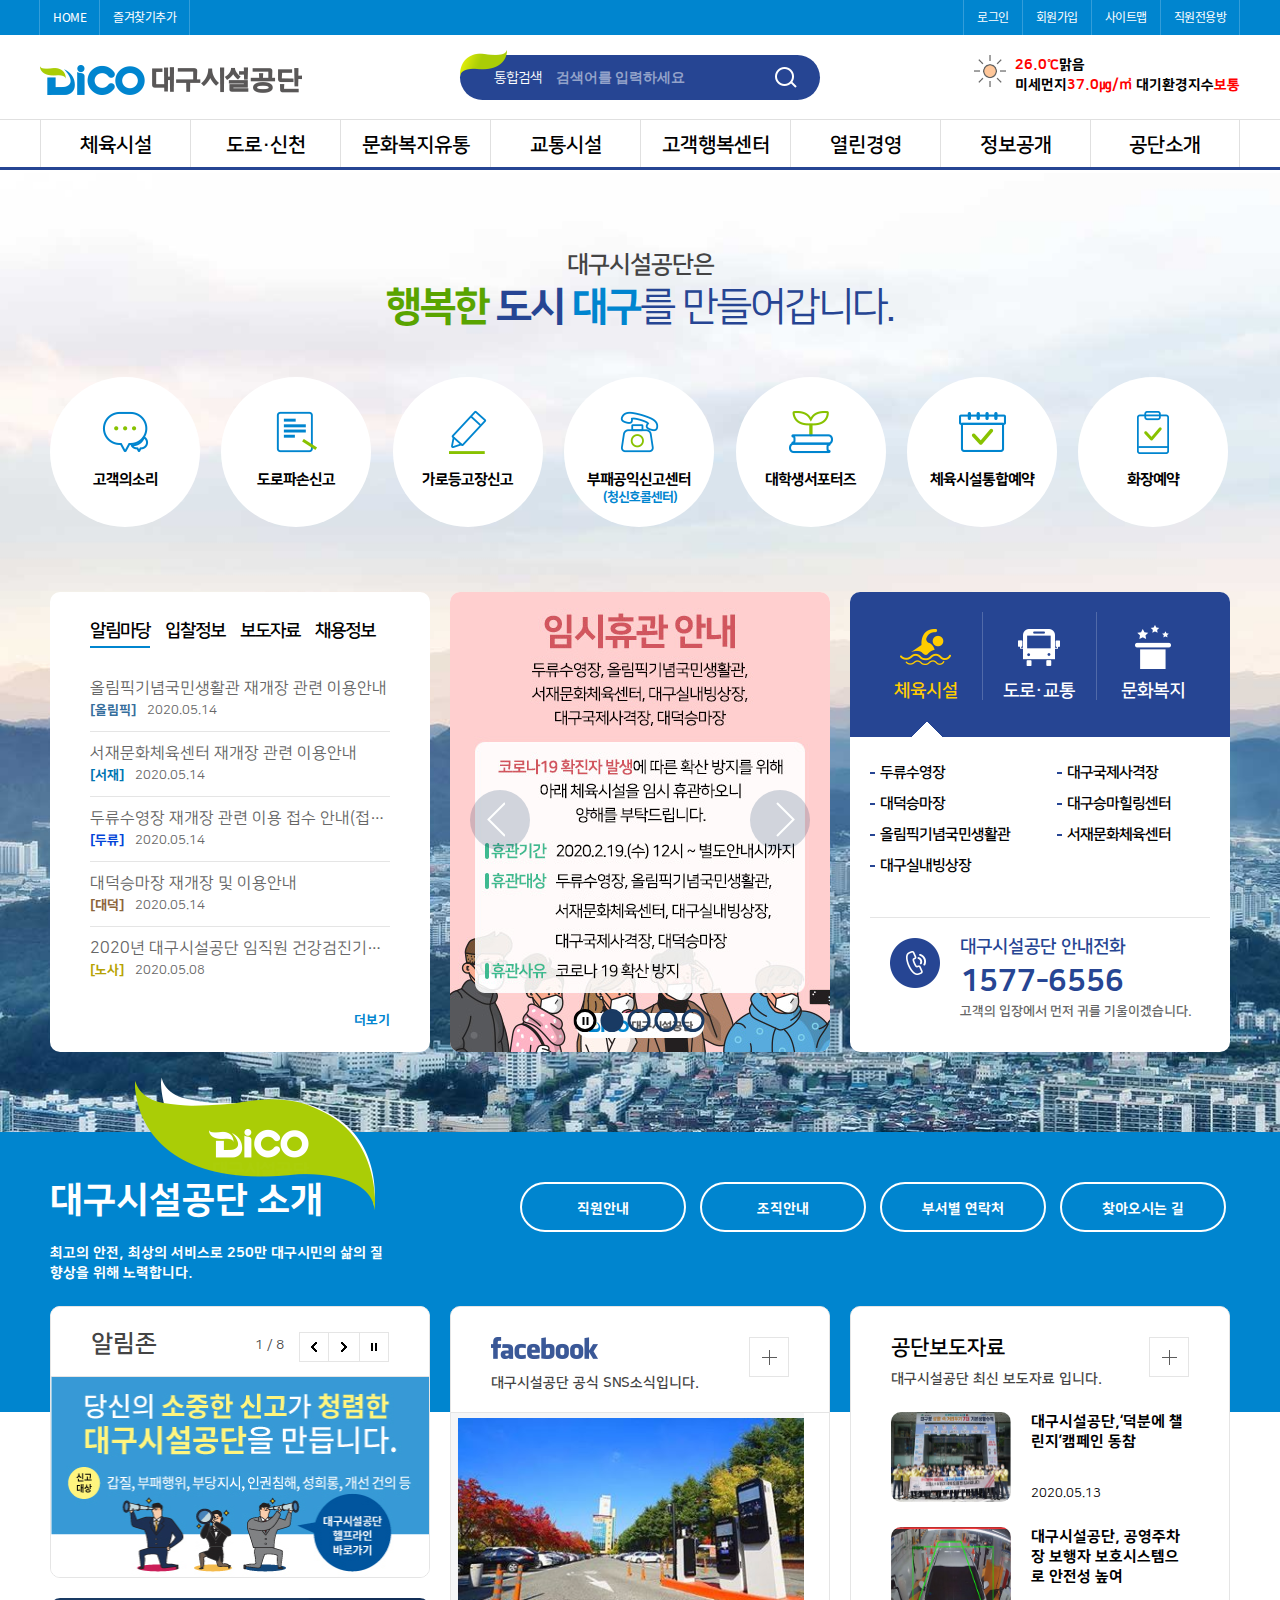
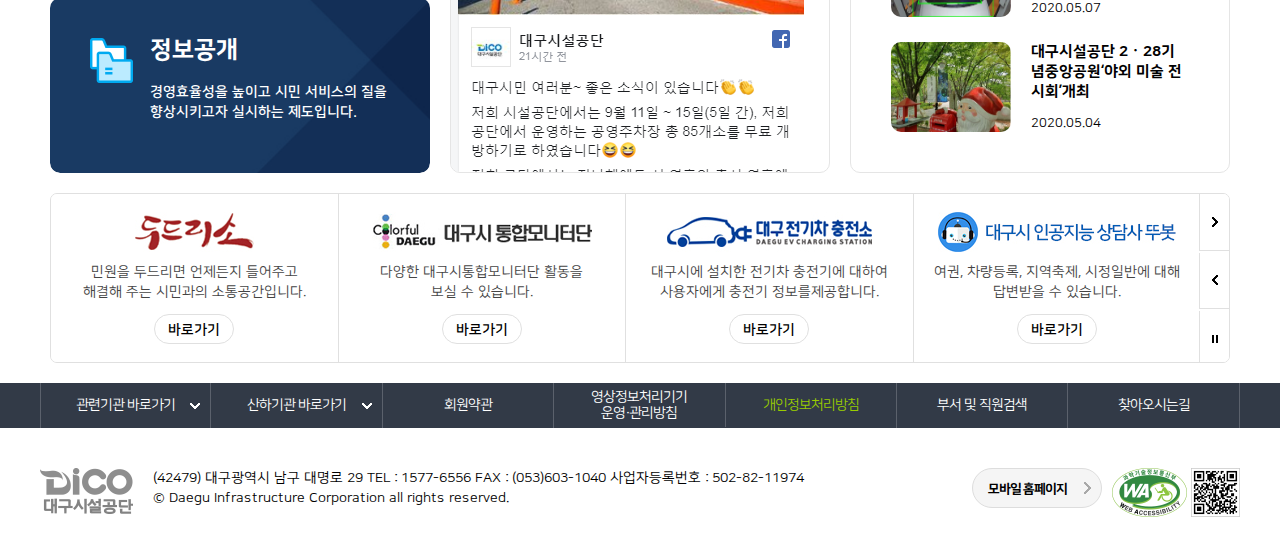
<file: asset/project_Dosi/index.html>
<!DOCTYPE html>
<html lang="ko">

<head>
    <meta charset="utf-8">
    <meta http-equiv="X-UA-Compatible" content="IE=edge">
    <link rel="shortcut icon" href="image/favicon.ico" type="image/x-icon">
    <link rel="apple-touch-icon-precomposed" href="image/mobile_web_icon.png">
    <title>대구시설공단</title>
    <!--[if lt IE 9]>
<script src="https://oss.maxcdn.com/libs/html5shiv/3.7.0/html5shiv.js"></script>
</script>
<![endif]-->
    <link rel="stylesheet" type="text/css" href="css/reset.css">
    <script src="https://ajax.googleapis.com/ajax/libs/jquery/3.4.1/jquery.min.js"></script>
    <!-- swiper.js -->
    <link rel="stylesheet" href="https://unpkg.com/swiper/swiper-bundle.min.css">
    <script src="https://unpkg.com/swiper/swiper-bundle.min.js"></script>
    <!--// swiper.js -->
    <link rel="stylesheet" type="text/css" href="css/main.css">
    <script src="js/script.js"></script>
</head>

<body>
    <!-- 전체 레이아웃 -->
    <div id="wrap">
        <!-- 헤더 영역 -->
        <header id="header">
            <div class="header_top">
                <div class="container">
                    <div class="header_top_left">
                        <ul class="header_top_menu">
                            <li><a href="index.html">home</a></li>
                            <li><a href="#">즐겨찾기추가</a></li>
                        </ul>
                    </div>
                    <div class="header_top_right">
                        <ul class="header_top_menu">
                            <li><a href="#">로그인</a></li>
                            <li><a href="#">회원가입</a></li>
                            <li><a href="#">사이트맵</a></li>
                            <li><a href="#">직원전용방</a></li>
                        </ul>
                    </div>
                </div>
            </div>
            <div class="header_bot">
                <div class="container">
                    <h1 class="logo">
                        <a href="index.html">
                            <img src="image/logo_h1.png" title="대구시설공단" alt="대구시설공단 로고">
                        </a>
                    </h1>
                    <div class="search">
                        <form>
                            <fieldset>
                                <legend>검색</legend>
                                <label for="blank">통합검색</label>
                                <input type="text" id="blank" class="stxt" placeholder="검색어를 입력하세요" title="검색어 입력">
                                <input type="image" class="sbt" src="image/search_icon.png" title="검색" alt="검색 아이콘">
                            </fieldset>
                        </form>
                    </div>
                    <div class="weather">
                        <p>
                            <span>26.0℃</span>맑음
                        </p>
                        <p>
                            미세먼지<span>37.0㎍/㎥</span> 대기환경지수<span>보통</span>
                        </p>
                    </div>
                </div>
            </div>
        </header>
        <!--// 헤더 영역 -->
        <!-- gnb 영역 -->
        <nav class="effect">
            <div class="gnb">
                <ul class="mainmenu">
                    <li><a href="#">체육시설</a>
                        <div class="submenu_wrap">
                            <div class="submenu_head">
                                <h2>체육시설</h2>
                                <p>쾌적하고 안전한 생활을 위하여 최적의<br>상태로 시설을 관리합니다.</p>
                            </div>

                            <ul class="submenu sublist4">
                                <li><a href="#" title="두류수영장 홈페이지 새창으로 이동">두류수영장</a>
                                    <ul class="submenu_list">
                                        <li><a href="#" title="두류워터파크 홈페이지 새창으로 이동">두류워터파크</a></li>
                                        <li><a href="#" title="강습안내 홈페이지 새창으로 이동">강습안내</a></li>
                                        <li><a href="#" title="강습예약 홈페이지 새창으로 이동">강습예약</a></li>
                                    </ul>
                                </li>
                                <li><a href="#" title="대구국제사격장 홈페이지 새창으로 이동">대구국제사격장</a>
                                    <ul class="submenu_list">
                                        <li><a href="#" title="관광실탄사격 홈페이지 새창으로 이동">관광실탄사격</a></li>
                                        <li><a href="#" title="체험형사격 홈페이지 새창으로 이동">체험형사격</a></li>
                                        <li><a href="#" title="이용요금표 홈페이지 새창으로 이동">이용요금표</a></li>
                                    </ul>
                                </li>
                                <li><a href="#" title="대덕승마장 홈페이지 새창으로 이동">대덕승마장</a>
                                    <ul class="submenu_list">
                                        <li><a href="#" title="승마강습 홈페이지 새창으로 이동">승마강습</a></li>
                                        <li><a href="#" title="강습안내 홈페이지 새창으로 이동">강습안내</a></li>
                                        <li><a href="#" title="승마교실 홈페이지 새창으로 이동">승마교실</a></li>
                                    </ul>
                                </li>
                                <li><a href="#" title="대구승마힐링센터 홈페이지 새창으로 이동">대구승마힐링센터</a>
                                    <ul class="submenu_list">
                                        <li><a href="#" title="재활승마 홈페이지 새창으로 이동">재활승마</a></li>
                                        <li><a href="#" title="상담 및 재활치료 홈페이지 새창으로 이동">상담 및 재활치료</a></li>
                                        <li><a href="#" title="자원봉사신청 홈페이지 새창으로 이동">자원봉사신청</a></li>
                                    </ul>
                                </li>
                                <li><a href="#" title="올림픽기념국민생활관 홈페이지 새창으로 이동">올림픽기념국민생활관</a>
                                    <ul class="submenu_list">
                                        <li><a href="#" title="강습안내 홈페이지 새창으로 이동">강습안내</a></li>
                                        <li><a href="#" title="강습예약 홈페이지 새창으로 이동">강습예약</a></li>
                                        <li><a href="#" title="이용안내 홈페이지 새창으로 이동">이용안내</a></li>
                                    </ul>
                                </li>
                                <li><a href="#" title="서재문화체육센터 홈페이지 새창으로 이동">서재문화체육센터</a>
                                    <ul class="submenu_list">
                                        <li><a href="#" title="강습안내 홈페이지 새창으로 이동">강습안내</a></li>
                                        <li><a href="#" title="강습예약 홈페이지 새창으로 이동">강습예약</a></li>
                                        <li><a href="#" title="이용안내 홈페이지 새창으로 이동">이용안내</a></li>
                                    </ul>
                                </li>
                                <li><a href="#" title="대구실내빙상장 홈페이지 새창으로 이동">대구실내빙상장</a>
                                    <ul class="submenu_list">
                                        <li><a href="#" title="실내빙상장 소개 홈페이지 새창으로 이동">실내빙상장 소개</a></li>
                                        <li><a href="#" title="이용안내 홈페이지 새창으로 이동">이용안내</a></li>
                                        <li><a href="#" title="동호회 소개 홈페이지 새창으로 이동">동호회 소개</a></li>
                                    </ul>
                                </li>
                                <li><a href="#" title="두류수영장 홈페이지 새창으로 이동">두류수영장</a>
                                    <ul class="submenu_list">
                                        <li><a href="#" title="두류워터파크 홈페이지 새창으로 이동">두류워터파크</a></li>
                                        <li><a href="#" title="강습안내 홈페이지 새창으로 이동">강습안내</a></li>
                                        <li><a href="#" title="강습예약 홈페이지 새창으로 이동">강습예약</a></li>
                                    </ul>
                                </li>
                            </ul>
                        </div>
                    </li>
                    <li><a href="#">도로·신천</a>
                        <div class="submenu_wrap">
                            <div class="submenu_head">
                                <h2>도로·신천</h2>
                                <p>쾌적하고 안전한 생활을 위하여 최적의<br>상태로 시설을 관리합니다.</p>
                            </div>

                            <ul class="submenu sublist4">
                                <li><a href="#">도로관리</a>
                                    <ul class="submenu_list">
                                        <li><a href="#">일반현황</a></li>
                                        <li><a href="#">도로관리 자료실</a></li>
                                        <li><a href="#">찾아오시는길</a></li>
                                    </ul>
                                </li>
                                <li><a href="#">가로등관리</a>
                                    <ul class="submenu_list">
                                        <li><a href="#">일반현황</a></li>
                                        <li><a href="#">가로등 수리실적</a></li>
                                        <li><a href="#">찾아오시는길</a></li>
                                    </ul>
                                </li>
                                <li><a href="#">터널관리</a>
                                    <ul class="submenu_list">
                                        <li><a href="#">일반현황</a></li>
                                        <li><a href="#">월간통행량 집계</a></li>
                                        <li><a href="#">찾아오시는길</a></li>
                                    </ul>
                                </li>
                                <li><a href="#">신천둔치관리</a>
                                    <ul class="submenu_list">
                                        <li><a href="#">일반현황</a></li>
                                        <li><a href="#">찾아오시는길</a></li>
                                    </ul>
                                </li>
                            </ul>
                        </div>
                    </li>
                    <li><a href="#">문화복지유통</a>
                        <div class="submenu_wrap">
                            <div class="submenu_head">
                                <h2>문화복지유통</h2>
                                <p>쾌적하고 안전한 생활을 위하여 최적의<br>상태로 시설을 관리합니다.</p>
                            </div>

                            <ul class="submenu sublist4">
                                <li><a href="#" title="명복공원 홈페이지 새창으로 이동">명복공원</a>
                                    <ul class="submenu_list">
                                        <li><a href="#" title="화장예약 홈페이지 새창으로 이동">화장예약</a></li>
                                        <li><a href="#" title="시설안내도 홈페이지 새창으로 이동">시설안내도</a></li>
                                        <li><a href="#" title="하늘나라우체통 홈페이지 새창으로 이동">하늘나라우체통</a></li>
                                    </ul>
                                </li>
                                <li><a href="#" title="도심공원 홈페이지 새창으로 이동">도심공원</a>
                                    <ul class="submenu_list">
                                        <li><a href="#" title="국채보상운동기념공원 홈페이지 새창으로 이동">국채보상운동기념공원</a></li>
                                        <li><a href="#" title="2·28기념중앙공원 홈페이지 새창으로 이동">2·28기념중앙공원</a></li>
                                        <li><a href="#" title="경상감영공원 홈페이지 새창으로 이동">경상감영공원</a></li>
                                        <li><a href="#" title="대중교통전용지구 홈페이지 새창으로 이동">대중교통전용지구</a></li>
                                    </ul>
                                </li>
                                <li><a href="#" title="지하상가 홈페이지 새창으로 이동">지하상가</a>
                                    <ul class="submenu_list">
                                        <li><a href="#" title="대신지하쇼핑몰 홈페이지 새창으로 이동">대신지하쇼핑몰</a></li>
                                        <li><a href="#" title="대구역지하쇼핑센터 홈페이지 새창으로 이동">대구역지하쇼핑센터</a></li>
                                        <li><a href="#" title="범어월드프라자 홈페이지 새창으로 이동">범어월드프라자</a></li>
                                    </ul>
                                </li>
                                <li><a href="#" title="대구콘서트관리하우소 새창으로 이동">대구콘서트관리하우소</a>
                                    <ul class="submenu_list">
                                        <li><a href="#" title="일반현솽 홈페이지 새창으로 이동">일반현황</a></li>
                                        <li><a href="#" title="공기질검사 홈페이지 새창으로 이동">공기질검사</a></li>
                                        <li><a href="#" title="찾아오시는길 홈페이지 새창으로 이동">찾아오시는길</a></li>
                                    </ul>
                                </li>
                            </ul>
                        </div>
                    </li>
                    <li><a href="#">교통시설</a>
                        <div class="submenu_wrap">
                            <div class="submenu_head">
                                <h2>교통시설</h2>
                                <p>쾌적하고 안전한 생활을 위하여 최적의<br>상태로 시설을 관리합니다.</p>
                            </div>

                            <ul class="submenu sublist5">
                                <li><a href="#">공영주차장</a>
                                    <ul class="submenu_list">
                                        <li><a href="#">일반형황</a></li>
                                        <li><a href="#">요금안내</a></li>
                                        <li><a href="#">미납주차요금 처리절차</a></li>
                                        <li><a href="#">공영주차장 찾기</a></li>
                                        <li><a href="#">찾아오시는길</a></li>
                                    </ul>
                                </li>
                                <li><a href="#" title="이동지원센터 홈페이지 새창으로 이동">이동지원센터</a>
                                    <ul class="submenu_list">
                                        <li><a href="#" title="운영현황 홈페이지 새창으로 이동">운영현황</a></li>
                                        <li><a href="#" title="이용안내 홈페이지 새창으로 이동">이용안내</a></li>
                                        <li><a href="#" title="인터넷콜신청 홈페이지 새창으로 이동">인터넷콜신청</a></li>
                                    </ul>
                                </li>
                                <li><a href="#">농수산주차상가</a>
                                    <ul class="submenu_list">
                                        <li><a href="#">일반현황</a></li>
                                        <li><a href="#">찾아오시는길</a></li>
                                    </ul>
                                </li>
                                <li><a href="#">동대구역광장</a>
                                    <ul class="submenu_list">
                                        <li><a href="#">일반현황</a></li>
                                        <li><a href="#">주차장 요금안내</a></li>
                                        <li><a href="#">행사 신청</a></li>
                                        <li><a href="#">찾아오시는길</a></li>
                                    </ul>
                                </li>
                                <li><a href="#">신서화물자동차공영차고지</a>
                                    <ul class="submenu_list">
                                        <li><a href="#">일반현황</a></li>
                                        <li><a href="#">찾아오시는길</a></li>
                                    </ul>
                                </li>
                                <li><a href="#">시내버스유개승강장</a>
                                    <ul class="submenu_list">
                                        <li><a href="#">일반현황</a></li>
                                    </ul>
                                </li>
                            </ul>
                        </div>
                    </li>
                    <li><a href="#">고객행복센터</a>
                        <div class="submenu_wrap">
                            <div class="submenu_head">
                                <h2>고객행복센터</h2>
                                <p>쾌적하고 안전한 생활을 위하여 최적의<br>상태로 시설을 관리합니다.</p>
                            </div>

                            <ul class="submenu sublist5">
                                <li><a href="#">고객의 소리</a>
                                    <ul class="submenu_list">
                                        <li><a href="#">자주하는질문</a></li>
                                        <li><a href="#">고객의 소리</a></li>
                                        <li><a href="#">칭찬합시다</a></li>
                                        <li><a href="#">고객제안마당</a></li>
                                    </ul>
                                </li>
                                <li><a href="#">고객만족도</a>
                                    <ul class="submenu_list">
                                        <li><a href="#">결과게시 게시판</a></li>
                                        <li><a href="#">설문조사</a></li>
                                    </ul>
                                </li>
                                <li><a href="#">대학생서포터즈</a>
                                    <ul class="submenu_list">
                                        <li><a href="#">대학생서포터즈 안내</a></li>
                                        <li><a href="#">대학생서포터즈 활동</a></li>
                                        <li><a href="#">대학생서포터즈 활동의견</a></li>
                                    </ul>
                                </li>
                                <li><a href="#">신고센터</a>
                                    <ul class="submenu_list">
                                        <li><a href="#">도로파손신고</a></li>
                                        <li><a href="#">가로등고장신고</a></li>
                                    </ul>
                                </li>
                                <li><a href="#">고객서비스 헌장</a>
                                    <ul class="submenu_list">
                                        <li><a href="#">선언문</a></li>
                                        <li><a href="#">서비스이행기준</a></li>
                                        <li><a href="#">고객참여 및 의견개시</a></li>
                                        <li><a href="#">결과공표 및 평가결과 조치</a></li>
                                    </ul>
                                </li>
                            </ul>
                        </div>
                    </li>
                    <li><a href="#">열린경영</a>
                        <div class="submenu_wrap">
                            <div class="submenu_head">
                                <h2>윤리경영</h2>
                                <p>쾌적하고 안전한 생활을 위하여 최적의<br>상태로 시설을 관리합니다.</p>
                            </div>
                            <div class="submenu_head head2">
                                <h2>인권경영</h2>
                                <p>쾌적하고 안전한 생활을 위하여 최적의<br>상태로 시설을 관리합니다.</p>
                            </div>

                            <ul class="submenu sublist5">
                                <li><a href="#">윤리경영 소개</a>
                                    <ul class="submenu_list">
                                        <li><a href="#">윤리경영 주요성과</a></li>
                                        <li><a href="#">추진 체계 및 조직</a></li>
                                        <li><a href="#">공단 윤리 규범</a></li>
                                        <li><a href="#">청렴도 자가진단</a></li>
                                    </ul>
                                </li>
                                <li><a href="#">윤리경영 통합 신고센터</a>
                                    <ul class="submenu_list">
                                        <li><a href="#">부패 부조리 신고</a></li>
                                        <li><a href="#">청탁금지법 위반행위 신고</a></li>
                                        <li><a href="#">공익침해행위 신고</a></li>
                                        <li><a href="#" title="복지·보조금 부정신고 홈페이지 새창으로 이동">복지·보조금 부정신고</a></li>
                                        <li><a href="#">레드휘슬 헬프라인</a></li>
                                        <li><a href="#">갑질피해 신고·지원센터</a></li>
                                        <li><a href="#">협력 업체 사랑방</a></li>
                                    </ul>
                                </li>
                                <li><a href="#">청렴 알리미</a>
                                    <ul class="submenu_list">
                                        <li><a href="#">감사 계획 및 결과 공개</a></li>
                                        <li><a href="#">부패행위자 현황 공개</a></li>
                                    </ul>
                                </li>
                                <li><a href="#">청렴 옴부즈만</a>
                                    <ul class="submenu_list">
                                        <li><a href="#">옴부즈만 현황</a></li>
                                        <li><a href="#">옴부즈만 회의 결과</a></li>
                                        <li><a href="#">옴부즈만 활동방</a></li>
                                    </ul>
                                </li>
                                <li><a href="#">청렴 자료실</a>
                                    <ul class="submenu_list">
                                        <li><a href="#">청렴 관련 자료</a></li>
                                        <li><a href="#">청렴 e-Book</a></li>
                                        <li><a href="#">청렴 교육 현황</a></li>
                                        <li><a href="#">청탁 금지법 상담사례</a></li>
                                    </ul>
                                </li>
                                <li><a href="#">인권경영 소개</a>
                                    <ul class="submenu_list">
                                        <li><a href="#">인권경영 추진체계</a></li>
                                        <li><a href="#">인권경영 헌장</a></li>
                                        <li><a href="#">인권경영 위원회</a></li>
                                        <li><a href="#">인권경영 추진현황</a></li>
                                    </ul>
                                </li>
                                <li><a href="#">인권침해 신고센터</a></li>
                                <li><a href="#">사이버성희롱 고충신고센터</a></li>
                            </ul>
                        </div>
                    </li>
                    <li><a href="#">정보공개</a>
                        <div class="submenu_wrap">
                            <div class="submenu_head">
                                <h2>정보공개</h2>
                                <p>쾌적하고 안전한 생활을 위하여 최적의<br>상태로 시설을 관리합니다.</p>
                            </div>

                            <ul class="submenu sublist4">
                                <li><a href="#">경영공시제도</a></li>
                                <li><a href="#">경영성과</a>
                                    <ul class="submenu_list">
                                        <li><a href="#">사업부문별성과</a></li>
                                        <li><a href="#">경영수입실적</a></li>
                                        <li><a href="#">고객만족도 평과결과</a></li>
                                        <li><a href="#">청렴도 측정결과</a></li>
                                        <li><a href="#">경영효율지표 및 산출방법</a></li>
                                        <li><a href="#">최근 5년간 영업실적</a></li>
                                        <li><a href="#">경영평가</a></li>
                                        <li><a href="#">예산정보</a></li>
                                        <li><a href="#">결산정보</a></li>
                                        <li><a href="#">대외평가 수상현황</a></li>
                                    </ul>
                                </li>
                                <li><a href="#">사전정보공표</a>
                                    <ul class="submenu_list">
                                        <li><a href="#">감사·윤리</a></li>
                                        <li><a href="#">기획·재정</a></li>
                                        <li><a href="#">법무·노무</a></li>
                                        <li><a href="#">인사·총무·회계</a></li>
                                        <li><a href="#">정보화</a></li>
                                        <li><a href="#">홍보·대외협력</a></li>
                                        <li><a href="#">시설관리현황</a></li>
                                        <li><a href="#">업무추진비성 경비 사용내역</a></li>
                                        <li><a href="#">고객안전경영</a></li>
                                    </ul>
                                </li>
                                <li><a href="#">사규정보</a>
                                    <ul class="submenu_list">
                                        <li><a href="#">규정사전예고</a></li>
                                        <li><a href="#" title="규정 및 내규 홈페이지 새창으로 이동">규정 및 내규</a></li>
                                        <li><a href="#">관계법령</a></li>
                                    </ul>
                                </li>
                                <li><a href="#">공공데이터 개방</a></li>
                                <li><a href="#">알림마당</a>
                                    <ul class="submenu_list">
                                        <li><a href="#">알림마당</a></li>
                                        <li><a href="#">입찰정보</a></li>
                                        <li><a href="#">채용안내</a></li>
                                        <li><a href="#">인권경영 추진현황</a></li>
                                    </ul>
                                </li>
                                <li><a href="#">정보공개시스템</a>
                                    <ul class="submenu_list">
                                        <li><a href="#">제도안내 및 비공개 대상정보 세부기준</a></li>
                                        <li><a href="#">수수료 기준</a></li>
                                        <li><a href="#" title="클린아이(지방공기업경영정보) 홈페이지 새창으로 이동">클린아이(지방공기업경영정보)</a></li>
                                        <li><a href="#">정보목록공개</a></li>
                                        <li><a href="#">자주찾는 정보공개</a></li>
                                    </ul>
                                </li>
                                <li><a href="#">공단 우수사례</a></li>
                            </ul>
                        </div>
                    </li>
                    <li><a href="#">공단소개</a>
                        <div class="submenu_wrap">
                            <div class="submenu_head">
                                <h2>공단소개</h2>
                                <p>쾌적하고 안전한 생활을 위하여 최적의<br>상태로 시설을 관리합니다.</p>
                            </div>

                            <ul class="submenu sublist5">
                                <li><a href="#">CEO소개</a>
                                    <ul class="submenu_list">
                                        <li><a href="#">인사말</a></li>
                                        <li><a href="#">프로필</a></li>
                                        <li><a href="#">경영철학</a></li>
                                        <li><a href="#">역대 CEO 소개</a></li>
                                    </ul>
                                </li>
                                <li><a href="#">공단소개</a>
                                    <ul class="submenu_list">
                                        <li><a href="#">연혁</a></li>
                                        <li><a href="#">사훈</a></li>
                                        <li><a href="#">미션·비전</a></li>
                                        <li><a href="#">CI소개</a></li>
                                        <li><a href="#">경영진 구성</a></li>
                                    </ul>
                                </li>
                                <li><a href="#">조직 및 부서안내</a>
                                    <ul class="submenu_list">
                                        <li><a href="#">조직 및 인력</a></li>
                                        <li><a href="#">부서별 업무안내</a></li>
                                        <li><a href="#">부서별 연락처</a></li>
                                        <li><a href="#">직원검색</a></li>
                                    </ul>
                                </li>
                                <li><a href="#">사업소개</a>
                                    <ul class="submenu_list">
                                        <li><a href="#">사업현황</a></li>
                                    </ul>
                                </li>
                                <li><a href="#">보도자료</a>
                                    <ul class="submenu_list">
                                        <li><a href="#">신문 및 영상보도</a></li>
                                        <li><a href="#">공단 보도자료</a></li>
                                    </ul>
                                </li>
                                <li><a href="#">홍보관</a>
                                    <ul class="submenu_list">
                                        <li><a href="#">영상홍보관</a></li>
                                        <li><a href="#">포토홍보관</a></li>
                                    </ul>
                                </li>
                                <li><a href="#">명예의 전당</a></li>
                                <li><a href="#">사랑나눔봉사단</a>
                                    <ul class="submenu_list">
                                        <li><a href="#">소개</a></li>
                                        <li><a href="#">활동내역</a></li>
                                        <li><a href="#">자매결연 마을소개</a></li>
                                    </ul>
                                </li>
                                <li><a href="#">찾아오시는길</a></li>
                            </ul>
                        </div>
                    </li>
                </ul>
            </div>
        </nav>
        <!--// gnb 영역 -->
        <!-- 비주얼 영역 -->
        <section id="visual">
            <div class="container">
                <div class="visual_txt">
                    <p class="visual_txt_s">대구시설공단은</p>
                    <p class="visual_txt_b">
                        <span class="green">행복한</span>
                        <span class="navy">도시</span>
                        <span class="blue">대구</span>를 만들어갑니다.
                    </p>
                </div>
                <!-- 메인 퀵메뉴 영역 -->
                <div class="visual_quick">
                    <ul class="quick_icon">
                        <li><a href="#">고객의소리</a></li>
                        <li><a href="#">도로파손신고</a></li>
                        <li><a href="#">가로등고장신고</a></li>
                        <li><a href="#">부패공익신고센터<span class="call">(청신호콜센터)</span></a>
                        </li>
                        <li><a href="#">대학생서포터즈</a></li>
                        <li><a href="#">체육시설통합예약</a></li>
                        <li><a href="#">화장예약</a></li>
                    </ul>
                </div>
                <!-- // 메인 퀵메뉴 영역 -->
                <!-- 알림 영역 -->
                <div class="visual_info">
                    <!-- 알림마당/입찰정보/보도자료/채용정보 -->
                    <section class="visual_info_wrap">
                        <div class="board">
                            <ul class="board_menu">
                                <li><a href="#">알림마당</a>
                                    <ul class="board_submenu">
                                        <li>
                                            <a href="#">
                                                <p>올림픽기념국민생활관 재개장 관련 이용안내</p>
                                                <span class="color_olympic">[올림픽]</span>2020.05.14</a>
                                        </li>
                                        <li>
                                            <a href="#">
                                                <p>서재문화체육센터 재개장 관련 이용안내</p>
                                                <span class="color_seojae">[서재]</span>2020.05.14</a>
                                        </li>
                                        <li>
                                            <a href="#">
                                                <p>두류수영장 재개장 관련 이용 접수 안내(접수기간 : 2020.5.15(금) 09:00 ~ 2020.5.18(월) 12:00</p>
                                                <span class="color_duryu">[두류]</span>2020.05.14</a>
                                        </li>
                                        <li>
                                            <a href="#">
                                                <p>대덕승마장 재개장 및 이용안내</p>
                                                <span class="color_daedeok">[대덕]</span>2020.05.14</a>
                                        </li>
                                        <li>
                                            <a href="#">
                                                <p>2020년 대구시설공단 임직원 건강검진기관 선정 제안서 평가 결과 공개</p>
                                                <span class="color_work">[노사]</span>2020.05.08</a>
                                        </li>
                                    </ul>
                                </li>
                                <li><a href="#">입찰정보</a>
                                    <ul class="board_submenu">
                                        <li>
                                            <a href="#">
                                                <p>2020년 명복공원 직영매점 봉안함 구입</p>
                                                2020.05.11
                                            </a>
                                        </li>
                                        <li>
                                            <a href="#">
                                                <p>대덕승마장 불용마 매각 입찰 공고</p>
                                                2020.05.08</a>
                                        </li>
                                        <li>
                                            <a href="#">
                                                <p>두류수영장 실내경영풀 정밀안전점검 용역</p>
                                                2020.05.08</a>
                                        </li>
                                        <li>
                                            <a href="#">
                                                <p>재난상황실 및 현장직원 대기실 증축공사 폐기물처리 및 운반용역</p>
                                                2020.05.04</a>
                                        </li>
                                        <li>
                                            <a href="#">
                                                <p>재난상황실 및 현장직원 대기실 증축공사</p>
                                                2020.05.04</a>
                                        </li>
                                    </ul>
                                </li>
                                <li><a href="#">보도자료</a>
                                    <ul class="board_submenu">
                                        <li>
                                            <a href="#">
                                                <p>상인공영주차장 사물인터넷 기술로 보행자 안전성 높여</p>
                                                <span class="color_office">[본사]</span>2020.05.07</a>
                                        </li>
                                        <li>
                                            <a href="#">
                                                <p>대구시설공단, "TV조선 뉴스9" 방송보도</p>
                                                <span class="color_office">[본사]</span>2020.05.06</a>
                                        </li>
                                        <li>
                                            <a href="#">
                                                <p>대구시설공단, 사회적 거리두기 캠페인</p>
                                                <span class="color_office">[본사]</span>2020.05.06</a>
                                        </li>
                                        <li>
                                            <a href="#">
                                                <p>2·28기념중앙공원 '야외 미술전'</p>
                                                <span class="color_city">[도심]</span>2020.05.06</a>
                                        </li>
                                        <li>
                                            <a href="#">
                                                <p>대구시설공단, 연휴기간 사회적 거리두기 캠페인 펼쳐</p>
                                                <span class="color_office">[본사]</span>2020.05.04</a>
                                        </li>
                                    </ul>
                                </li>
                                <li><a href="#">채용정보</a>
                                    <ul class="board_submenu">
                                        <li>
                                            <a href="#">
                                                <p>명복공원 한시적 근로자(방역 보조원) 긴급 공개채용 합격예정자 공고</p>
                                                2020.05.15</a>
                                        </li>
                                        <li>
                                            <a href="#">
                                                <p>대덕승마장 한시적 근로자 채용 합격예정자 공고</p>
                                                2020.05.14</a>
                                        </li>
                                        <li>
                                            <a href="#">
                                                <p>두류수영장 한시적 근로자 공개채용 합격예정자 공고</p>
                                                2020.05.13</a>
                                        </li>
                                        <li>
                                            <a href="#">
                                                <p>2020년 대구실내빙상장 위·수탁 강사 공개 모집 공고</p>
                                                2020.05.12</a>
                                        </li>
                                        <li>
                                            <a href="#">
                                                <p>명복공원 한시적 근로자(방역 보조원) 긴급 공개채용 공고</p>
                                                2020.05.12</a>
                                        </li>
                                    </ul>
                                </li>
                            </ul>
                        </div>
                        <span class="more">
                            <a href="#" title="알림마당 더보기">더보기</a>
                        </span>

                    </section>
                    <!-- // 알림마당/입찰정보/보도자료/채용정보 -->
                    <!-- 팝업 영역 -->
                    <section class="visual_info_wrap">
                        <div class="swiper-container v_slide_con">
                            <div class="swiper-wrapper">
                                <img src="image/popupzone_1583116080.jpg" class="swiper-slide" alt="임시휴관 안내">
                                <img src="image/popupzone_1582092737.png" class="swiper-slide" alt="코로나19 대구시 실시간 대응 현황">
                                <img src="image/popupzone_1585645159.png" class="swiper-slide" alt="함께 지키는 코로나19 예방행동수칙">
                                <img src="image/popupzone_1576196967.jpg" class="swiper-slide" alt="2019년도 공공기관 청렴도 측정 결과 우수기관 선정">
                            </div>
                            <!-- Add Arrows -->
                            <button type="button" class="v_allow v_slide_prev" title="주요 소식 이전 보기"></button>
                            <button type="button" class="v_allow v_slide_next" title="주요 소식 다음 보기"></button>
                            <!-- Add Pagination -->
                            <div class="v_slide_pagination">
                                <button type="button" class="swiper_btn" id="v_stop"></button>
                                <div class="v_slide_bullet"></div>
                            </div>
                        </div>
                    </section>
                    <!--// 팝업 영역 -->
                    <!-- 체육시설 도로교통 문화복지 -->
                    <section class="visual_info_wrap">
                        <div class="visual_info_ttl">
                            <ul class="visual_info_ttl_icon">
                                <li><a href="#" class="v_r_con">체육시설</a></li>
                                <li><a href="#" class="v_r_con">도로·교통</a></li>
                                <li><a href="#" class="v_r_con">문화복지</a></li>
                            </ul>
                        </div>
                        <div class="visual_info_txt">
                            <ul class="visual_info_txt_list">
                                <li><a href="#">두류수영장</a></li>
                                <li><a href="#">대구국제사격장</a></li>
                                <li><a href="#">대덕승마장</a></li>
                                <li><a href="#">대구승마힐링센터</a></li>
                                <li><a href="#">올림픽기념국민생활관</a></li>
                                <li><a href="#">서재문화체육센터</a></li>
                                <li><a href="#">대구실내빙상장</a></li>
                            </ul>
                            <ul class="visual_info_txt_list">
                                <li><a href="#">도로관리</a></li>
                                <li><a href="#">가로등관리</a></li>
                                <li><a href="#">터널관리</a></li>
                                <li><a href="#">신천둔치관리소</a></li>
                                <li><a href="#">공영주차장</a></li>
                                <li><a href="#">이동지원센터</a></li>
                                <li><a href="#">농수산주차상가</a></li>
                                <li><a href="#">동대구역광장</a></li>
                                <li><a href="#">신서화물자동차공영차고지</a></li>
                                <li><a href="#">시내버스유개승강장</a></li>
                            </ul>
                            <ul class="visual_info_txt_list">
                                <li><a href="#">명복공원</a></li>
                                <li><a href="#">지하상가</a></li>
                                <li><a href="#">국채보상운동기념공원</a></li>
                                <li><a href="#">228기념중앙공원</a></li>
                                <li><a href="#">경상감영공원</a></li>
                                <li><a href="#">대중교통전용지구</a></li>
                                <li><a href="#">대구콘서트하우스관리소</a></li>
                            </ul>
                        </div>
                        <div class="visual_info_call">
                            <dl>
                                <dt>대구시설공단 안내전화</dt>
                                <dd>1577-6556
                                    <p>고객의 입장에서 먼저 귀를 기울이겠습니다.</p>
                                </dd>
                            </dl>
                        </div>
                    </section>
                    <!--// 체육시설 도로교통 문화복지 -->
                </div>
                <!--// 알림 영역 -->
            </div>
        </section>
        <!--// 비주얼 영역 -->
        <!-- 대구시설공단 소개 영역 -->
        <section class="introduce">
            <div class="container">
                <div class="introduce_txt">
                    <h2>대구시설공단 소개</h2>
                    <p>최고의 안전, 최상의 서비스로 250만 대구시민의 삶의 질<br> 향상을 위해 노력합니다.</p>
                </div>
                <div class="introduce_link">
                    <ul>
                        <li><a href="#">직원안내</a></li>
                        <li><a href="#">조직안내</a></li>
                        <li><a href="#">부서별 연락처</a></li>
                        <li><a href="#">찾아오시는 길</a></li>
                    </ul>
                </div>
            </div>
        </section>
        <!--// 대구시설공단 소개 영역 -->
        <!-- 컨텐츠 영역 -->
        <section id="content">
            <div class="container">
                <div class="content_zone">
                    <!-- 알림존/정보공개 영역 -->
                    <section class="content_zone_wrap notice">
                        <div class="notice_top">
                            <div class="notice_ttl">
                                <h2>알림존</h2>
                                <div class="n_slide_pag"></div>
                                <span class="notice_ttl_btn">
                                    <button type="button" class="prev" id="n_slide_prev" title="알림존 이전 보기"></button>
                                    <button type="button" class="next" id="n_slide_next" title="알림존 다음 보기"></button>
                                    <button type="button" class="swiper_btn" id="n_stop" title="알림존 정지"></button>
                                </span>
                            </div>
                            <div class="notice_slide">
                                <!-- Swiper -->
                                <div class="swiper-container n_slide_con">
                                    <div class="swiper-wrapper">
                                        <img src="image/popupzone_1556774591.jpg" class="swiper-slide" alt="당신의 소중한 신고가 청렴한 대구시설공단을 만듭니다. 신고 대상 갑질, 부패행위, 부당지시, 인권침해, 성희롱, 개선 건의 등">
                                        <img src="image/popupzone_1534228686.jpg" class="swiper-slide" alt="불법촬영은 범죄입니다! 보는 순간 당신도 공범입니다">
                                        <img src="image/popupzone_1532671421.jpg" class="swiper-slide" alt="국민권익위원회 평범한 우리가 세상을 바꾸는 방법 공익신고">
                                        <img src="image/popupzone_1536310202.jpg" class="swiper-slide" alt="갑질피해 신고.지원센터는 대구시설공단 임직원의 갑질행위에 대한 신고를 접수처리하며 비공식 방식으로 운영됩니다.">
                                        <img src="image/popupzone_1529986898.jpg" class="swiper-slide" alt="국민권익위원회 복지 보조금 부정 신고센터">
                                        <img src="image/popupzone_1529986854.jpg" class="swiper-slide" alt="국민권익위원회 인사청탁 위반사례 자세히보기">
                                        <img src="image/popupzone_1529986945.jpg" class="swiper-slide" alt="공공기관 채용비리를 신고해주세요! 신고상담 국민콜 110 또는 1398">
                                        <img src="image/popupzone_1529986995.jpg" class="swiper-slide" alt="유네스코가 인정한 글로벌문화도시! 국채보상운동기록물, 유네스코 세계기록유산 등재, 유네스코 창의도시 네트워크(음악 부문)가입">
                                    </div>
                                    <!-- Add Pagination -->

                                </div>
                            </div>
                        </div>
                        <div class="notice_bot">
                            <a href="#" title="정보공개바로가기">
                                <div class="notice_bot_txt">
                                    <h3>정보공개</h3>
                                    <p>경영효율성을 높이고 시민 서비스의 질을<br> 향상시키고자 실시하는 제도입니다.</p>
                                </div>
                            </a>
                        </div>
                    </section>
                    <!--// 알림존/정보공개 영역 -->
                    <!-- facebook 영역 -->
                    <section class="content_zone_wrap">
                        <div class="content_zone_ttl">
                            <h2><img src="image/sns_title.png" alt="facebook"></h2>
                            대구시설공단 공식 SNS소식입니다.
                            <span class="icon_more">
                                <a href="#" title="대구시설공단 페이스북 이동">페이스북 이동</a>
                            </span>
                        </div>
                        <div class="sns_txt">
                            <img src="image/facebook.png" alt="페이스북 임시 이미지">
                        </div>
                    </section>
                    <!--// facebook 영역 -->
                    <!-- 공단보도자료 영역 -->
                    <section class="content_zone_wrap news">
                        <div class="content_zone_ttl">
                            <h2>공단보도자료</h2>
                            대구시설공단 최신 보도자료 입니다.
                            <span class="icon_more">
                                <a href="#" title="공단보도자료 더보기">공단보도자료 더보기</a>
                            </span>
                        </div>
                        <div class="news_txt">
                            <ul>
                                <li>
                                    <a href="#">
                                        <div class="news_txt_img">
                                            <img src="image/1589329893157196108.jpg" alt="대구시설공단, 덕분에 챌린지">
                                        </div>
                                        <div class="news_txt_ttl">
                                            <p>
                                                대구시설공단,‘덕분에 챌린지’캠페인 동참
                                            </p>
                                            2020.05.13
                                        </div>
                                    </a>
                                </li>
                                <li>
                                    <a href="#">
                                        <div class="news_txt_img">
                                            <img src="image/1588814133194170165.jpg" alt="공영주차장 보행자 보호시스템">
                                        </div>
                                        <div class="news_txt_ttl">
                                            <p>
                                                대구시설공단, 공영주차장 보행자 보호시스템으로 안전성 높여
                                            </p>
                                            2020.05.07
                                        </div>
                                    </a>
                                </li>
                                <li>
                                    <a href="#">
                                        <div class="news_txt_img">
                                            <img src="image/1588813863155106106.jpg" alt="2.28기념중앙공원 야외 미술 전시회">
                                        </div>
                                        <div class="news_txt_ttl">
                                            <p>
                                                대구시설공단 2‧28기념중앙공원‘야외 미술 전시회’개최
                                            </p>
                                            2020.05.04
                                        </div>
                                    </a>
                                </li>
                            </ul>
                        </div>
                    </section>
                    <!--// 공단보도자료 영역 -->
                </div>
                <!-- 배너 슬라이드 영역 -->
                <div class="content_slide">
                    <div class="swiper-container b_slide_con">
                        <div class="swiper-wrapper">
                            <div class="swiper-slide">
                                <dl>
                                    <dt><img src="image/bannerButtom_01.jpg" alt="두드리소 로고"></dt>
                                    <dd>
                                        <p>
                                            민원을 두드리면 언제든지 들어주고<br>해결해 주는 시민과의 소통공간입니다.</p>
                                        <a href="#">바로가기</a>
                                    </dd>
                                </dl>
                            </div>
                            <div class="swiper-slide">
                                <dl>
                                    <dt><img src="image/bannerButtom_02.jpg" alt="대구시 통합모니터단 로고"></dt>
                                    <dd>
                                        <p>다양한 대구시통합모니터단 활동을<br>보실 수 있습니다.</p>
                                        <a href="#">바로가기</a>
                                    </dd>
                                </dl>
                            </div>
                            <div class="swiper-slide">
                                <dl>
                                    <dt><img src="image/bannerButtom_03.jpg" alt="대구전기차 충전소 로고"></dt>
                                    <dd>
                                        <p>대구시에 설치한 전기차 충전기에 대하여<br>사용자에게 충전기 정보를제공합니다.</p>
                                        <a href="#">바로가기</a>
                                    </dd>
                                </dl>
                            </div>
                            <div class="swiper-slide">
                                <dl>
                                    <dt><img src="image/bannerButtom_04.jpg" alt="대구시 인공지능 상담사 뚜봇 로고"></dt>
                                    <dd>
                                        <p>여권, 차량등록, 지역축제, 시정일반에 대해<br>답변받을 수 있습니다.</p>
                                        <a href="#">바로가기</a>
                                    </dd>
                                </dl>
                            </div>
                            <div class="swiper-slide">
                                <dl>
                                    <dt><img src="image/bannerButtom_05.jpg" alt="대구음악창의도시 로고"></dt>
                                    <dd>
                                        <p>여권, 차량등록, 지역축제, 시정일반에 대해<br>답변받을 수 있습니다.</p>
                                        <a href="#">바로가기</a>
                                    </dd>
                                </dl>
                            </div>
                            <div class="swiper-slide">
                                <dl>
                                    <dt><img src="image/bannerButtom_06.jpg" alt="토크대구 로고"></dt>
                                    <dd>
                                        <p>제안,토론,투표,설문으로 대구시 정책형성과 실행에 참여하는 쌍방향 소통 플랫폼입니다.</p>
                                        <a href="#">바로가기</a>
                                    </dd>
                                </dl>
                            </div>
                        </div>
                    </div>
                    <div class="banner_btn">
                        <button type="button" class="next" id="b_slide_next" title="다음 보기"></button>
                        <button type="button" class="prev" id="b_slide_prev" title="이전 보기"></button>
                        <button type="button" class="swiper_btn" id="b_stop" title="정지"></button>
                    </div>
                </div>
                <!--// 배너 슬라이드 영역 -->
            </div>
        </section>
        <!--// 컨텐츠 영역 -->
        <!-- 푸터 영역 -->
        <footer id="footer">
            <nav class="footer_top">
                <div class="container">
                    <ul class="quick_menu">
                        <li><a href="javascript:void(0)" class="scroll_bg" title="펼치기">관련기관 바로가기</a>
                            <ul class="quick_submenu" title="새창">
                                <li><a href="#">대구광역시</a></li>
                                <li><a href="#">대구환경시설공단</a></li>
                                <li><a href="#">대구도시철도공사</a></li>
                                <li><a href="#">대구도시공사</a></li>
                                <li><a href="#">대구의료원</a></li>
                            </ul>
                        </li>
                        <li><a href="javascript:void(0)" class="scroll_bg" title="펼치기">산하기관 바로가기</a>
                            <ul class="quick_submenu quick_sc" title="새창">
                                <li><a href="#">두류수영장</a></li>
                                <li><a href="#">명복공원</a></li>
                                <li><a href="#">올림픽기념국민생활관</a></li>
                                <li><a href="#">도심공원</a></li>
                                <li><a href="#">지하상가</a></li>
                                <li><a href="#">신천관리소</a></li>
                                <li><a href="#">대덕승마장</a></li>
                                <li><a href="#">대구국제사격장</a></li>
                                <li><a href="#">도로관리</a></li>
                                <li><a href="#">가로등관리</a></li>
                                <li><a href="#">주차사업</a></li>
                                <li><a href="#">농수산주차상가</a></li>
                                <li><a href="#">이동지원센터</a></li>
                                <li><a href="#">대구승마힐링센터</a></li>
                                <li><a href="#">사제문화체육센터</a></li>
                                <li><a href="#">대구실내빙상장</a></li>
                            </ul>
                        </li>
                        <li><a href="#">회원약관</a></li>
                        <li><a href="#">영상정보처리기기<br>운영·관리방침</a></li>
                        <li><a href="#" class="quick_green">개인정보처리방침</a></li>
                        <li><a href="#">부서 및 직원검색</a></li>
                        <li><a href="#">찾아오시는길</a></li>
                    </ul>
                </div>
            </nav>
            <div class="footer_bot">
                <div class="container">
                    <img src="image/logo_footer.png" class="footer_logo" alt="대구시설공단 로고">
                    <address class="address">
                            (42479) 대구광역시 남구 대명로 29 TEL : 1577-6556 FAX : (053)603-1040 사업자등록번호 : 502-82-11974
                            <p>© Daegu Infrastructure Corporation all rights reserved.</p>
                            </address>

                    <!-- 푸터 사이드배너 영역 -->
                    <aside>
                        <a href="#" class="footer_mobile">모바일 홈페이지</a>
                        <a href="#"><img src="image/bottom_wa.png" alt="한국웹접근성평가센터 로고" title="한국웹접근성평가센터 새창 열림"></a>
                        <img src="image/bottom_qr.png" alt="대구시설공단 qr코드">
                    </aside>
                    <!-- // 푸터 사이드배너 영역 -->
                </div>
            </div>
        </footer>
        <!--// 푸터 영역 -->
    </div>
</body>

</html>
</file>
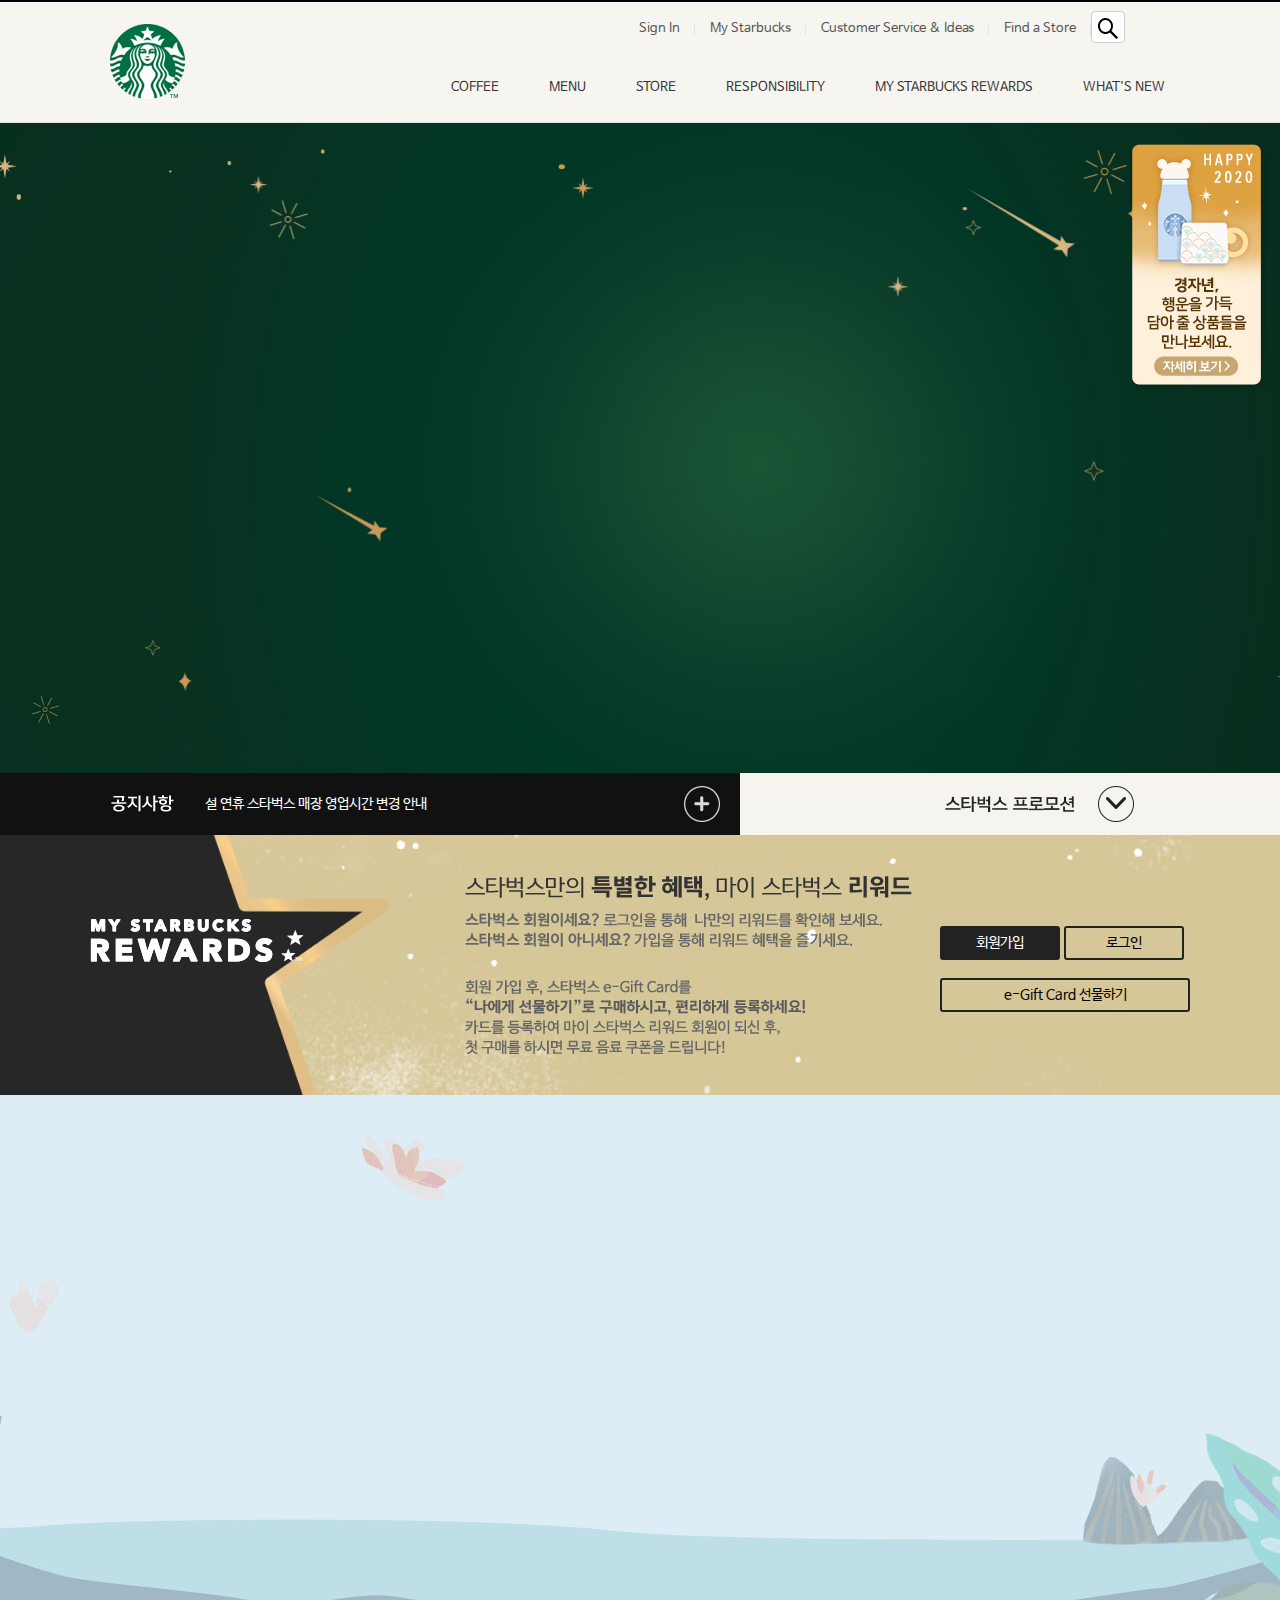
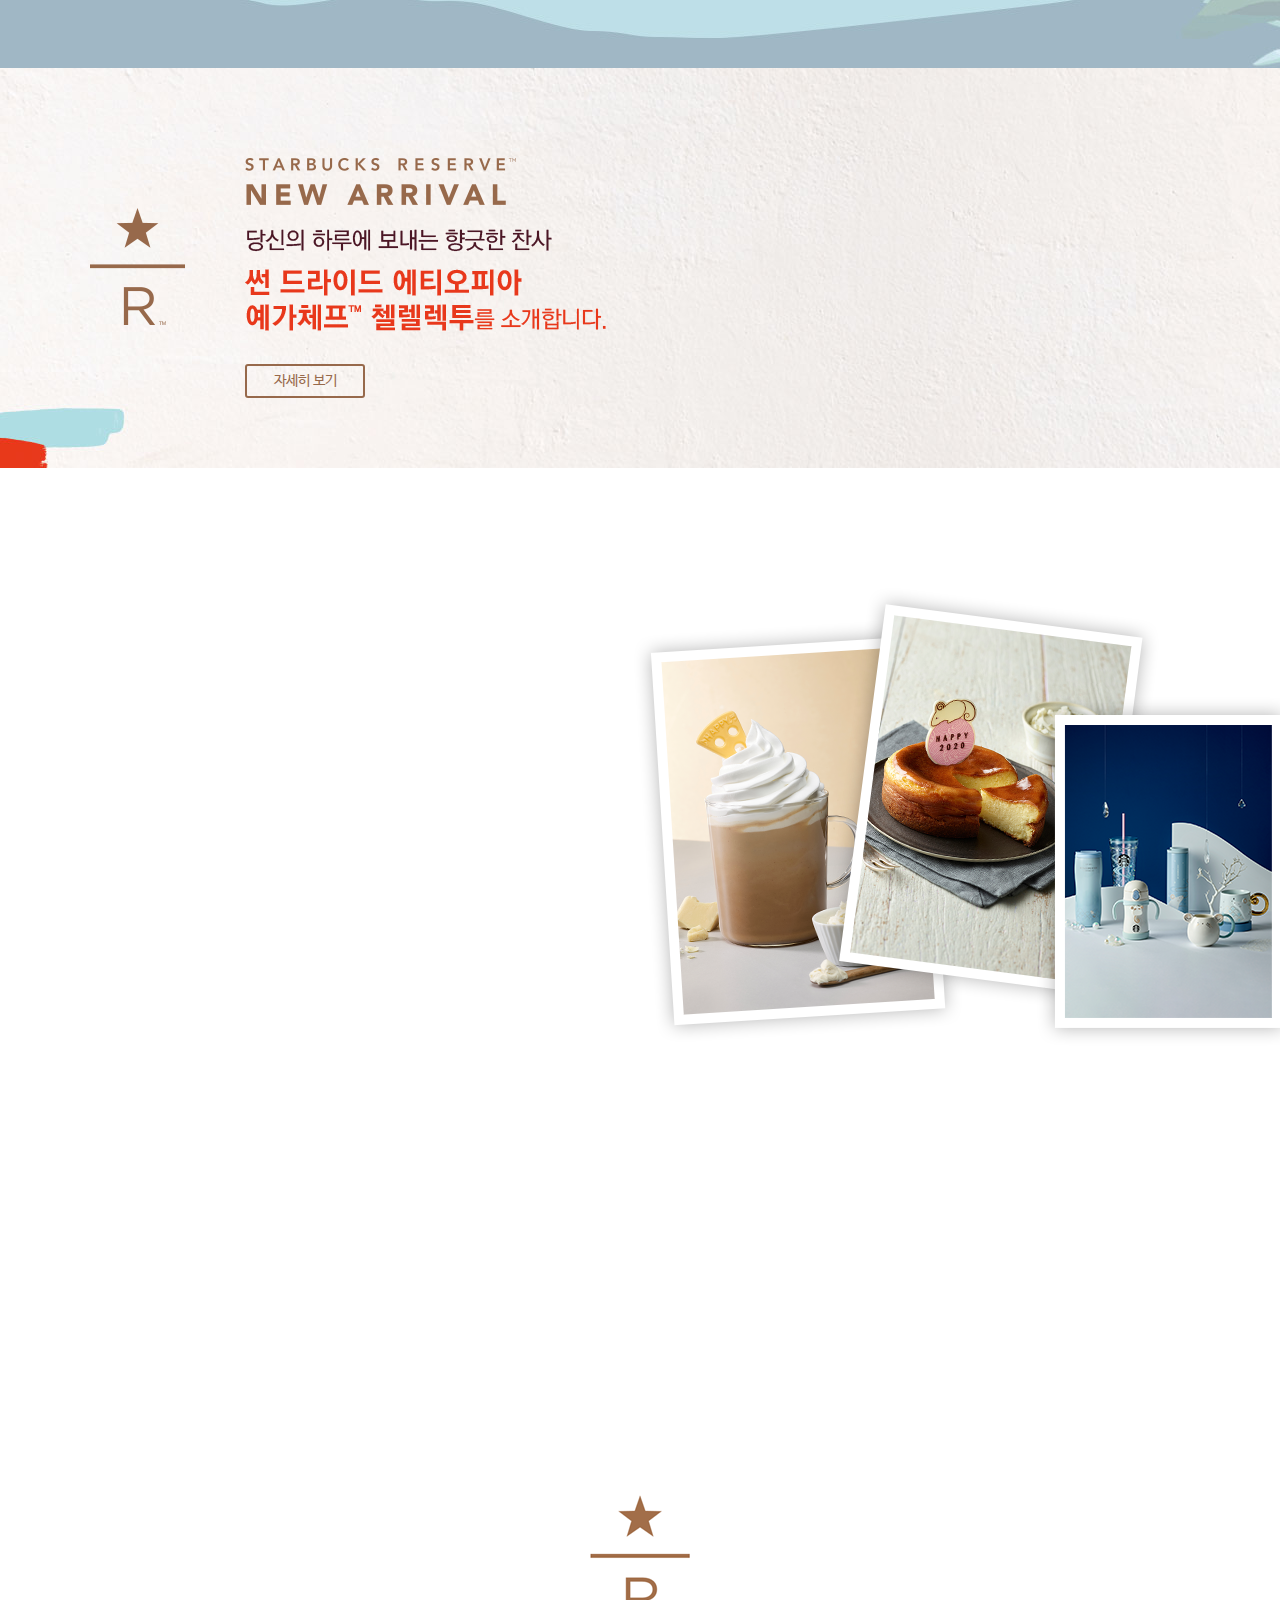
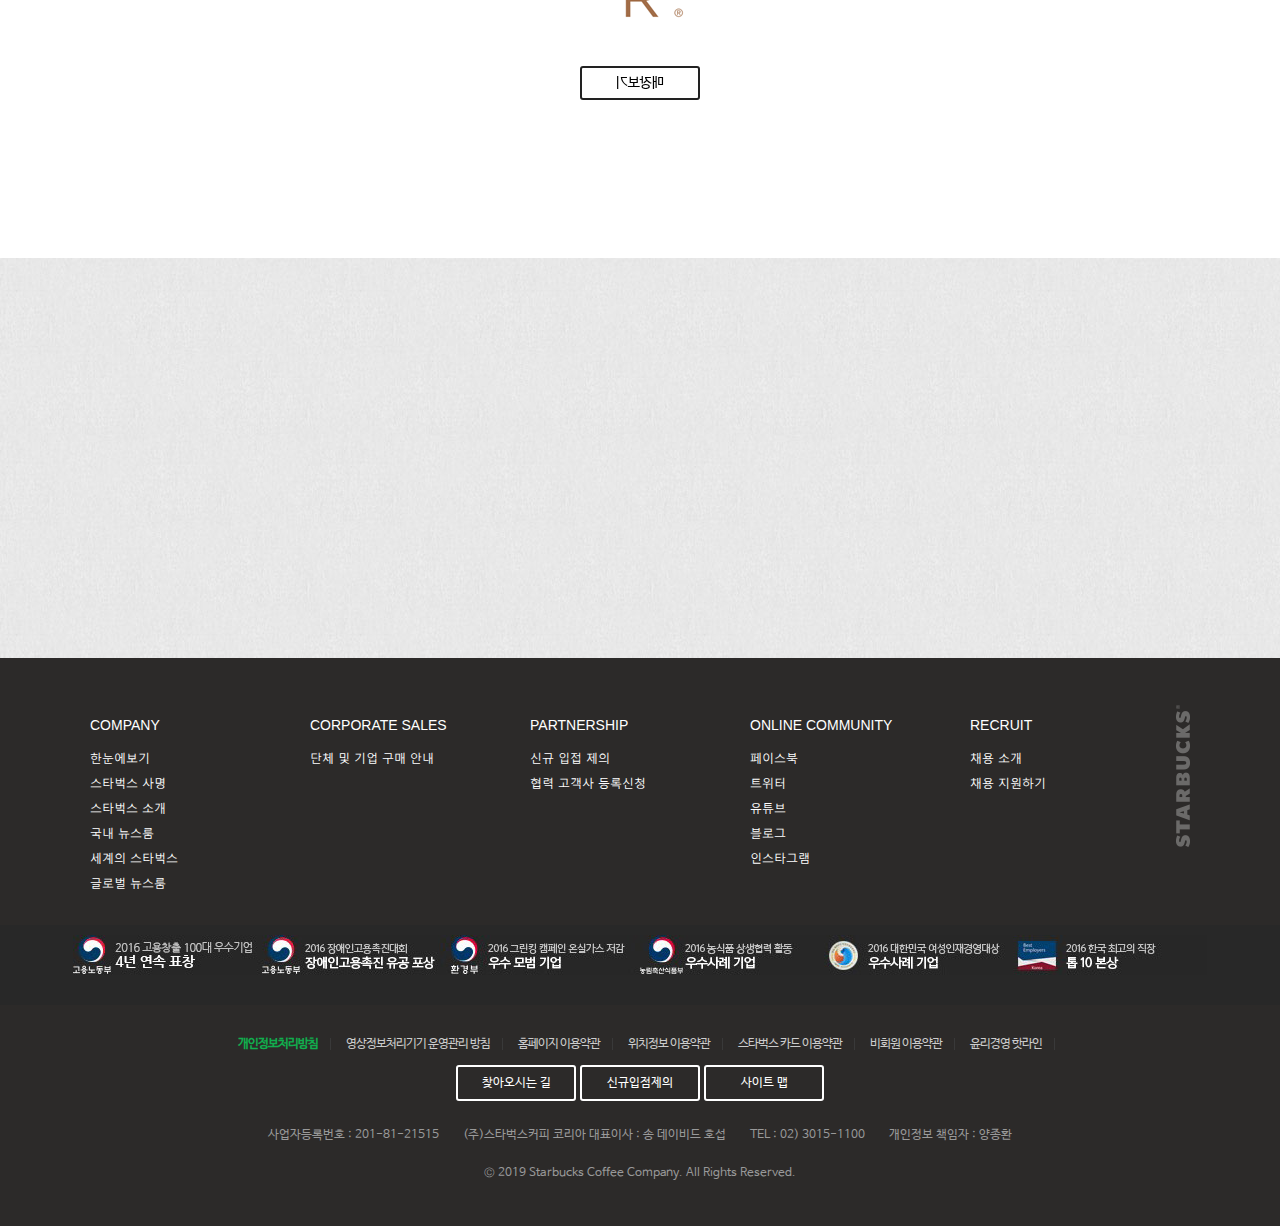
<file: asset/project_Star/index.html>
<!DOCTYPE html>
<html lang="ko">

<head>
    <meta charset="UTF-8">
    <meta http-equiv="X-UA-Compatible" content="IE=edge">
    <link rel="shortcut icon" href="images/favicon.ico" type="image/x-icon">
    <link rel="apple-touch-icon-precomposed" href="images/mobile_web_icon.png">
    <meta name="viewport" content="width=device-width, initial-scale=1, minimum-scale=1, maximum-scale=1, user-scalable=no">
    <title>Starbucks Coffee Korea</title>
    <link rel="stylesheet" href="css/reset.css">
    <link rel="stylesheet" href="css/main.css">
    <!--[if lt IE 9]> 
     <script src="https://oss.maxcdn.com/libs/respond.js/1.4.2/respond.min.js"></script> 
     <script src="https://oss.maxcdn.com/libs/html5shiv/3.7.0/html5shiv.js"></script>
<![endif]-->
    <!-- <script src="js/prefixfree.min.js"></script> -->
    <!-- 주석 살려내야함 -->
    <script src="https://ajax.googleapis.com/ajax/libs/jquery/3.4.1/jquery.min.js"></script>
    <script src="js/TweenMax.min.js"></script>
    <!-- swiper.js -->
    <link rel="stylesheet" href="https://unpkg.com/swiper/swiper-bundle.min.css">
    <script src="https://unpkg.com/swiper/swiper-bundle.min.js"></script>
    <!--// swiper.js -->
    <script src="js/script.js"></script>
</head>

<body>
    <!-- 전체 레이아웃 -->
    <div id="wrap">
        <!-- 상단영역 -->
        <header id="header">
            <aside class="fix-banner">
                <a href="#"><img src="images/badge_main_20newyear.png" alt="경자년, 행운을 가득 담아 줄 상품들을 만나보세요."></a>
            </aside>
            <div class="container">
                <!-- 로고 영역 -->
                <div class="logo">
                    <a href="index.html">
                        <img src="images/logo.png" alt="Starbucks Korea logo">
                    </a>
                </div>
                <!-- // 로고 영역 -->
                <!-- 상단 메뉴 영역 -->
                <div class="etc clearfix">
                    <ul class="etc-list">
                        <li><a href="#">Sign In</a></li>
                        <li><a href="#">My Starbucks</a></li>
                        <li><a href="#">Customer Service & Ideas</a></li>
                        <li><a href="#">Find a Store</a></li>
                    </ul>
                    <div class="etc-search">
                        <form id="search-form">
                            <input type="text" class="stxt" placeholder="통합검색">
                            <input type="submit" class="sbt">
                            <input type="button" class="sbt-eff" value="검색">
                        </form>
                    </div>
                </div>
                <!-- // 상단 메뉴 영역 -->
                <!-- 메뉴 영역 -->
                <nav class="gnb">
                    <ul class="gnb-list">
                        <li><a href="#">coffee</a>
                            <!-- 서브메뉴 1 -->
                            <div class="submenu submenu-1">
                                <div class="submenu-top">
                                    <div class="container">
                                        <ul class="submenu-list">
                                            <li><a href="#">커피</a>
                                                <ul class="submenu-sub">
                                                    <li><a href="#">스타벅스 원두</a></li>
                                                    <li><a href="#">스타벅스 비아</a></li>
                                                    <li><a href="#">스타벅스 오리가미</a></li>
                                                </ul>
                                            </li>
                                            <li><a href="#">나와 어울리는 커피</a>
                                            </li>
                                            <li><a href="#">스타벅스 리저브™</a>
                                            </li>
                                            <li><a href="#">에스프레소 음료</a>
                                                <ul class="submenu-sub">
                                                    <li><a href="#">도피오</a></li>
                                                    <li><a href="#">에스프레소 마키아또</a></li>
                                                    <li><a href="#">아메리카노</a></li>
                                                    <li><a href="#">마키아또</a></li>
                                                    <li><a href="#">카푸치노</a></li>
                                                    <li><a href="#">라떼</a></li>
                                                    <li><a href="#">모카</a></li>
                                                    <li><a href="#">리스트레또 비안코</a></li>
                                                </ul>
                                            </li>
                                            <li><a href="#">최상의 음료를 즐기는 법</a>
                                                <ul class="submenu-sub">
                                                    <li><a href="#">커피 프레스</a></li>
                                                    <li><a href="#">푸어 오버</a></li>
                                                    <li><a href="#">아이스 푸어 오버</a></li>
                                                    <li><a href="#">커피 메이커</a></li>
                                                    <li><a href="#">리저브를 매장에서 다양하게 즐기는 법</a></li>
                                                </ul>
                                            </li>
                                            <li><a href="#">커피이야기</a>
                                                <ul class="submenu-sub">
                                                    <li><a href="#">스타벅스 로스트 스팩트럼</a></li>
                                                    <li><a href="#">최상의 아라비카 원두</a></li>
                                                    <li><a href="#">한 잔의 커피가 완성되기까지</a></li>
                                                    <li><a href="#">클로버® 커피 추출 시스템</a></li>
                                                    <li><a href="#">스타벅스 디카페인</a></li>
                                                </ul>
                                            </li>
                                        </ul>
                                    </div>
                                </div>
                                <div class="submenu-bot">
                                    <div class="container">
                                        <span class="submenu-tit">나와 어울리는 커피 찾기<img src="images/icon_gnb_new.png" alt="new"></span>
                                        <span class="submenu-desc">스타벅스가 여러분에게 어울리는 커피를 찾아드립니다.</span>
                                        <span class="submenu-tit">최상의 커피를 즐기는 법</span>
                                        <span class="submenu-desc">여러가지 방법을 통해 다양한 풍미의 커피를 즐겨보세요.</span>
                                    </div>
                                </div>
                            </div>
                        </li>
                        <li><a href="#">menu</a>
                            <!-- 서브메뉴 2 -->
                            <div class="submenu submenu-2">
                                <div class="submenu-top">
                                    <div class="container">
                                        <ul class="submenu-list">
                                            <li><a href="#">음료</a>
                                                <ul class="submenu-sub">
                                                    <li><a href="#">콜드 브루</a></li>
                                                    <li><a href="#">브루드 커피</a></li>
                                                    <li><a href="#">에스프레소</a></li>
                                                    <li><a href="#">프라푸치노</a></li>
                                                    <li><a href="#">블렌디드</a></li>
                                                    <li><a href="#">스타벅스 피지오</a></li>
                                                    <li><a href="#">티(티바나)</a></li>
                                                    <li><a href="#">기타 제조 음료</a></li>
                                                    <li><a href="#">스타벅스 주스(병음료)</a></li>
                                                </ul>
                                            </li>
                                            <li><a href="#">푸드</a>
                                                <ul class="submenu-sub">
                                                    <li><a href="#">베이커리</a></li>
                                                    <li><a href="#">케이크</a></li>
                                                    <li><a href="#">샌드위치 & 샐러드</a></li>
                                                    <li><a href="#">따뜻한 푸드</a></li>
                                                    <li><a href="#">과일 & 요거트</a></li>
                                                    <li><a href="#">스낵 & 미니 디저트</a></li>
                                                    <li><a href="#">아이스크림</a></li>
                                                </ul>
                                            </li>
                                            <li><a href="#">상품</a>
                                                <ul class="submenu-sub">
                                                    <li><a href="#">머그</a></li>
                                                    <li><a href="#">글라스</a></li>
                                                    <li><a href="#">플라스틱 텀블러</a></li>
                                                    <li><a href="#">스테인리스 텀블러</a></li>
                                                    <li><a href="#">보온병</a></li>
                                                    <li><a href="#">액세서리</a></li>
                                                    <li><a href="#">커피 용품</a></li>
                                                    <li><a href="#">패키지 티(티바나)</a></li>
                                                    <li><a href="#">스타벅스 플래너</a></li>
                                                </ul>
                                            </li>
                                            <li><a href="#">카드</a>
                                                <ul class="submenu-sub">
                                                    <li><a href="#">실물카드</a></li>
                                                    <li><a href="#">e-Gift 카드</a></li>
                                                </ul>
                                            </li>
                                            <li><a href="#">메뉴 이야기</a>
                                                <ul class="submenu-sub">
                                                    <li><a href="#">나이트로 콜드브루</a></li>
                                                    <li><a href="#">콜드 브루</a></li>
                                                    <li><a href="#">스타벅스 티바나</a></li>
                                                </ul>
                                            </li>
                                        </ul>
                                    </div>
                                </div>
                                <div class="submenu-bot">
                                    <div class="container">
                                        <span class="submenu-tit">나이트로 콜드 브루<img src="images/icon_gnb_new.png" alt="new"></span>
                                        <span class="submenu-desc">나이트로 커피 정통의 물결치듯 흘러내리는 캐스케이딩과 부드러운 크림을 경험하세요.</span>
                                    </div>
                                </div>
                            </div>
                        </li>
                        <li><a href="#">store</a>
                            <!-- 서브메뉴 3 -->
                            <div class="submenu submenu-3">
                                <div class="submenu-top">
                                    <div class="container">
                                        <ul class="submenu-list">
                                            <li><a href="#">매장 찾기</a>
                                                <ul class="submenu-sub">
                                                    <li><a href="#">퀵 검색</a></li>
                                                    <li><a href="#">지역 검색</a></li>
                                                    <li><a href="#">My 매장</a></li>
                                                </ul>
                                            </li>
                                            <li><a href="#">드라이브 스루 매장</a>
                                            </li>
                                            <li><a href="#">스타벅스 리저브™ 매장</a>
                                            </li>
                                            <li><a href="#">커뮤니티 스토어 매장</a>
                                            </li>
                                            <li><a href="#">프리미어 푸드 서비스 스토어</a>
                                            </li>
                                            <li><a href="#">매장 이야기</a>
                                                <ul class="submenu-sub">
                                                    <li><a href="#">청담스타</a></li>
                                                    <li><a href="#">티바나 바 매장</a></li>
                                                    <li><a href="#">파미에파크</a></li>
                                                </ul>
                                            </li>
                                        </ul>
                                    </div>
                                </div>
                                <div class="submenu-bot">
                                    <div class="container">
                                        <span class="submenu-tit">매장찾기</span>
                                        <span class="submenu-desc">보다 빠르게 매장을 찾아보세요.</span>
                                        <span class="submenu-tit">이대R점 <img src="images/icon_gnb_new.png" alt="new"></span>
                                        <span class="submenu-desc">1호점 특화 MD와 티바나 티, 최고의 리저브 커피를 만나보세요.</span>
                                    </div>
                                </div>
                            </div>
                        </li>
                        <li><a href="#">responsibility</a>
                            <!-- 서브메뉴 4 -->
                            <div class="submenu submenu-4">
                                <div class="submenu-top">
                                    <div class="container">
                                        <ul class="submenu-list">
                                            <li><a href="#">사회 공헌 캠페인 소개</a>
                                            </li>
                                            <li><a href="#">지역 사회 참여 활동</a>
                                                <ul class="submenu-sub">
                                                    <li><a href="#">희망배달 켐페인</a></li>
                                                    <li><a href="#">재능기부 카페 소식</a></li>
                                                    <li><a href="#">커뮤니티 스토어</a></li>
                                                    <li><a href="#">청년인재 양성</a></li>
                                                    <li><a href="#">우리 농산물 사랑 캠페인</a></li>
                                                    <li><a href="#">우리 문화 지키기</a></li>
                                                </ul>
                                            </li>
                                            <li><a href="#">환경보호 활동</a>
                                                <ul class="submenu-sub">
                                                    <li><a href="#">환경 발자국 줄이기</a></li>
                                                    <li><a href="#">일회용 컵 없는 매장</a></li>
                                                    <li><a href="#">커피 원두 재활용</a></li>
                                                </ul>
                                            </li>
                                            <li><a href="#">윤리 구매</a>
                                                <ul class="submenu-sub">
                                                    <li><a href="#">윤리적 원두 구매</a></li>
                                                    <li><a href="#">공정무역 인증</a></li>
                                                    <li><a href="#">커피 농가 지원 활동</a></li>
                                                </ul>
                                            </li>
                                            <li><a href="#">글로벌 사회 공헌</a>
                                                <ul class="submenu-sub">
                                                    <li><a href="#">윤리경영 보고서</a></li>
                                                    <li><a href="#">스타벅스 재단</a></li>
                                                    <li><a href="#">지구촌 봉사의 달</a></li>
                                                </ul>
                                            </li>
                                        </ul>
                                    </div>
                                </div>
                                <div class="submenu-bot">
                                    <div class="container">
                                        <span class="submenu-tit">커피원두 재활용</span>
                                        <span class="submenu-desc">스타벅스 커피 원두를 재활용해 보세요.</span>
                                    </div>
                                </div>
                            </div>
                        </li>
                        <li><a href="#">my starbucks rewards</a>
                            <!-- 서브메뉴 5 -->
                            <div class="submenu submenu-5">
                                <div class="submenu-top">
                                    <div class="container">
                                        <ul class="submenu-list">
                                            <li><a href="#">마이 스타벅스 리워드</a>
                                                <ul class="submenu-sub">
                                                    <li><a href="#">마이 스타벅스 리워드 소개</a></li>
                                                    <li><a href="#">등급 및 혜택</a></li>
                                                    <li><a href="#">스타벅스 별</a></li>
                                                    <li><a href="#">자주하는 질문</a></li>
                                                </ul>
                                            </li>
                                            <li><a href="#">스타벅스 카드</a>
                                                <ul class="submenu-sub">
                                                    <li><a href="#">스타벅스 카드 소개</a></li>
                                                    <li><a href="#">스타벅스 카드 갤러리</a></li>
                                                    <li><a href="#">등록 및 조회</a></li>
                                                    <li><a href="#">충전 및 이용안내</a></li>
                                                    <li><a href="#">분실신고/환불신청</a></li>
                                                    <li><a href="#">자주하는 질문</a></li>
                                                </ul>
                                            </li>
                                            <li><a href="#">스타벅스 e-Gift Card</a>
                                                <ul class="submenu-sub">
                                                    <li><a href="#">스타벅스 e-Gift Card 소개</a></li>
                                                    <li><a href="#">이용안내</a></li>
                                                    <li><a href="#">선물하기</a></li>
                                                    <li><a href="#">자주하는 질문</a></li>
                                                </ul>
                                            </li>
                                        </ul>
                                    </div>
                                </div>
                                <div class="submenu-bot">
                                    <div class="container">
                                        <span class="submenu-tit">스타벅스 카드 등록하기</span>
                                        <span class="submenu-desc">카드 등록 후 리워드 서비스를 누리고 사용내역도 조회해보세요.</span>
                                    </div>
                                </div>
                            </div>
                        </li>
                        <li><a href="#">what's new</a>
                            <!-- 서브메뉴 6 -->
                            <div class="submenu submenu-6">
                                <div class="submenu-top">
                                    <div class="container">
                                        <ul class="submenu-list">
                                            <li><a href="#">프로모션&이벤트</a>
                                                <ul class="submenu-sub">
                                                    <li><a href="#">전체</a></li>
                                                    <li><a href="#">스타벅스 카드</a></li>
                                                    <li><a href="#">마이 스타벅스 리워드</a></li>
                                                    <li><a href="#">온라인</a></li>
                                                </ul>
                                            </li>
                                            <li><a href="#">새소식</a>
                                                <ul class="submenu-sub">
                                                    <li><a href="#">전체</a></li>
                                                    <li><a href="#">상품 출시</a></li>
                                                    <li><a href="#">스타벅스와 문화</a></li>
                                                    <li><a href="#">스타벅스 사회공헌</a></li>
                                                    <li><a href="#">스타벅스 카드출시</a></li>
                                                </ul>
                                            </li>
                                            <li><a href="#">매장별 이벤트</a>
                                                <ul class="submenu-sub">
                                                    <li><a href="#">일반 매장</a></li>
                                                    <li><a href="#">신규 매장</a></li>
                                                </ul>
                                            </li>
                                            <li><a href="#">공지사항</a>
                                            </li>
                                            <li><a href="#">월페이퍼</a>
                                            </li>
                                        </ul>
                                    </div>
                                </div>
                                <div class="submenu-bot">
                                    <div class="container">
                                        <span class="submenu-tit">매장별 이벤트</span>
                                        <span class="submenu-desc">스타벅스의 매장 이벤트 정보를 확인 하실 수 있습니다.</span>
                                        <span class="submenu-tit">월페이퍼</span>
                                        <span class="submenu-desc">매월 업데이트되는 월페이퍼(PC/Mobile)로 스타벅스를 더욱 가깝게 즐겨보세요!</span>
                                    </div>
                                </div>
                            </div>
                        </li>
                    </ul>
                </nav>
                <!--// 메뉴 영역 -->
                <!-- 모바일 메뉴 -->
                <div class="gnb-m">
                    <button type="button" class="gnb-m-user"></button>
                    <button type="button" class="gnb-m-stop"></button>
                    <button type="button" class="gnb-m-burger"></button>
                </div>
                <!--// 모바일 메뉴 -->
            </div>
        </header>
        <!--// 상단영역 -->
        <!-- 메인 영역 -->
        <div id="main">
            <!-- 비주얼 영역 -->
            <section class="visual">
                <div class="visual_bg">
                    <div class="container">
                        <div class="visual-pc">
                            <img src="images/20_newyear_emblem.png" class="v_tit" alt="BE THE BRIGHTEST STARS">
                            <img src="images/20_newyear_bev1_cup.png" class="v1" alt="해피 치즈 화이트 모카">
                            <img src="images/20_newyear_bev2_cup.png" class="v2" alt="골든 세서미 라떼">
                            <img src="images/20_newyear_bev3_cup.png" class="v3" alt="유기농 말차로 만든 라떼">
                        </div>
                        <!-- 모바일 비주얼 -->
                        <div class="visual-m">
                            <img src="images/m_20_newyear_emblem.png" class="m-v_tit" alt="BE THE BRIGHTEST STARS">
                            <img src="images/m_20_newyear_bev1_cup.png" class="m-v1" alt="해피 치즈 화이트 모카">
                            <img src="images/m_20_newyear_bev2_cup.png" class="m-v2" alt="골든 세서미 라떼">
                            <img src="images/m_20_newyear_bev3_cup.png" class="m-v3" alt="유기농 말차로 만든 라떼">
                        </div>
                        <!-- //모바일 비주얼 -->
                        <a href="#" class="v_more">자세히보기</a>
                    </div>
                </div>
            </section>
            <!--// 비주얼 영역 -->
            <!-- 공지사항 영역-->
            <section class="notice">
                <div class="notice-bg"></div>
                <div class="notice-bg notice-bg2"></div>
                <div class="container">
                    <div class="notice-left">
                        <div class="notice-con-left">
                            <ul class="notice-left-list">
                                <li><img src="images/notice_ttl.png" class="notice_txt" alt="공지사항"></li>
                                <li>
                                    <a href="#" class="notice-a">설 연휴 스타벅스 매장 영업시간 변경 안내</a>
                                    <a href="#" class="notice-a">브런치 유어 웨이 별 적립 혜택 안내(업데이트)</a>
                                    <a href="#" class="notice-a">콜 마이 네임 서비스 운영 정책 변경 안내</a>
                                    <a href="#" class="notice-a">앱 서비스/홈페이지 서비스의 점검 안내</a>
                                    <a href="#" class="notice-a">마이 스타벅스 리워드 별 적립 혜택 안내</a>
                                </li>
                                <li>
                                    <a href="#"><img src="images/btn_notice_plus.png" class="notice_plus" alt="공지사항 더보기 버튼"></a>
                                </li>
                            </ul>
                        </div>
                    </div>
                    <div class="notice-right">
                        <div class="notice-con-right">
                            <a href="#" class="btn_prom">
                                <img src="images/prom_ttl_b.png" class="prom_txt" alt="스타벅스 포로모션">
                                <img src="images/btn_prom_down.png" class="btn_prom_img" alt="프로모션 더보기">
                            </a>
                        </div>
                    </div>
                </div>
            </section>
            <!--// 공지사항 영역 -->
            <!-- 프로모션 영역 -->
            <section class="promotion">
                <!-- Swiper -->
                <div class="swiper-container swiper_pro">
                    <div class="swiper-wrapper">
                        <div class="swiper-slide">
                            <img src="images/2qGtOQ_20191227191416710.jpg" alt="새해 신규 프로모션">
                            <a href="#" class="swiper-more btn-base">자세히보기</a>
                        </div>
                        <div class="swiper-slide">
                            <img src="images/uX1xA2_20191227175905000.jpg" alt="만원당 별 1개 추가 이벤트">
                            <a href="#" class="swiper-more btn-base">자세히보기</a>
                        </div>
                        <div class="swiper-slide">
                            <img src="images/3GqYF5_20191226104941415.jpg" alt="새해 신규 리저브 프로모션">
                            <a href="#" class="swiper-more btn-base">자세히보기</a>
                        </div>
                    </div>
                    <!-- Add Arrows -->
                    <button class="bt_prev"></button>
                    <button class="bt_next"></button>
                    <!-- play/stop 버튼 -->
                    <span class="swiper-bt"></span>
                    <!-- Add Pagination -->
                    <div class="swiper-pagination"></div>
                </div>
            </section>
            <!--// 프로모션 영역 -->
            <!-- 회원가입 영역-->
            <section class="joinus">
                <div class="joinus-bg"></div>
                <div class="container">
                    <div class="joinus-star">
                        <div class="joinus-star-bg">
                            <img src="images/reward_logo.png" class="joinus-logo" alt="MY STARBUCKS REWARDS">
                        </div>
                    </div>
                    <div class="joinus-bg-dot">
                        <div class="joinus-inner">
                            <div class="joinus-ttl">스타벅스만의 특별한 혜택</div>
                            <div class="joinus-txt">나에게 선물하기로 구매하시고 편리하게 등록하세요!</div>
                            <div class="joinus-btwrap">
                                <a href="#" class="btn-base btn-reverse">회원가입</a>
                                <a href="#" class="btn-base">로그인</a>
                            </div>
                            <a href="#" class="btn-base btn-gift">e-Gift Card 선물하기</a>
                        </div>
                    </div>
                </div>
            </section>
            <!--// 회원가입 영역 -->
            <!-- 추천상품 영역-->
            <section class="nice-good">
                <div class="container">
                    <div class="nice-good-bean left-ani">추천 원두 이미지</div>
                    <div class="nice-good-con right-ani">
                        <div class="nice-good-ttl">과테말라 아티틀란</div>
                        <div class="nice-good-txt">완벽하고 아름다운 풍미를 경험해 보세요</div>
                        <a href="#" class="btn-base btn-nicegood">자세히보기</a>
                    </div>
                </div>
            </section>
            <!--// 추천상품 영역 -->
            <!-- 신상품 영역-->
            <section class="new-arrival">
                <div class="container">
                    <div class="new-arrival-logo">신상품 로고</div>
                    <div class="new-arrival-txt">신상품 텍스트</div>
                    <div class="new-arrival-img">신상품 사진</div>
                    <a href="#" class="btn-base new-arrival-btn">자세히 보기</a>
                </div>
            </section>
            <!--// 신상품 영역 -->
            <!-- 커피메뉴 영역-->
            <section class="favorite">
                <div class="container">
                    <div class="favorite-ttl left-ani">pick your favorite</div>
                    <div class="favorite-txt left-ani">다양한 메뉴를 스타벅스에서 즐겨보세요</div>
                    <a href="#" class="btn-base favorite-btn">자세히 보기</a>
                    <div class="favorite-img">스타벅스 메뉴 이미지</div>
                </div>
            </section>
            <!--// 커피메뉴 영역 -->
            <!-- 매점 영역-->
            <section class="reserve">
                <div class="container">
                    <div class="reserve-bt">
                        <div class="reserve-bt-small">
                            <img src="images/reserve_medal01.png" alt="스타벅스 리저브">
                        </div>
                        <div class="reserve-bt-big">
                            <img src="images/reserve_medal02.png" alt="스타벅스 리저브 매장보기">
                            <a href="#" class="btn-base">매장보기</a>
                        </div>
                    </div>
                </div>
            </section>
            <!--// 매점 영역 -->
            <!-- 매장찾기 영역-->
            <section class="store">
                <div class="container">
                    <div class="store-biground">매장 이미지 큰원</div>
                    <div class="store-smallround">매장 이미지 작은원</div>
                    <div class="store-bean">매장 커피빈 배경</div>
                    <div class="store-ttl right-ani">스타벅스를 가까이에서 경험해보세요.</div>
                    <div class="store-txt right-ani">리저브 매장, 드라이브 스루 매장, 커뮤니티 매장</div>
                    <a href="#" class="btn-base store-btn right-ani">매장찾기</a>
                    <div class="store-illust">매장 일러스트</div>
                </div>
            </section>
            <!--// 매장찾기 영역 -->
        </div>
        <!-- // 메인 영역 -->
        <!-- 하단 영역 -->
        <footer id="footer">
            <!-- 모바일 하단메뉴 영역 -->
            <section class="footer-m-menu">
                <ul class="footer-m-mainmenu">
                    <li>
                        <div class="footer-m-maintit">customer service & ideas</div>
                        <ul class="footer-m-submenu">
                            <li><a href="#">자주하는 질문</a></li>
                            <li><a href="#">고객의 소리</a></li>
                            <li><a href="javascript:void(0)" class="footer-m-lastoff">스타벅스 이용 팁</a>
                                <ul class="footer-m-lastmenu">
                                    <li><a href="#">홈페이지 이용 팁</a></li>
                                    <li><a href="#">애플리케이션 이용 팁</a></li>
                                    <li><a href="#">제휴카드 안내</a></li>
                                </ul>
                            </li>
                            <li><a href="#">고객경험 설문조사</a></li>
                            <li><a href="#">비회원 전자영수증 조회</a></li>
                        </ul>
                    </li>
                    <li>
                        <div class="footer-m-maintit">company</div>
                        <ul class="footer-m-submenu">
                            <li><a href="#">한눈에 보기</a></li>
                            <li><a href="#">스타벅스 사명</a></li>
                            <li><a href="javascript:void(0)" class="footer-m-lastoff">스타벅스 소개</a>
                                <ul class="footer-m-lastmenu">
                                    <li><a href="#">스타벅스커피 코리아</a></li>
                                    <li><a href="#">연혁 및 외부 수상 내역</a></li>
                                    <li><a href="#">스타벅스 이야기</a></li>
                                </ul>
                            </li>
                            <li><a href="#">국내 뉴스룸</a></li>
                            <li><a href="#">세계의 스타벅스</a></li>
                            <li><a href="#">글로벌 뉴스룸</a></li>
                        </ul>
                    </li>
                    <li>
                        <div class="footer-m-maintit">corporate sales</div>
                        <ul class="footer-m-submenu">
                            <li><a href="#">단체 및 기업 구매 안내</a></li>
                        </ul>
                    </li>
                    <li>
                        <div class="footer-m-maintit">partnership</div>
                        <ul class="footer-m-submenu">
                            <li><a href="#">신규 입점 제의</a></li>
                            <li><a href="#">협력 고객사 등록신청</a></li>
                        </ul>
                    </li>
                    <li>
                        <div class="footer-m-maintit">online community</div>
                        <ul class="footer-m-submenu">
                            <li><a href="#">페이스북</a></li>
                            <li><a href="#">트위터</a></li>
                            <li><a href="#">유튜브</a></li>
                            <li><a href="#">블로그</a></li>
                            <li><a href="#">인스타그램</a></li>
                        </ul>
                    </li>
                    <li>
                        <div class="footer-m-maintit">recruit</div>
                        <ul class="footer-m-submenu">
                            <li><a href="#">채용 소개</a></li>
                            <li><a href="#">채용 지원하기</a></li>
                        </ul>
                    </li>
                </ul>
            </section>
            <!--// 모바일 하단메뉴 영역 -->
            <div class="footer-top">
                <div class="container">
                    <ul class="footer-top-list">
                        <li>
                            <a href="#">company</a>
                            <ul class="footer-sub">
                                <li><a href="#">한눈에보기</a></li>
                                <li><a href="#">스타벅스 사명</a></li>
                                <li><a href="#">스타벅스 소개</a></li>
                                <li><a href="#">국내 뉴스룸</a></li>
                                <li><a href="#">세계의 스타벅스</a></li>
                                <li><a href="#">글로벌 뉴스룸</a></li>
                            </ul>
                        </li>
                        <li>
                            <a href="#">corporate sales</a>
                            <ul class="footer-sub">
                                <li><a href="#">단체 및 기업 구매 안내</a></li>
                            </ul>
                        </li>
                        <li>
                            <a href="#">partnership</a>
                            <ul class="footer-sub">
                                <li><a href="#">신규 입접 제의</a></li>
                                <li><a href="#">협력 고객사 등록신청</a></li>
                            </ul>
                        </li>
                        <li>
                            <a href="#">online community</a>
                            <ul class="footer-sub">
                                <li><a href="#">페이스북</a></li>
                                <li><a href="#">트위터</a></li>
                                <li><a href="#">유튜브</a></li>
                                <li><a href="#">블로그</a></li>
                                <li><a href="#">인스타그램</a></li>
                            </ul>
                        </li>
                        <li>
                            <a href="#">recruit</a>
                            <ul class="footer-sub">
                                <li><a href="#">채용 소개</a></li>
                                <li><a href="#">채용 지원하기</a></li>
                            </ul>
                        </li>
                    </ul>
                    <div class="footer-top-btn">
                        <button type="button" class="btn">home</button>
                        <button type="button" class="btn">sign in</button>
                        <button type="button" class="btn">join us</button>
                    </div>
                </div>
            </div>
            <div class="footer-mid">
                <ul class="footer-mid-award">
                    <li><img src="images/footer_award17_01.jpg" alt="2016 고용창출 100대 우수기업 4년 연속 표창"></li>
                    <li><img src="images/footer_award17_02.jpg" alt="2016 장애인고용촉진대회 유공 포상"></li>
                    <li><img src="images/footer_award17_03.jpg" alt="2016 그린킹 캠페인 우수 모범 기업"></li>
                    <li><img src="images/footer_award17_04.jpg" alt="2016 농식품 상생협력활동 우수사례 기업"></li>
                    <li><img src="images/footer_award17_05.jpg" alt="2016 대한민국 여성인재경영대상 우수사례 기업"></li>
                    <li><img src="images/footer_award17_06.jpg" alt="2016 한국 최고의 직장 톱 10 본상"></li>
                </ul>
                <!-- 모바일 어워드 슬라이드 -->
                <div class="footer-award-container swiper-container">
                    <ul class="footer-m-mid-award swiper-wrapper">
                        <li class="swiper-slide"><img src="images/footer_award17_01.jpg" alt="2016 고용창출 100대 우수기업 4년 연속 표창"></li>
                        <li class="swiper-slide"><img src="images/footer_award17_02.jpg" alt="2016 장애인고용촉진대회 유공 포상"></li>
                        <li class="swiper-slide"><img src="images/footer_award17_03.jpg" alt="2016 그린킹 캠페인 우수 모범 기업"></li>
                        <li class="swiper-slide"><img src="images/footer_award17_04.jpg" alt="2016 농식품 상생협력활동 우수사례 기업"></li>
                        <li class="swiper-slide"><img src="images/footer_award17_05.jpg" alt="2016 대한민국 여성인재경영대상 우수사례 기업"></li>
                        <li class="swiper-slide"><img src="images/footer_award17_06.jpg" alt="2016 한국 최고의 직장 톱 10 본상"></li>
                    </ul>
                    <button type="button" class="footer-m-award-btn">버튼</button>
                </div>
                <!--// 모바일 어워드 슬라이드 -->
            </div>
            <div class="footer-bot">
                <div class="container">
                    <ul class="footer-bot-list">
                        <li><a href="#" class="footer-focus">개인정보처리방침</a></li>
                        <li><a href="#">영상정보처리기기 운영관리 방침</a></li>
                        <li><a href="#">홈페이지 이용약관</a></li>
                        <li><a href="#">위치정보 이용약관</a></li>
                        <li><a href="#">스타벅스 카드 이용약관</a></li>
                        <li><a href="#">비회원 이용약관</a></li>
                        <li><a href="#">윤리경영 핫라인</a></li>
                    </ul>
                    <div class="footer-bot-link">
                        <a href="#" class="btn-base">찾아오시는 길</a>
                        <a href="#" class="btn-base">신규입점제의</a>
                        <a href="#" class="btn-base">사이트 맵</a>
                    </div>
                    <div class="footer-bot-add">
                        <span>사업자등록번호 : 201-81-21515</span>
                        <span>(주)스타벅스커피 코리아 대표이사 : 송 데이비드 호섭</span>
                        <span>TEL : 02) 3015-1100</span>
                        <span>개인정보 책임자 : 양종환</span>
                    </div>
                    <div class="footer-bot-copy">
                        &copy; 2019 Starbucks Coffee Company. All Rights Reserved.
                    </div>
                </div>
            </div>
        </footer>
        <!--// 하단 영역 -->
    </div>
    <!--// 전체 레이아웃 -->
    <!-- 모바일 펼침내용 -->
    <nav class="gnb-m-bg">
        <div class="gnb-m-category">
            <div class="gnb-m-inner">
                <aside class="gnb-m-close-btn">
                    <img src="images/btn_gnb_close.png" alt="모바일 메뉴닫기" title="메뉴닫기">
                </aside>
                <div class="gnb-m-search">
                    <form>
                        <input type="text">
                        <button type="button" class="search-bt">search</button>
                    </form>
                </div>
                <ul class="gnb-m-menu">
                    <li><a href="#" class="gnb-m-f">my starbucks</a>
                        <ul class="gnb-m-submenu">
                            <li><a href="#">한눈에 보기</a></li>
                            <li><a href="#">MY 리워드</a>
                                <ul class="gnb-m-lastmenu">
                                    <li><a href="#">리워드 및 혜택</a></li>
                                    <li><a href="#">별 히스토리</a></li>
                                </ul>
                            </li>
                            <li><a href="#">MY 스타벅스 카드</a>
                                <ul class="gnb-m-lastmenu">
                                    <li><a href="#">보유 카드</a></li>
                                    <li><a href="#">카드 등록</a></li>
                                    <li><a href="#">카드 충전</a></li>
                                    <li><a href="#">분실신고/잔액이전</a></li>
                                </ul>
                            </li>
                            <li><a href="#">MY 스타벅스 e-Gift Card</a>
                                <ul class="gnb-m-lastmenu">
                                    <li><a href="#">선물하기</a></li>
                                    <li><a href="#">선물 내역</a></li>
                                    <li><a href="#">장바구니 내역</a></li>
                                </ul>
                            </li>
                            <li><a href="#">MY 쿠폰</a>
                                <ul class="gnb-m-lastmenu">
                                    <li><a href="#">등록하기</a></li>
                                    <li><a href="#">선물하기</a></li>
                                    <li><a href="#">사용하기</a></li>
                                </ul>
                            </li>
                            <li><a href="#">MY 캘린더</a></li>
                            <li><a href="#">MY 메뉴</a></li>
                            <li><a href="#">MY 매장</a></li>
                            <li><a href="#">MY e-프리퀀시</a>
                                <ul class="gnb-m-lastmenu">
                                    <li><a href="#">이용안내</a></li>
                                    <li><a href="#">이용현황</a></li>
                                </ul>
                            </li>
                            <li><a href="#">MY 고객의 소리</a></li>
                            <li><a href="#">전자영수증</a></li>
                            <li><a href="#">개인컵 리워드 설정</a></li>
                            <li><a href="#">My DT Pass</a></li>
                            <li><a href="#">인박스</a></li>
                            <li><a href="#">개인정보관리</a>
                                <ul class="gnb-m-lastmenu">
                                    <li><a href="#">개인정보확인 및 수정</a></li>
                                    <li><a href="#">회원 탈퇴</a></li>
                                    <li><a href="#">비밀번호 변경</a></li>
                                </ul>
                            </li>
                        </ul>
                    </li>
                    <li><a href="#">COFFEE</a>
                        <ul class="gnb-m-submenu">
                            <li><a href="#">한눈에 보기</a></li>
                            <li><a href="#">커피</a>
                                <ul class="gnb-m-lastmenu">
                                    <li><a href="#">스타벅스 원드</a></li>
                                    <li><a href="#">스타벅스 비아</a></li>
                                    <li><a href="#">스타벅스 오리가미</a></li>
                                </ul>
                            </li>
                            <li><a href="#">나와 어울리는 커피</a>
                                <ul class="gnb-m-lastmenu">
                                    <li><a href="#">보유 카드</a></li>
                                    <li><a href="#">카드 등록</a></li>
                                    <li><a href="#">카드 충전</a></li>
                                    <li><a href="#">분실신고/잔액이전</a></li>
                                </ul>
                            </li>
                            <li><a href="#">스타벅스 리저브™</a></li>
                            <li><a href="#">에스프레소 음료</a>
                                <ul class="gnb-m-lastmenu">
                                    <li><a href="#">도피오</a></li>
                                    <li><a href="#">에스프레소 마키아또</a></li>
                                    <li><a href="#">아메리카노</a></li>
                                    <li><a href="#">마키아또</a></li>
                                    <li><a href="#">카푸치노</a></li>
                                    <li><a href="#">라떼</a></li>
                                    <li><a href="#">모카</a></li>
                                    <li><a href="#">리스트레또 비안코</a></li>
                                </ul>
                            </li>
                            <li><a href="#">최상의 커피를 즐기는 법</a>
                                <ul class="gnb-m-lastmenu">
                                    <li><a href="#">커피 프레스</a></li>
                                    <li><a href="#">푸어 오버</a></li>
                                    <li><a href="#">아이스 푸어 오버</a></li>
                                    <li><a href="#">커피 메이커</a></li>
                                    <li><a href="#">리저브를 매장에서 다양하게 즐기는 법</a></li>
                                </ul>
                            </li>
                            <li><a href="#">커피 이야기</a>
                                <ul class="gnb-m-lastmenu">
                                    <li><a href="#">스타벅스 로스트 스팩트럼</a></li>
                                    <li><a href="#">최상의 아라비카 원두</a></li>
                                    <li><a href="#">한 잔의 커피가 완성되기까지</a></li>
                                    <li><a href="#">클로버® 커피 추출 시스템</a></li>
                                    <li><a href="#">스타벅스 디카페인</a></li>
                                </ul>
                            </li>
                        </ul>
                    </li>
                    <li><a href="#">MENU</a>
                        <ul class="gnb-m-submenu">
                            <li><a href="#">한눈에 보기</a></li>
                            <li><a href="#">음료</a>
                                <ul class="gnb-m-lastmenu">
                                    <li><a href="#">전체보기</a></li>
                                    <li><a href="#">콜드 브루</a></li>
                                    <li><a href="#">브루드 커피</a></li>
                                    <li><a href="#">에스프레소</a></li>
                                    <li><a href="#">프라푸치노</a></li>
                                    <li><a href="#">블렌디드</a></li>
                                    <li><a href="#">스타벅스 피지오</a></li>
                                    <li><a href="#">티(티바나)</a></li>
                                    <li><a href="#">기타 제조 음료</a></li>
                                    <li><a href="#">스타벅스 주스(병음료)</a></li>
                                </ul>
                            </li>
                            <li><a href="#">푸드</a>
                                <ul class="gnb-m-lastmenu">
                                    <li><a href="#">전체보기</a></li>
                                    <li><a href="#">베이커리</a></li>
                                    <li><a href="#">케이크</a></li>
                                    <li><a href="#">샌드위치 & 샐러드</a></li>
                                    <li><a href="#">따뜻한 푸드</a></li>
                                    <li><a href="#">과일 & 요거트</a></li>
                                    <li><a href="#">스낵 & 미니 디저트</a></li>
                                    <li><a href="#">아이스크림</a></li>
                                </ul>
                            </li>
                            <li><a href="#">상품</a>
                                <ul class="gnb-m-lastmenu">
                                    <li><a href="#">전체보기</a></li>
                                    <li><a href="#">머그</a></li>
                                    <li><a href="#">글라스</a></li>
                                    <li><a href="#">플라스틱 텀블러</a></li>
                                    <li><a href="#">스테인리스 텀블러</a></li>
                                    <li><a href="#">보온병</a></li>
                                    <li><a href="#">액세서리</a></li>
                                    <li><a href="#">커피 용품</a></li>
                                    <li><a href="#">패키지 티(티바나)</a></li>
                                    <li><a href="#">스타벅스 플래너</a></li>
                                </ul>
                            </li>
                            <li><a href="#">카드</a>
                                <ul class="gnb-m-lastmenu">
                                    <li><a href="#">전체보기</a></li>
                                    <li><a href="#">실물카드</a></li>
                                    <li><a href="#">e-Gift 카드</a></li>
                                </ul>
                            </li>
                            <li><a href="#">메뉴 이야기</a>
                                <ul class="gnb-m-lastmenu">
                                    <li><a href="#">나이트로 콜드브루</a></li>
                                    <li><a href="#">콜드 브루</a></li>
                                    <li><a href="#">스타벅스 티바나</a></li>
                                </ul>
                            </li>
                        </ul>
                    </li>
                    <li><a href="#">STORE</a>
                        <ul class="gnb-m-submenu">
                            <li><a href="#">한눈에 보기</a></li>
                            <li><a href="#">매장 찾기</a>
                                <ul class="gnb-m-lastmenu">
                                    <li><a href="#">빠른 검색</a></li>
                                    <li><a href="#">지역 검색</a></li>
                                    <li><a href="#">나만의 매장</a></li>
                                </ul>
                            </li>
                            <li><a href="#">드라이브 스루 매장</a></li>
                            <li><a href="#">스타벅스 리저브™ 매장</a></li>
                            <li><a href="#">커뮤니티 스토어 매장</a></li>
                            <li><a href="#">프리미어 푸드 서비스 스토어</a></li>
                            <li><a href="#">매장 이야기</a>
                                <ul class="gnb-m-lastmenu">
                                    <li><a href="#">청담스타</a></li>
                                    <li><a href="#">티바나 바 매장</a></li>
                                    <li><a href="#">파미에파크</a></li>
                                </ul>
                            </li>
                        </ul>
                    </li>
                    <li><a href="#">RESPONSIBILITY</a>
                        <ul class="gnb-m-submenu">
                            <li><a href="#">한눈에 보기</a></li>
                            <li><a href="#">사회 공헌 캠페인 소개</a></li>
                            <li><a href="#">지역 사회 참여 활동</a>
                                <ul class="gnb-m-lastmenu">
                                    <li><a href="#">희망배달 캠페인</a></li>
                                    <li><a href="#">재능기부 카페 소식</a></li>
                                    <li><a href="#">커뮤니티 스토어</a></li>
                                    <li><a href="#">청년인재 양성</a></li>
                                    <li><a href="#">우리 농산물 사랑 캠페인</a></li>
                                    <li><a href="#">우리 문화 지키기</a></li>
                                </ul>
                            </li>
                            <li><a href="#">환경보호 활동</a>
                                <ul class="gnb-m-lastmenu">
                                    <li><a href="#">환경 발자국 줄이기</a></li>
                                    <li><a href="#">일회용 컵 없는 매장</a></li>
                                    <li><a href="#">커피 원두 재활용</a></li>
                                </ul>
                            </li>
                            <li><a href="#">윤리 구매</a>
                                <ul class="gnb-m-lastmenu">
                                    <li><a href="#">윤리적 원두 구매</a></li>
                                    <li><a href="#">공정무역 인증</a></li>
                                    <li><a href="#">커피 농가 지원 활동</a></li>
                                </ul>
                            </li>
                            <li><a href="#">글로벌 사회 공헌</a>
                                <ul class="gnb-m-lastmenu">
                                    <li><a href="#">윤리경영 보고서</a></li>
                                    <li><a href="#">스타벅스 재단</a></li>
                                    <li><a href="#">지구촌 봉사의 달</a></li>
                                </ul>
                            </li>
                        </ul>
                    </li>
                    <li><a href="#">MY STARBUCKS REWARDS</a>
                        <ul class="gnb-m-submenu">
                            <li><a href="#">한눈에 보기</a></li>
                            <li><a href="#">마이 스타벅스 리워드</a>
                                <ul class="gnb-m-lastmenu">
                                    <li><a href="#">마이 스타벅스 리워드 소 개</a></li>
                                    <li><a href="#">등급 및 혜택</a></li>
                                    <li><a href="#">스타벅스 별</a></li>
                                    <li><a href="#">자주하는 질문</a></li>
                                </ul>
                            </li>
                            <li><a href="#">스타벅스 카드</a>
                                <ul class="gnb-m-lastmenu">
                                    <li><a href="#">스타벅스 카드 소개</a></li>
                                    <li><a href="#">스타벅스 카드 갤러리</a></li>
                                    <li><a href="#">등록 및 조회</a></li>
                                    <li><a href="#">충전 및 이용안내</a></li>
                                    <li><a href="#">분실신고/환불신청</a></li>
                                    <li><a href="#">자주하는 질문</a></li>
                                </ul>
                            </li>
                            <li><a href="#">스타벅스 e-Gift Card</a>
                                <ul class="gnb-m-lastmenu">
                                    <li><a href="#">스타벅스 e-Gift Card 소개</a></li>
                                    <li><a href="#">이용안내</a></li>
                                    <li><a href="#">선물하기</a></li>
                                    <li><a href="#">자주하는 질문</a></li>
                                </ul>
                            </li>
                        </ul>
                    </li>
                    <li><a href="#">WHAT'S NEWS</a>
                        <ul class="gnb-m-submenu">
                            <li><a href="#">한눈에 보기</a></li>
                            <li><a href="#">프로모션&이벤트</a>
                                <ul class="gnb-m-lastmenu">
                                    <li><a href="#">전체</a></li>
                                    <li><a href="#">스타벅스 카드</a></li>
                                    <li><a href="#">마이 스타벅스 리워드</a></li>
                                    <li><a href="#">온라인</a></li>
                                    <li><a href="#">크리스마스 e-프리퀀시 증정품</a></li>
                                </ul>
                            </li>
                            <li><a href="#">새소식</a>
                                <ul class="gnb-m-lastmenu">
                                    <li><a href="#">전체</a></li>
                                    <li><a href="#">상품 출시</a></li>
                                    <li><a href="#">스타벅스와 문화</a></li>
                                    <li><a href="#">스타벅스 사회공헌</a></li>
                                    <li><a href="#">스타벅스 카드출시</a></li>
                                </ul>
                            </li>
                            <li><a href="#">매장별 이벤트</a>
                                <ul class="gnb-m-lastmenu">
                                    <li><a href="#">일반 매장</a></li>
                                    <li><a href="#">신규 매장</a></li>
                                </ul>
                            </li>
                            <li><a href="#">공지사항</a></li>
                            <li><a href="#">월페이퍼</a></li>
                        </ul>
                    </li>
                </ul>
            </div>
        </div>
    </nav>
    <!--// 모바일 펼침내용 -->
</body>

</html>
</file>
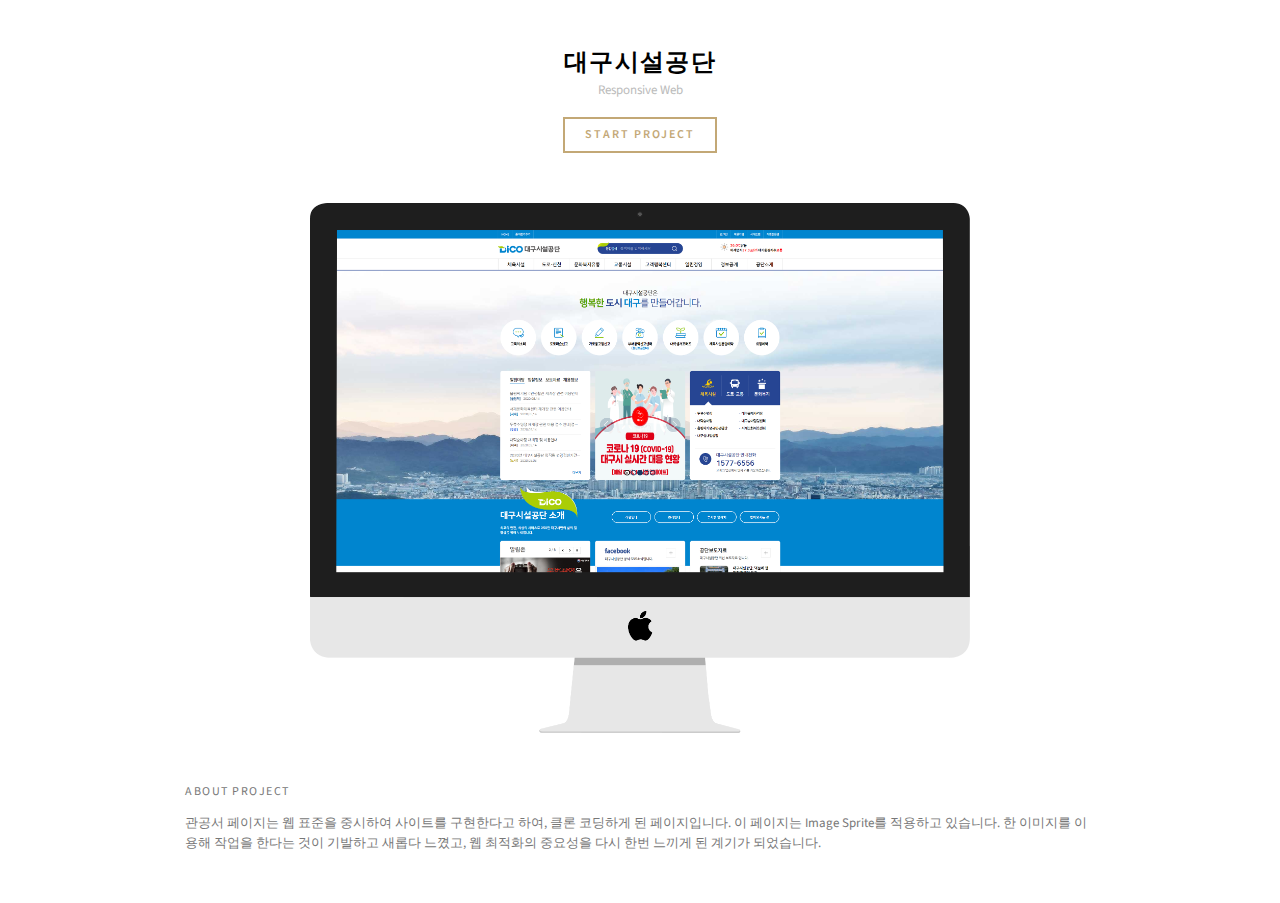
<file: project_Dosi_index.html>
<!DOCTYPE html>
<html lang="ko">

<head>
    <meta charset="UTF-8">
    <meta name="viewport" content="width=device-width, initial-scale=1, minimum-scale=1, maximum-scale=1">
    <title>project_dosi</title>
    <link rel="stylesheet" href="css/reset.css">
    <link rel="stylesheet" href="css/portfolio.css">
    <link href="https://fonts.googleapis.com/css2?family=Khand:wght@600&family=Raleway:wght@500;600&family=Source+Sans+Pro:wght@300;400;600&display=swap" rel="stylesheet">
</head>

<body>
    <div id="wrap">
        <article class="project">
            <div class="container">
                <h1>대구시설공단</h1>
                <span>responsive web</span>
                <a href="asset/project_Dosi/index.html" title="프로젝트 바로가기" class="project__link" target="_blank">start project</a>
                <figure class="project__info">
                    <img src="images/dosi-mockup.png" class="project__info__img" alt="프로젝트 미리보기">
                    <figcaption>
                        <h2>about project</h2>
                        <p>관공서 페이지는 웹 표준을 중시하여 사이트를 구현한다고 하여, 클론 코딩하게 된 페이지입니다. 이 페이지는 Image Sprite를 적용하고 있습니다. 한 이미지를 이용해 작업을 한다는 것이 기발하고 새롭다 느꼈고, 웹 최적화의 중요성을 다시 한번 느끼게 된 계기가 되었습니다.</p>
                    </figcaption>
                </figure>
            </div>
        </article>
    </div>
</body>

</html>
</file>
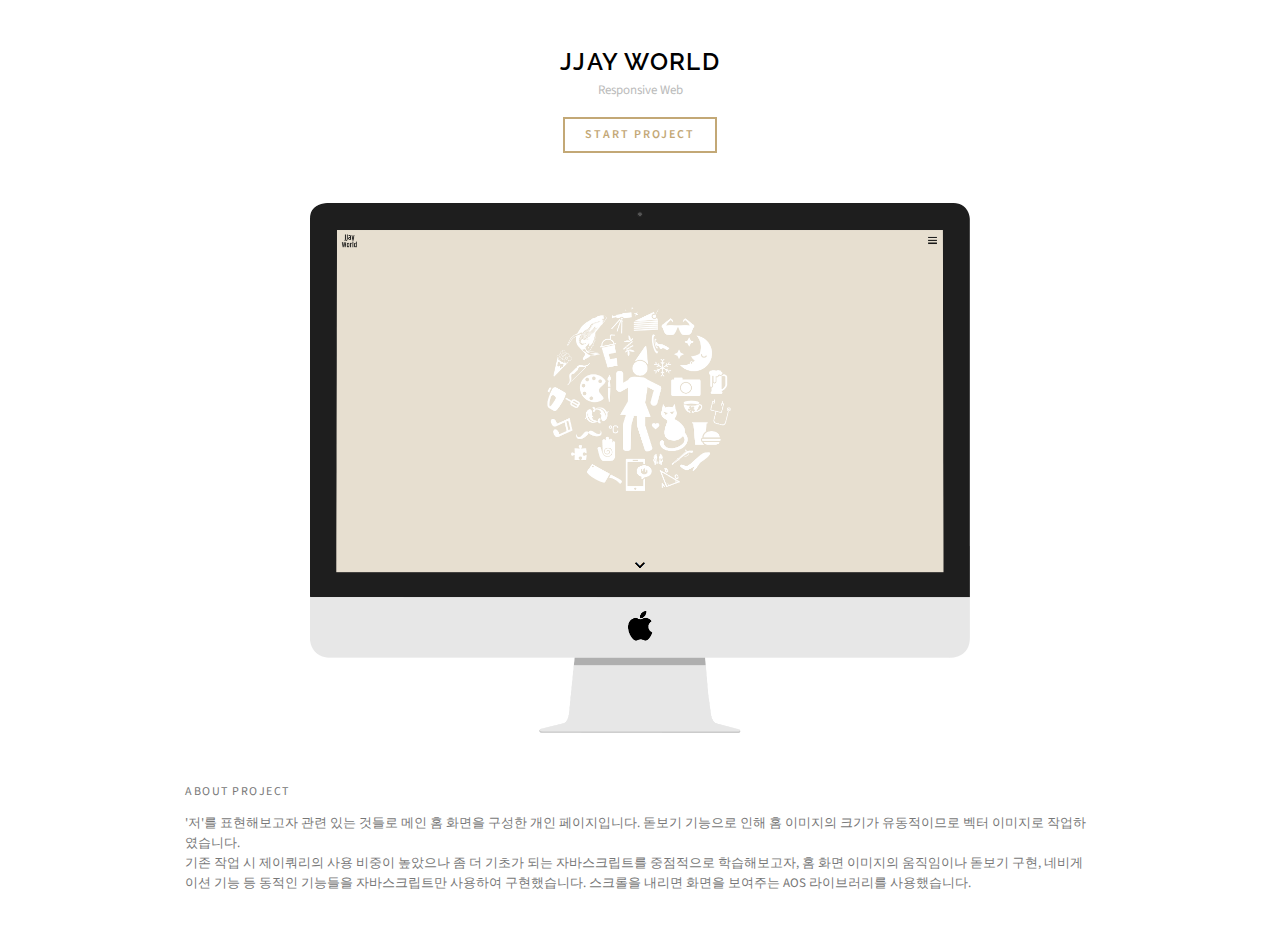
<file: project_jj_index.html>
<!DOCTYPE html>
<html lang="ko">

<head>
    <meta charset="UTF-8">
    <meta name="viewport" content="width=device-width, initial-scale=1, minimum-scale=1, maximum-scale=1">
    <title>project_jj</title>
    <link rel="stylesheet" href="css/reset.css">
    <link rel="stylesheet" href="css/portfolio.css">
    <link href="https://fonts.googleapis.com/css2?family=Khand:wght@600&family=Raleway:wght@500;600&family=Source+Sans+Pro:wght@300;400;600&display=swap" rel="stylesheet">
</head>

<body>
    <div id="wrap">
        <article class="project">
            <div class="container">
                <h1>JJay World</h1>
                <span>responsive web</span>
                <a href="index.html" title="프로젝트 바로가기" class="project__link" target="_blank">start project</a>
                <figure class="project__info">
                    <img src="images/jjay-mockup.png" class="project__info__img" alt="프로젝트 미리보기">
                    <figcaption>
                        <h2>about project</h2>
                        <p>'저'를 표현해보고자 관련 있는 것들로 메인 홈 화면을 구성한 개인 페이지입니다. 돋보기 기능으로 인해 홈 이미지의 크기가 유동적이므로 벡터 이미지로 작업하였습니다.
                        </p>
                        <p>기존 작업 시 제이쿼리의 사용 비중이 높았으나 좀 더 기초가 되는 자바스크립트를 중점적으로 학습해보고자, 홈 화면 이미지의 움직임이나 돋보기 구현, 네비게이션 기능 등 동적인 기능들을 자바스크립트만 사용하여 구현했습니다. 스크롤을 내리면 화면을 보여주는 AOS 라이브러리를 사용했습니다.</p>
                    </figcaption>
                </figure>
            </div>
        </article>
    </div>
</body>

</html>
</file>
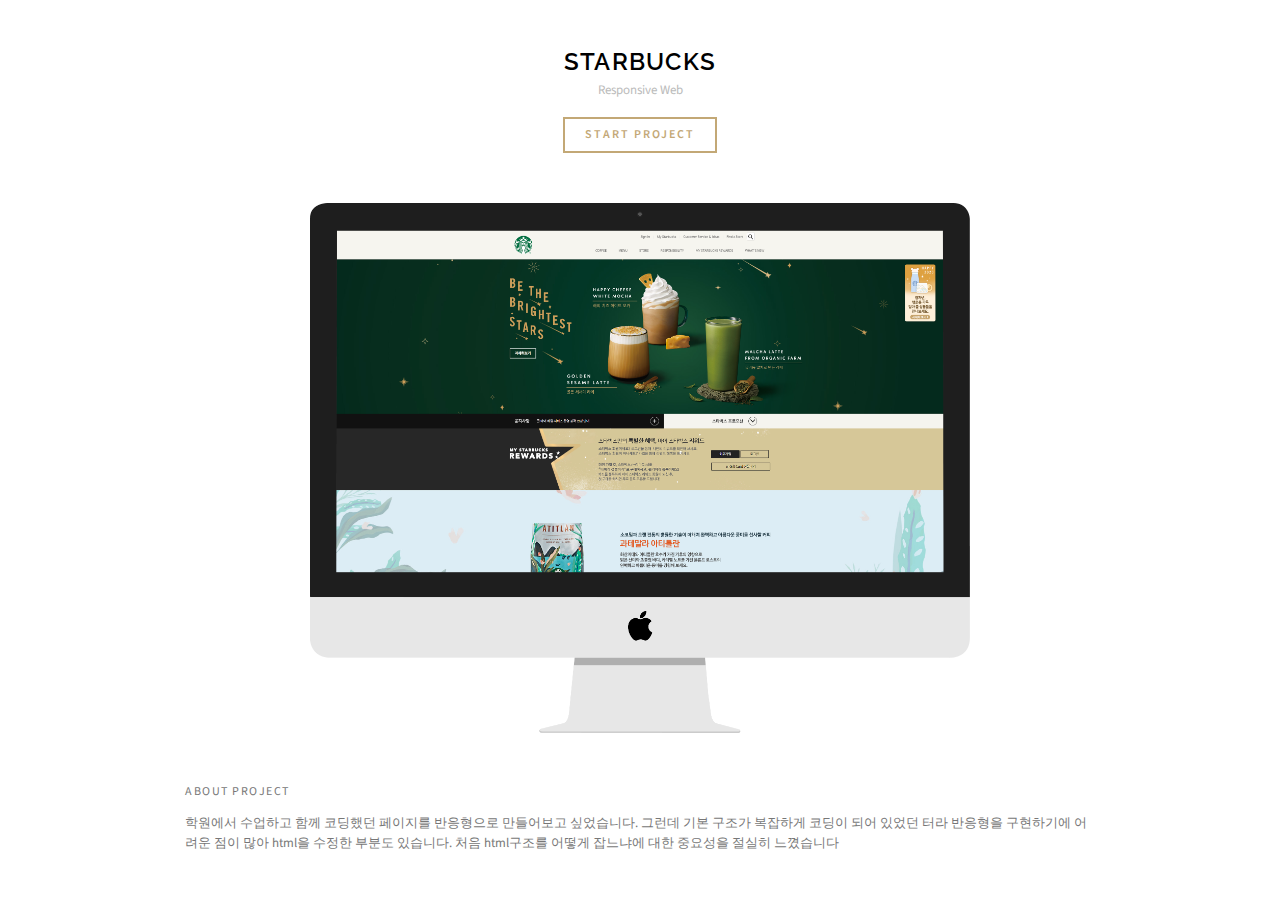
<file: project_star_index.html>
<!DOCTYPE html>
<html lang="ko">

<head>
    <meta charset="UTF-8">
    <meta name="viewport" content="width=device-width, initial-scale=1, minimum-scale=1, maximum-scale=1">
    <title>project_star</title>
    <link rel="stylesheet" href="css/reset.css">
    <link rel="stylesheet" href="css/portfolio.css">
    <link href="https://fonts.googleapis.com/css2?family=Khand:wght@600&family=Raleway:wght@500;600&family=Source+Sans+Pro:wght@300;400;600&display=swap" rel="stylesheet">
</head>

<body>
    <div id="wrap">
        <article class="project">
            <div class="container">
                <h1>starbucks</h1>
                <span>responsive web</span>
                <a href="asset/project_Star/index.html" title="프로젝트 바로가기" class="project__link" target="_blank">start project</a>
                <figure class="project__info">
                    <img src="images/star-mockup.png" class="project__info__img" alt="프로젝트 미리보기">
                    <figcaption>
                        <h2>about project</h2>
                        <p>학원에서 수업하고 함께 코딩했던 페이지를 반응형으로 만들어보고 싶었습니다. 그런데 기본 구조가 복잡하게 코딩이 되어 있었던 터라 반응형을 구현하기에 어려운 점이 많아 html을 수정한 부분도 있습니다. 처음 html구조를 어떻게 잡느냐에 대한 중요성을 절실히 느꼈습니다</p>
                    </figcaption>
                </figure>
            </div>
        </article>
    </div>
</body>

</html>
</file>
<file: asset/project_Dosi/css/main.css>
@charset "utf-8";
@import url('NanumSquare.css');
@import url('NotoSanskr.css');
* {
    margin: 0;
    padding: 0;
    box-sizing: border-box;
}

ul,
li {
    list-style: none;
}

a {
    text-decoration: none;
    color: #333;
}

body {
    font-family: "NanumSquare", "Noto Sans KR", "맑은 고딕", "돋움";
}


/*공통 레이아웃*/

.container {
    position: relative;
    width: 1200px;
    margin: 0 auto;
}

.container::after {
    content: '';
    display: block;
    clear: both;
}


/*전체 레이아웃*/

#wrap {
    position: relative;
    width: 100%;
    min-width: 1200px;
    margin: 0 auto;
}


/* 헤더*/

#header {
    position: relative;
    margin: 0 auto;
    width: 100%;
}

.header_top {
    position: relative;
    width: 100%;
    height: 35px;
    background: #0085cf;
    overflow: hidden;
}

.header_top_left {
    float: left;
}

.header_top_menu {}

.header_top_menu>li {
    height: 100%;
    float: left;
    border-left: 1px solid #339dd9;
    border-right: 1px solid #339dd9;
    margin-left: -1px;
}

.header_top_menu>li:hover {
    background: #0077ba;
}

.header_top_menu>li>a {
    font-size: 12px;
    color: #fff;
    display: inline-block;
    line-height: 35px;
    text-align: center;
    padding: 0px 13px;
    font-family: 'Nanum Gothic', 'Noto Sans KR', 'NanumSquare', sans-serif;
    font-weight: 400;
    text-transform: uppercase;
    letter-spacing: -.5px;
}

.header_top_right {
    float: right;
}

.header_bot {
    position: relative;
    width: 100%;
    height: 85px;
    padding: 20px 0px;
    display: block;
    border-bottom: 1px solid #e0e0e0;
}

.logo {
    position: absolute;
    top: 10px;
    left: 0;
    display: block;
}

.logo a {
    font-size: 0;
}

.logo a img {
    vertical-align: middle;
}

.search {
    position: absolute;
    left: 35%;
    width: 360px;
    border-radius: 28px;
    text-align: center;
}

.search::before {
    content: '';
    position: absolute;
    width: 47px;
    height: 26px;
    left: 0;
    top: -5px;
    background: url('../image/search_deco.png') no-repeat;
}

.search form {
    border: none;
    background: #264593;
    border-radius: 40px;
}

.fieldset {
    position: relative;
    width: 360px;
    height: 45px;
    background: #264593;
}

.search legend {
    display: none;
}

.search label {
    height: 100%;
    color: #fff;
    font-size: 14px;
    letter-spacing: -1px;
    padding: 0px 10px;
}

.stxt {
    width: 215px;
    height: 45px;
    background: #264593;
    border: none;
}

.stxt::placeholder {
    color: #93a2c9;
    font-size: 14px;
    font-weight: 600;
}

.sbt {
    vertical-align: middle;
}

.weather {
    position: absolute;
    right: 0;
}

.weather::before {
    content: '';
    position: absolute;
    left: -45px;
    width: 40px;
    height: 32px;
    margin-right: 5px;
    display: inline-block;
    background-image: url("../image/img_weather01.png");
    background-size: 100%;
}

.weather p {
    font-size: 14px;
    font-weight: 600;
    line-height: 20px;
}

.weather p span {
    color: #ff0000;
}


/* gnb */

.effect {
    position: absolute;
    top: 120px;
    left: 0;
    width: 100%;
    height: 50px;
    border-bottom: 3px solid #264593;
    background-color: #fff;
    transition: all 0.3s;
    z-index: 9999;
    overflow: hidden;
}

.gnb {
    position: relative;
    width: 100%;
    border-bottom: 3px solid #264593;
    background-color: #fff;
}

.mainmenu {
    position: relative;
    width: 1200px;
    height: 50px;
    margin: 0 auto;
    text-align: center;
}

.mainmenu>li {
    float: left;
    width: 12.5%;
}

.mainmenu>li>a {
    line-height: 50px;
    font-size: 20px;
    color: #000;
    font-weight: 500;
    display: block;
    border-left: 1px solid #e0e0e0;
}

.mainmenu>li:last-child>a {
    border-right: 1px solid #e0e0e0;
}

.mainmenu>li:hover>a {
    background: #264593;
    color: #fff;
    transition: 0.3s;
}

.submenu_wrap {
    position: absolute;
    top: 50px;
    left: 0;
    width: 100%;
    padding-top: 40px;
    text-align: left;
    font-size: 15px;
    overflow: hidden;
    display: none;
}

.submenu_head {
    width: 300px;
    float: left;
}

.submenu_wrap h2 {
    display: inline-block;
    font-size: 30px;
    font-weight: 500;
    color: #0085cf;
    margin-bottom: 25px;
}

.submenu_wrap h2::after {
    content: "";
    width: 35px;
    height: 28px;
    display: inline-block;
    margin-left: 10px;
    background-image: url('../image/gnb_icon.png');
    background-repeat: no-repeat;
}

.submenu_wrap .head2 {
    position: absolute;
    left: 0;
    bottom: 100px;
}

.mainmenu>li:nth-child(1)>.submenu_wrap h2::after {
    background-position: 0px 0px;
}

.mainmenu>li:nth-child(2)>.submenu_wrap h2::after {
    background-position: -40px 0px;
}

.mainmenu>li:nth-child(3)>.submenu_wrap h2::after {
    background-position: -80px 0px;
}

.mainmenu>li:nth-child(4)>.submenu_wrap h2::after {
    background-position: -120px 0px;
}

.mainmenu>li:nth-child(5)>.submenu_wrap h2::after {
    background-position: -160px 0px;
}

.mainmenu>li:nth-child(6)>.submenu_wrap h2::after {
    background-position: -200px 0px;
}

.mainmenu>li:nth-child(7)>.submenu_wrap h2::after {
    background-position: -240px 0px;
}

.mainmenu>li:nth-child(8)>.submenu_wrap h2::after {
    background-position: -280px 0px;
}

.mainmenu>li:nth-child(6)>.submenu_wrap .head2 h2::after {
    background-position: -320px 0px;
}

.submenu_wrap p {
    line-height: 20px;
}

.submenu {
    width: 898px;
    float: right;
}

.submenu>li {
    position: relative;
    float: left;
    margin-bottom: 35px;
}

.submenu>li>a {
    font-weight: 500;
}

.submenu>li>a:hover {
    color: #0085cf;
}

.sublist4>li {
    width: 25%;
}

.sublist4>li:nth-child(4n+1) {
    clear: both;
}

.sublist5>li {
    width: 20%;
}

.sublist5>li:nth-child(5n+1) {
    clear: both;
}

.submenu_wrap .submenu .submenu_list {}

.submenu_wrap .submenu .submenu_list::before {
    content: "";
    width: 15px;
    height: 1px;
    display: block;
    margin: 10px 0;
    background-color: #ccc;
}

.submenu>li>a::after {}

.submenu_wrap .submenu .submenu_list>li {}

.submenu_wrap .submenu .submenu_list>li>a {
    font-size: 14px;
    line-height: 22px;
}

.on {
    display: block;
}


/*비주얼*/

#visual {
    position: relative;
    width: 100%;
    margin-top: 53px;
    background: url('../image/bg.jpg') no-repeat;
    background-size: cover;
}

.visual_txt {
    position: relative;
    width: 100%;
    text-align: center;
    padding-top: 80px;
    padding-bottom: 50px;
}

.visual_txt_s {
    font-size: 24px;
    display: block;
    color: #444;
    letter-spacing: -1px;
    padding-bottom: 10px;
    font-weight: 500;
}

.visual_txt_b {
    font-size: 40px;
    color: #264593;
    font-weight: 400;
    letter-spacing: -2px;
}

.green {
    color: #59a400;
    font-weight: 600;
}

.navy {
    color: #264593;
    font-weight: 600;
}

.blue {
    color: #0085cf;
    font-weight: 600;
}


/* 퀵메뉴 영역 */

.visual_quick {
    position: relative;
    width: 100%;
    margin: 0 auto;
    text-align: center;
    padding-bottom: 65px;
}

.quick_icon {
    position: relative;
    width: 100%;
    height: 150px;
}

.quick_icon>li {
    position: relative;
    float: left;
    width: 14.285%;
    height: 100%;
    padding: 0 10px;
}

.quick_icon>li>a {
    width: 150px;
    height: 100%;
    border-radius: 150px;
    display: block;
    padding-top: 20px;
    font-weight: 600;
    font-size: 15px;
    color: #000;
    letter-spacing: -1px;
    background: #fff;
}

.call {
    display: block;
    font-size: 13px;
    color: #0085cf;
    line-height: 20px;
}

.quick_icon>li>a::before {
    content: '';
    width: 70px;
    height: 65px;
    display: block;
    margin: 0 auto;
    margin-bottom: 10px;
    background-image: url('../image/quick.png');
}

.quick_icon>li:nth-child(1)>a::before {
    background-position: 0px 0px;
}

.quick_icon>li:nth-child(2)>a::before {
    background-position: -70px 0px;
}

.quick_icon>li:nth-child(3)>a::before {
    background-position: -140px 0px;
}

.quick_icon>li:nth-child(4)>a::before {
    background-position: -210px 0px;
}

.quick_icon>li:nth-child(5)>a::before {
    background-position: -280px 0px;
}

.quick_icon>li:nth-child(6)>a::before {
    background-position: -350px 0px;
}

.quick_icon>li:nth-child(7)>a::before {
    background-position: -420px 0px;
}


/* 퀵메뉴 호버 영역 */

.quick_icon>li>a:hover {
    background: #0085cf;
    color: #fff;
    transition: 0.5s;
}

.quick_icon>li>a:hover .call {
    color: #fff;
}

.quick_icon>li>a:hover::before {
    background-image: url('../image/quick_on.png');
}


/* 알림 영역 */

.visual_info {
    position: relative;
    width: 100%;
    padding-bottom: 80px;
    display: block;
    overflow: hidden;
}

.visual_info_wrap {
    position: relative;
    width: 380px;
    height: 460px;
    float: left;
    border-radius: 10px;
    margin: 0 10px;
    background-color: #fff;
    overflow: hidden;
}


/* 알림마당/입찰정보/보도자료/채용정보 영역 */

.board {
    width: 100%;
    height: 100%;
    float: left;
    padding: 30px 40px;
}

.board_menu {
    position: relative;
    float: left;
    width: 100%;
    display: block;
}

.board_menu>li {
    width: 25%;
    float: left;
    padding-right: 13px;
}

.board_menu>li>a {
    font-size: 18px;
    color: #000;
    font-weight: 500;
    letter-spacing: -1px;
    padding-bottom: 5px;
}

.menu_hover {
    color: #0085cf;
    border-bottom: 2px solid #0085cf;
}

.board_submenu {
    position: absolute;
    top: 45px;
    left: 0;
    width: 100%;
    overflow: hidden;
    display: none;
}

.board_submenu>li {
    border-bottom: 1px solid #e5e5e5;
}

.board_submenu>li:last-child {
    border-bottom: none;
}

.board_submenu>li>a {
    display: block;
    color: #666;
    font-size: 13px;
    line-height: 22px;
    padding: 10px 0px;
}

.board_submenu>li>a>p {
    width: 300px;
    font-size: 16px;
    white-space: nowrap;
    overflow: hidden;
    text-overflow: ellipsis;
}

.board_submenu>li>a>span {
    margin-right: 10px;
    font-weight: bold;
}

.board_submenu>li>a:hover {
    color: #000;
}

.board_submenu>li>a:hover p {
    color: #0085cf;
}

.color_olympic {
    color: #366E9C;
}

.color_seojae {
    color: #0074B1;
}

.color_duryu {
    color: #0143d8;
}

.color_daedeok {
    color: #8B643A;
}

.color_work {
    color: #b6a204;
}

.color_office {
    color: #06528A;
}

.color_city {
    color: #46822B;
}

.sub-on {
    display: block;
}

.more {
    position: absolute;
    display: block;
    right: 40px;
    bottom: 25px;
}

.more a {
    color: #0085cf;
    font-weight: 600;
    font-size: 13px;
}


/* 팝업 영역 */


/* swiper */

.swiper-container {
    width: 100%;
    height: 100%;
}

.swiper-slide {
    text-align: center;
    font-size: 18px;
    background: #fff;
    /* Center slide text vertically */
    display: -webkit-box;
    display: -ms-flexbox;
    display: -webkit-flex;
    display: flex;
    -webkit-box-pack: center;
    -ms-flex-pack: center;
    -webkit-justify-content: center;
    justify-content: center;
    -webkit-box-align: center;
    -ms-flex-align: center;
    -webkit-align-items: center;
    align-items: center;
}

.v_slide_con .v_allow {
    position: absolute;
    width: 60px;
    height: 60px;
    top: 43%;
    border: none;
    border-radius: 100%;
    z-index: 9;
    background-color: rgba(25, 58, 99, .2);
    background-repeat: no-repeat;
    cursor: pointer;
}

.v_slide_con .v_allow:hover {
    background-color: rgba(25, 58, 99, .4);
}

.v_slide_prev {
    left: 20px;
    background-image: url('../image/prev2.png');
    background-position: center right 25px;
}

.v_slide_next {
    right: 20px;
    background-image: url('../image/next2.png');
    background-position: center right 15px;
}

.v_slide_pagination {
    position: absolute;
    height: 23px;
    left: 50%;
    -webkit-transform: translate(-50%, 0);
    transform: translate(-50%, 0);
    bottom: 20px;
    z-index: 99;
    overflow: hidden;
}

.v_slide_pagination button {
    width: 23px;
    height: 23px;
    border: 3px solid #000;
    border-radius: 100%;
    float: left;
    margin-right: 2px;
    cursor: pointer;
}

.v_slide_con .swiper-pagination-bullet {
    width: 23px;
    height: 23px;
    opacity: 1;
    border: 3px solid #193a63;
    margin: 0 2px !important;
    background: none;
    text-indent: -9999px;
}

.v_slide_con .swiper-pagination-bullet-active {
    background: #193a63;
}

.v_slide_bullet {
    float: left;
}

.swiper_btn {
    background: url('../image/pause.jpg') #fff no-repeat center;
}

.stop {
    background: url('../image/play2.png') #fff no-repeat center;
}


/* 체육시설 도로교통 문화복지 */

.visual_info_ttl {
    position: relative;
    width: 100%;
    height: 145px;
    background: #264593;
}

.visual_info_ttl_icon {
    position: relative;
    width: 100%;
    height: 100%;
    padding: 20px;
}

.visual_info_ttl_icon>li {
    height: 125px;
    float: left;
    width: 33.3333%;
}

.visual_info_ttl_icon>li>a {
    width: 100%;
    display: block;
    text-align: center;
    font-size: 18px;
    font-weight: 500;
    color: #fff;
    border-right: 1px solid #516aa9;
}

.visual_info_ttl_icon>li:last-child>a {
    border: none;
}

.visual_info_ttl_icon li a::before {
    content: '';
    width: 70px;
    height: 60px;
    display: block;
    margin: 0 auto;
    margin-bottom: 10px;
    background-image: url('../image/kind.png');
}

.visual_info_ttl_icon li:nth-child(1)>a::before {
    background-position: 0px 0px;
}

.visual_info_ttl_icon li:nth-child(2)>a::before {
    background-position: -70px 0px;
}

.visual_info_ttl_icon li:nth-child(3)>a::before {
    background-position: -140px 0px;
}

.tri-on {
    background-image: url('../image/kind_edge.png');
    background-repeat: no-repeat;
    background-position: center bottom 0px;
}

.visual_info_ttl_icon li.tri-on a {
    color: #ffcc00;
}

.visual_info_ttl_icon li.tri-on a::before {
    background-image: url('../image/kind_on.png');
}

.visual_info_txt {
    position: relative;
    width: 380px;
    height: 180px;
    padding: 20px;
    overflow: hidden;
}

.visual_info_txt_list {
    width: 100%;
    display: none;
}

.on {
    display: block;
}

.visual_info_txt_list>li {
    position: relative;
    line-height: 30px;
    cursor: pointer;
}

.visual_info_txt_list>li:nth-child(2n-1) {
    width: 55%;
    float: left;
}

.visual_info_txt_list>li:nth-child(2n) {
    width: 45%;
    float: right;
}

.visual_info_txt_list>li:before {
    position: absolute;
    content: '';
    width: 5px;
    height: 2px;
    background: #264593;
    top: 15px;
    left: 0;
}

.visual_info_txt_list>li>a {
    font-size: 15px;
    color: #000;
    display: inline-block;
    letter-spacing: -1px;
    text-indent: 10px;
    font-weight: 500;
}

.visual_info_txt_list>li:hover a {
    color: #0085cf;
}

.visual_info_call {
    position: relative;
    margin: 0px 20px;
    padding-top: 20px;
    border-top: 1px solid #e5e5e5;
    background: url('../image/kind_tel.png') no-repeat;
    background-position: 20px 20px;
}

.visual_info_call dl {
    margin-left: 90px;
    color: #264593;
}

.visual_info_call dt {
    font-weight: 500;
    font-size: 18px;
}

.visual_info_call dd {
    font-weight: 600;
    font-size: 30px;
    padding-top: 10px;
}

.visual_info_call dd p {
    font-weight: 500;
    line-height: 30px;
    font-size: 13px;
    color: #666;
}


/* 대구시설공단 소개 */

.introduce {
    position: relative;
    width: 100%;
    height: 280px;
    padding-top: 50px;
    background: #0085cf;
}

.introduce_txt {
    position: relative;
    float: left;
    color: #fff;
    font-weight: 600;
    padding-left: 10px;
}

.introduce_txt>h2 {
    font-size: 36px;
    padding-bottom: 25px;
}

.introduce_txt::after {
    content: '';
    position: absolute;
    width: 240px;
    height: 133px;
    top: -105px;
    left: 95px;
    display: block;
    background: url('../image/dginfo_mark.png') no-repeat;
}

.introduce_txt>p {
    font-size: 14px;
    line-height: 20px;
}

.introduce_link {
    position: relative;
    float: right;
}

.introduce_link>ul {}

.introduce_link>ul>li {
    position: relative;
    float: left;
    width: 180px;
    height: 50px;
    padding-right: 14px;
    overflow: hidden;
}

.introduce_link>ul>li>a:hover {
    color: #000;
    transition: 0.7s;
    background: #fff;
}

.introduce_link>ul>li>a {
    width: 100%;
    height: 100%;
    display: block;
    font-weight: 600;
    color: #fff;
    border-radius: 100px;
    text-align: center;
    line-height: 50px;
    font-size: 14px;
    border: 2px solid #fff;
}

.introduce_link>ul li>a::before {
    content: '';
    position: absolute;
    width: 6px;
    height: 10px;
    top: 20px;
    left: -10px;
    background-image: url('../image/dginfo_arrow.png');
    background-repeat: no-repeat;
}

.introduce_link>ul>li>a:hover::before {
    left: 20px;
    transition: 0.5s;
}


/*컨텐츠 영역*/

#content {
    position: relative;
    width: 100%;
}

.content_zone {
    position: relative;
    width: 100%;
    height: 467px;
    margin: -106px 0 auto;
    margin-bottom: 20px;
}

.content_zone_wrap {
    position: relative;
    width: 380px;
    height: 467px;
    float: left;
    border-radius: 10px;
    border: 1px solid #e5e5e5;
    margin: 0 10px;
    overflow: hidden;
    background-color: #fff;
}


/* 알림존/정보공개 */

.notice {
    border: none;
}

.notice_top {
    width: 100%;
    height: 272px;
    border: 1px solid #e5e5e5;
    border-radius: 10px;
    overflow: hidden;
    margin-bottom: 20px;
}

.notice_ttl {
    width: 100%;
    height: 70px;
    background: #fff;
    display: block;
    padding: 0 40px;
    padding-top: 25px;
    border-bottom: 1px solid #e5e5e5;
}

.notice_ttl>h2 {
    float: left;
    font-weight: 500;
    font-size: 24px;
    color: #444;
}

.n_slide_pag {
    position: absolute;
    top: 32px;
    left: 205px;
    width: 40px;
    font-size: 14px;
    color: #444;
}

.notice_ttl_btn {
    float: right;
    font-size: 0;
    color: transparent;
}

.notice_ttl_btn button {
    width: 30px;
    height: 30px;
    border: 1px solid #e5e5e5;
    cursor: pointer;
}

.notice_ttl_btn button:nth-child(2) {
    border-left: none;
    border-right: none;
}

.prev {
    background: url('../image/prev.jpg') #fff no-repeat center;
}

.next {
    background: url('../image/next.jpg') #fff no-repeat center;
}

.notice_slide {
    position: relative;
    width: 100%;
    height: 200px;
    display: block;
}


/* notice swiper */

.notice_bot {
    position: relative;
    width: 100%;
    height: 175px;
    border-radius: 10px;
    background: url('../image/banner_bg1.jpg') no-repeat;
    background-size: cover;
}

.notice_bot>a {
    display: block;
    width: 100%;
    height: 100%;
}

.notice_bot_txt {
    position: absolute;
    top: 40px;
    left: 100px;
}

.notice_bot_txt::before {
    content: "";
    position: absolute;
    top: 0;
    left: -60px;
    display: block;
    width: 45px;
    height: 45px;
    background: url('../image/banner_ico1.png') no-repeat;
}

.notice_bot h3 {
    font-size: 24px;
    padding-bottom: 20px;
    font-weight: 600;
    color: #fff;
}

.notice_bot p {
    font-size: 14px;
    font-weight: 500;
    line-height: 20px;
    color: #fff;
}


/* facebook 영역 */

.sns {}

.content_zone_ttl {
    width: 100%;
    height: 105px;
    font-size: 14px;
    color: #444;
    padding: 30px 40px;
    background: #fff;
    font-weight: 500;
}

.content_zone_ttl h2 {
    padding-bottom: 14px;
}

.icon_more {
    position: absolute;
    width: 40px;
    height: 40px;
    right: 40px;
    top: 30px;
    display: block;
    border: 1px solid #e5e5e5;
    text-align: center;
    padding-top: 12px;
    cursor: pointer;
    text-indent: -9999px;
    background: url('../image/icon_more.png') no-repeat center;
}

.icon_more:hover {
    border: 1px solid #000;
}

.sns_link img {
    display: inline-block;
}

.sns_txt {
    border-top: 1px solid #e5e5e5;
}


/* 공단보도자료 영역 */

.news {}

.news_tit {
    width: 100%;
    font-size: 14px;
    font-weight: 500;
    color: #444;
    padding-bottom: 28px;
}

.news h2 {
    font-weight: 500;
    color: #000;
    font-size: 21px;
    padding-bottom: 14px;
}

.news_txt {
    display: block;
    width: 100%;
    padding: 0 40px;
}

.news_txt>ul {
    position: relative;
    width: 100%;
}

.news_txt>ul>li {
    position: relative;
    width: 100%;
    margin-bottom: 25px;
}

.news_txt>ul>li:hover p {
    color: #0085cf;
}

.news_txt>ul>li>a {
    display: block;
    color: #000;
    font-size: 13px;
    overflow: hidden;
}

.news_txt_img img {
    display: block;
    float: left;
    width: 120px;
    height: 90px;
    border-radius: 10px;
}

.news_txt_ttl {
    display: block;
    float: right;
    width: 53%;
}

.news_txt_ttl p {
    height: 75px;
    font-size: 15px;
    line-height: 20px;
    font-weight: 600;
}

.news_txt_day {
    position: absolute;
    bottom: 0;
    left: 47%;
    font-size: 13px;
    font-weight: 500;
}


/* 배너 슬라이드 영역 */

.content_slide {
    position: relative;
    width: 1180px;
    height: 170px;
    border-radius: 7px;
    border: 1px solid #e0e0e0;
    background: #fff;
    margin: 0 10px;
    margin-bottom: 20px;
    overflow: hidden;
}

.b_slide_con {
    width: 1150px;
    float: left;
}

.b_slide_con .swiper-slide {
    border-right: 1px solid #e0e0e0;
}

.b_slide_con dl {}

.b_slide_con dl>dt {}

.b_slide_con dl>dt>img {
    margin: 0 auto;
    display: block;
}

.b_slide_con dl>dd {
    font-size: 14px;
}

.b_slide_con dl>dd>p {
    color: #444;
    line-height: 20px;
    text-align: center;
    margin-top: 10px;
    margin-bottom: 12px;
}

.b_slide_con dl>dd>a {
    margin: 0 auto;
    text-align: center;
    width: 80px;
    height: 30px;
    display: block;
    line-height: 30px;
    color: #000;
    border-radius: 20px;
    border: 1px solid #e0e0e0;
    font-weight: 500;
}

.b_slide_con dl>dd>a:hover {
    background: #24a1f0;
    color: #fff;
}

.banner_btn {
    position: absolute;
    width: 30px;
    height: 170px;
    top: 0;
    right: 0px;
    display: block;
    background-color: #fff;
    z-index: 2;
}

.banner_btn button {
    width: 100%;
    height: 33.33333%;
    border-style: none;
    border-bottom: 1px solid #e0e0e0;
    border-left: 1px solid #e0e0e0;
    background-position: center !important;
    cursor: pointer;
}

.banner_btn button:hover {
    background-color: #f5f5f5;
}


/*푸터*/

#footer {
    position: relative;
    width: 100%;
}

.footer_top {
    position: relative;
    background: #323a47;
    width: 100%;
    height: 45px;
}

.quick_menu {
    position: relative;
    width: 100%;
    height: 45px;
}

.quick_menu>li {
    position: relative;
    width: 14.285%;
    float: left;
    border-right: 1px solid #5b616c;
}

.quick_menu>li>a {
    display: block;
    width: 100%;
    line-height: 45px;
    color: #fff;
    font-size: 14px;
    text-align: center;
    letter-spacing: -1px;
}

.quick_menu>li>.scroll_bg {
    background: url('../image/icon_arrowDown.png') no-repeat;
    background-position: right 10px center;
}

.quick_menu>li>.quick_green {
    color: #99cc00;
}

.quick_menu>li:first-child {
    border-left: 1px solid #5b616c;
}

.quick_menu>li:nth-child(4)>a {
    padding: 6px 0;
    line-height: 16px;
}

.quick_submenu {
    position: absolute;
    left: 0;
    bottom: 45px;
    width: 100%;
    border: 1px solid #000;
    border-bottom: none;
    z-index: 99;
    display: none;
}

.quick_submenu>li {
    border-bottom: 1px solid #39424d;
}

.quick_submenu>li>a {
    display: block;
    width: 100%;
    height: 100%;
    padding: 10px 30px;
    font-size: 13px;
    color: #fff;
    background-color: #232c39;
}

.quick_submenu>li>a:hover {
    background-color: #264593;
}

.quick_sc {
    height: 305px;
    overflow: auto;
}

.open {
    display: block;
}

.footer_bot {
    position: relative;
    width: 100%;
    height: 130px;
    display: block;
    padding-top: 40px;
    overflow: hidden;
}

.footer_bot_l {
    position: relative;
    float: left;
    font-size: 14px;
    color: #444;
}

.footer_bot .footer_logo {
    float: left;
    margin-right: 20px;
}

.address {
    line-height: 20px;
    font-size: 14px;
    display: inline-block;
}


/* 푸터 사이드배너 */

.footer_bot aside {
    position: absolute;
    right: 0;
    top: 0;
}

.footer_mobile {
    width: 130px;
    height: 40px;
    float: left;
    margin-right: 10px;
    border-radius: 100px;
    border: 1px solid #dddddd;
    text-indent: 15px;
    font-weight: 600;
    font-size: 13px;
    line-height: 40px;
    color: #000;
    letter-spacing: -1px;
    background-image: url('../image/location_arrow.png');
    background-color: #f5f5f5;
    background-repeat: no-repeat;
    background-position: right 10px center;
}

.footer_mobile:hover {
    border: 1px solid #3c6cbb;
    background-color: #fff;
}
</file>
<file: asset/project_Star/css/main.css>
@charset "utf-8";
@import url('font.css');
* {
    margin: 0;
    padding: 0;
    box-sizing: border-box;
}

a {
    text-decoration: none;
    color: #000;
}

li {
    list-style: none;
}

body {
    overflow-x: hidden;
    font-family: 'nbg', '맑은 고딕', Sans-serif;
}


/*공통 레이아웃*/

.container {
    position: relative;
    width: 1100px;
    height: 100%;
    margin: 0 auto;
}

.clearfix:after {
    position: relative;
    display: block;
    width: 100%;
    content: '';
    clear: both;
}


/*전체 레이아웃*/

#wrap {
    position: relative;
    margin-top: 123px;
    overflow-x: hidden;
}


/*상단영역*/

#header {
    position: fixed;
    left: 0;
    top: 0;
    width: 100%;
    height: 123px;
    border-top: 2px solid #000;
    background: #f6f5ef;
    border-bottom: 1px solid #e5e5e5;
    z-index: 9999;
}

.fix-banner {
    position: absolute;
    top: 140px;
    right: 1%;
}

.logo {
    position: absolute;
    left: 20px;
    top: 22px;
}

.logo a {
    display: block;
    width: 75px;
    height: 75px;
}

.logo img {
    width: 100%;
    max-width: 100%;
    height: auto;
    vertical-align: top;
}

.etc {
    position: absolute;
    right: 65px;
    top: 9px;
    overflow: hidden;
}

.etc-list {
    float: left;
    margin-top: 8px;
}

.etc-list li {
    position: relative;
    float: left;
}

.etc-list li:after {
    content: '';
    position: absolute;
    right: 0;
    top: 4px;
    width: 1px;
    height: 12px;
    background: #e5e5e7;
}

.etc-list a {
    display: block;
    color: #555;
    font-size: 13px;
    padding: 0 15px;
    line-height: 20px;
}

.etc-list a:hover {
    text-decoration: underline;
}

.etc-search {
    float: right;
}

#search-form {
    border-radius: 4px;
    border: 1px solid #cdcdcd;
    line-height: 32px;
    color: #777;
    font-size: 12px;
    height: 32px;
    background-color: #fff;
}

.stxt {
    border: none;
    line-height: 22px;
    padding-left: 10px;
}

.sbt,
.sbt-eff {
    border: none;
    width: 32px;
    height: 32px;
    vertical-align: middle;
    font-size: 0;
    background: url('../images/icon_magnifier_black.png') no-repeat center;
    cursor: pointer;
}

.sbt,
.stxt {
    display: none;
}

#search-form input:focus {
    outline-style: none;
}

.gnb {
    position: absolute;
    right: 0;
    top: 65px;
}

.gnb-list {
    position: relative;
}

.gnb-list>li {
    float: left;
}

.gnb-list>li:hover>a {
    color: #669900;
    background: #2c2a29;
}

.gnb-list>li>a:hover {
    color: #669900;
    text-decoration: underline;
    background: #2c2a29;
}

.gnb-list>li>a {
    display: block;
    padding: 0px 25px;
    padding-top: 14px;
    padding-bottom: 29px;
    font-size: 13px;
    color: #333;
    text-transform: uppercase;
}


/*서브메뉴*/

.submenu {
    position: fixed;
    left: 0;
    top: 123px;
    width: 100%;
    background: #2c2a29;
    display: none;
}

.submenu-top {
    position: relative;
    padding: 0 20px;
    padding-bottom: 0px;
}

.submenu-list {
    width: 100%;
    overflow: hidden;
}

.submenu-list>li {
    position: relative;
    width: 20%;
    float: left;
    padding-top: 30px;
    padding-bottom: 20px;
}

.submenu-list>li:nth-child(5n+1) {
    clear: both;
}

.submenu-list>li>a {
    display: inline-block;
    color: #fff;
    font-size: 14px;
    font-weight: bold;
}

.submenu-sub {
    position: relative;
    margin-top: 20px;
}

.submenu-sub>li {}

.submenu-sub>li>a {
    display: inline-block;
    font-size: 12px;
    color: #999;
    line-height: 1.6;
}

.submenu a:hover {
    text-decoration: underline;
}

.submenu-bot {
    position: relative;
    background: url('../images/gnb_sub_txbg.jpg');
    background-size: contain;
    padding: 30px 30px;
    margin-bottom: 4px;
}

.submenu-bot span {
    display: block;
    font-size: 12px;
    line-height: 18px;
}

.submenu-bot img {
    vertical-align: middle;
}

.submenu-tit {
    color: #64a70b;
    font-weight: bold;
}

.submenu-desc {
    color: #999;
    margin-bottom: 10px;
}


/*모바일 메뉴*/

.gnb-m {
    position: absolute;
    top: 0;
    right: 0;
    display: none;
}

.gnb-m button {
    margin: 20px 20px 0 0;
    background-size: 100% auto;
    background-repeat: no-repeat;
    background-position: center;
    border: initial;
    cursor: pointer;
}

.gnb-m-user {
    width: 25px;
    height: 30px;
    background: url('../images/icon_user_m.png');
}

.gnb-m-stop {
    width: 24px;
    height: 32px;
    background: url('../images/icon_spot_m.png');
}

.gnb-m-burger {
    width: 28px;
    height: 32px;
    background: url('../images/btn_berger_m.png');
}


/*모바일 펼침내용*/

.gnb-m-bg {
    position: fixed;
    left: 0;
    top: 0;
    width: 100%;
    height: 100%;
    background: rgb(0, 0, 0, 0.6);
    display: none;
    z-index: 9999;
}

.gnb-m-category {
    position: fixed;
    right: -70%;
    top: 0;
    width: 70%;
    height: 100%;
    background: #111;
    z-index: 999999;
}

.gnb-m-inner {
    height: 100%;
    overflow: auto;
}

.gnb-m-close-btn {
    position: absolute;
    top: 47px;
    left: -58px;
    width: 30px;
    height: 30px;
    cursor: pointer;
}

.gnb-m-close-btn img {
    max-width: 100%;
}

.gnb-m-search {
    position: relative;
    width: 100%;
    height: 111px;
    display: block;
    text-align: center;
    border-bottom: 1px solid #222;
    background: #2d2926;
}

.gnb-m-search form {
    margin: 0 auto;
    line-height: 111px;
}

.gnb-m-search form>input {
    border: 1px solid #e3e1d2;
    border-radius: 3px;
    width: 313px;
    height: 48px;
}

.search-bt {
    width: 100px;
    height: 50px;
    border-radius: 3px;
    border: 0px;
    text-transform: capitalize;
    background: #666;
    color: #fff;
    font-size: 24px;
    cursor: pointer;
}

.gnb-m-menu {
    position: relative;
    width: 100%;
    display: block;
    border-bottom: 1px solid #222;
    z-index: 9999;
}

.gnb-m-menu>li {
    position: relative;
    width: 100%;
    border-bottom: 1px solid #222;
}

.gnb-m-menu>li>a {
    display: block;
    width: 100%;
    padding: 0 20px;
    font-size: 28px;
    color: #fff;
    line-height: 76px;
    background-image: url('../images/mob_gnb_arrow_down_w.png');
    background-repeat: no-repeat;
    background-position: right 20px center;
}

.gnb-m-menu>li>.gnb-m-f {
    text-transform: capitalize;
    background-color: #2d2926;
}

.gnb-m-menu>li>.active {
    background-image: url('../images/mob_gnb_arrow_up_w.png');
}

.gnb-m-menu>li:hover>a {
    text-decoration-line: underline;
}

.gnb-m-submenu {
    position: relative;
    width: 100%;
    height: 0;
    background-color: #181818;
    overflow: hidden;
}

.gnb-m-submenu>li {
    position: relative;
    width: 100%;
    line-height: 76px;
    border-bottom: 1px solid #222;
    transition: height .2s ease-out;
}

.gnb-m-submenu>li>a {
    display: block;
    width: 100%;
    height: 76px;
    font-size: 24px;
    padding: 0 40px;
    color: #fff;
    background-repeat: no-repeat;
    background-position: right 20px center;
}

.gnb-m-submenu>li>.active {
    background-image: url('../images/mob_gnb_arrow_up_g.png') !important;
}

.gnb-m-lastmenu {
    position: relative;
    width: 100%;
    overflow: hidden;
    max-height: 0;
    transition: max-height .2s ease-out;
}

.gnb-m-lastmenu>li {
    width: 100%;
    height: 50px;
}

.gnb-m-lastmenu>li>a {
    display: block;
    width: 100%;
    line-height: 50px;
    padding: 0 60px;
    font-size: 18px;
    color: #999;
    background: #222;
}


/*메인영역*/

#main {
    position: relative;
}


/*비주얼 영역*/

.visual {
    position: relative;
    width: 100%;
    height: 650px;
    background: url('../images/20_newyear_bev_bg.jpg') no-repeat center;
    background-size: cover;
    overflow: hidden;
}

.visual_bg {
    width: 100%;
    height: 100%;
    opacity: 1;
    background: url('../images/20_newyear_bev_bg_star.png') 50% 50%;
    background-size: cover;
}

.visual img {
    position: absolute;
}

.v_tit {
    left: 0px;
    top: 80px;
    opacity: 1;
}

.v1 {
    left: 350px;
    top: 60px;
    opacity: 1;
}

.v2 {
    left: 240px;
    top: 280px;
    opacity: 1;
}

.v3 {
    right: -135px;
    top: 240px;
    opacity: 1;
}

.visual-m {
    display: none;
}

.m-v_tit {
    top: 3%;
    left: 12%;
    opacity: 1;
}

.m-v1 {
    top: 23%;
    left: 17%;
    opacity: 1;
}

.m-v2 {
    top: 44%;
    left: 14%;
    opacity: 1;
}

.m-v3 {
    top: 65%;
    left: 10%;
    opacity: 1;
}

.v_more {
    position: absolute;
    left: 0px;
    top: 375px;
    display: inline-block;
    border: 2px solid #fff;
    color: #fff;
    line-height: 38px;
    font-size: 15px;
    font-weight: bold;
    text-align: center;
    padding: 0px 20px;
    transition: background 0.7s, color 0.7s;
    opacity: 1;
}

.v_more:hover {
    color: #d5af70;
    background: #fff;
}


/*공지사항 영역*/

.notice {
    position: relative;
    width: 100%;
    height: 62px;
}

.notice-bg {
    position: absolute;
    right: 50%;
    top: 0;
    height: 100%;
    width: 100%;
    background: #111;
}

.notice-bg2 {
    background: #f5f4ef;
    left: 50%;
}

.notice-left {
    position: absolute;
    width: 100%;
    height: 100%;
    background: #111;
    top: 0;
    right: 450px;
}

.notice-con-left {
    position: relative;
    float: right;
    width: 650px;
    height: 100%;
}

.notice-left-list {
    position: relative;
    width: 100%;
    height: 100%;
    overflow: hidden;
}

.notice-left-list img {
    vertical-align: middle;
}

.notice-left-list li {
    position: relative;
    float: left;
    line-height: 62px;
}

.notice-left-list li:first-child {
    width: 13%;
    margin-left: 20px;
    margin-right: 10px;
}

.notice-left-list li:nth-child(2) {
    width: 60%;
}

.notice-left-list li:nth-child(2) a {
    font-size: 14px;
    color: #fff;
    display: block;
    background: #111;
    width: 100%;
}

.notice-left-list li:nth-child(2) a:hover {
    text-decoration: underline;
}

.notice-left-list li:last-child {
    width: 10%;
    text-align: right;
    margin-right: 20px;
    float: right;
}

.notice-left-list li:last-child a {
    display: inline-block;
    width: 36px;
    height: 36px;
}

.notice_plus {
    width: 100%;
    max-width: 100%;
}

.notice-right {
    position: absolute;
    width: 100%;
    height: 100%;
    background: #f5f4ef;
    top: 0;
    left: 650px;
}

.notice-con-right {
    position: relative;
    width: 450px;
    height: 100%;
    line-height: 62px;
    padding-left: 205px;
    text-align: left;
}

.notice-con-right img {
    vertical-align: middle;
}

.btn_prom {
    display: inline-block;
}

.prom_txt {
    width: 129px;
    margin-right: 20px;
}

.btn_prom_img {
    width: 36px;
    margin-right: 20px;
}


/* 프로모션 영역*/

.promotion {
    position: relative;
    width: 100%;
    max-height: 0;
    overflow: hidden;
    background: #f6f5ee;
}

.swiper_pro {
    margin: 40px 0;
    width: 819px;
    height: 553px;
    overflow: visible !important;
}

.swiper-slide {
    text-align: center;
    font-size: 18px;
    background: #fff;
    /* Center slide text vertically */
    display: -webkit-box;
    display: -ms-flexbox;
    display: -webkit-flex;
    display: flex;
    -webkit-box-pack: center;
    -ms-flex-pack: center;
    -webkit-justify-content: center;
    justify-content: center;
    -webkit-box-align: center;
    -ms-flex-align: center;
    -webkit-align-items: center;
    align-items: center;
}

.swiper_pro .swiper-slide>img {
    max-width: 100%;
}

.swiper_pro .swiper-slide {
    opacity: 0.4;
}

.swiper_pro .swiper-slide .swiper-more {
    position: absolute;
    left: 50%;
    transform: translateX(-50%);
    bottom: 0;
}

.swiper_pro button {
    position: absolute;
    top: 50%;
    transform: translateY(-75%);
    width: 55px;
    height: 55px;
    border: 3px solid #111;
    border-radius: 50%;
    z-index: 9999;
    transition: background 0.7s;
    cursor: pointer;
}

.bt_prev {
    left: -100px;
    background: url('../images/arrow_left_on.png') no-repeat center rgba(255, 255, 255, 0.0);
}

.bt_prev:hover {
    background: url('../images/arrow_left_on.png') no-repeat center rgba(255, 255, 255, 1.0);
}

.bt_next {
    right: -100px;
    background: url('../images/arrow_right_on.png') no-repeat center rgba(255, 255, 255, 0.0);
}

.bt_next:hover {
    background: url('../images/arrow_right_on.png') no-repeat center rgba(255, 255, 255, 1.0);
}

.swiper-pagination-bullets {
    bottom: -25px !important;
}

.swiper-pagination-bullet {
    width: 13px;
    height: 12px;
    text-align: center;
    line-height: 20px;
    font-size: 0px;
    color: #000;
    opacity: 1;
    background: #acaba7;
    vertical-align: middle;
}

.swiper-pagination-bullet-active {
    color: #fff;
    background: #fff;
    border: 3px solid #007042;
}

.swiper-bt {
    position: absolute;
    left: 50%;
    bottom: -25px;
    transform: translateX(-38px);
    display: inline-block;
    width: 13px;
    height: 12px;
    background: url('../images/main_prom_stop.png') no-repeat center;
    cursor: pointer;
    z-index: 9999;
}


/*회원가입 영역*/

.joinus {
    position: relative;
    width: 100%;
    height: 260px;
    overflow: hidden;
    background: #d6c798;
}

.joinus-bg {
    position: absolute;
    top: 0;
    right: 50%;
    width: 100%;
    height: 100%;
    background: #272727;
}

.joinus-star {
    position: relative;
    width: 35%;
    height: 100%;
    z-index: 90;
}

.joinus-star-bg {
    position: absolute;
    width: 350px;
    height: 100%;
    background: url('../images/reward_star_bg_m.png') no-repeat center;
    background-position: -50px 0;
    background-size: 100% 100%;
    z-index: 1;
}

.joinus-logo {
    position: absolute;
    top: 32%;
    max-width: 100%;
    z-index: 2;
}

.joinus-bg-dot {
    position: absolute;
    top: 0;
    left: 0px;
    width: 100%;
    height: 100%;
    background: url('../images/reward_texbg.jpg') no-repeat bottom right #d6c798;
    background-size: contain;
    z-index: 9;
}

.joinus-inner {
    position: relative;
    width: 66%;
    height: 100%;
    padding-top: 40px;
    margin: 0 0 0 auto;
}

.joinus-ttl {
    width: 449px;
    height: 73px;
    font-size: 0;
    margin-bottom: 30px;
    background-image: url('../images/reward_txt.png');
    background-size: 100% auto;
    background-repeat: no-repeat;
}

.joinus-txt {
    width: 342px;
    height: 78px;
    font-size: 0;
    background-image: url('../images/egiftCard_txt.png');
    background-size: 100% auto;
    background-repeat: no-repeat;
}

.joinus-btwrap {
    position: absolute;
    width: 250px;
    top: 35%;
    right: 0;
}

.btn-base {
    width: 120px;
    display: inline-block;
    text-align: center;
    font-size: 14px;
    border: 2px solid #222;
    border-radius: 3px;
    padding: 8px;
    transition: .7s;
    transition-property: background, color;
}

.btn-base:hover {
    background-color: #222;
    color: #fff;
    text-decoration: underline;
}

.btn-reverse {
    color: #fff;
    background-color: #222;
}

.btn-reverse:hover {
    color: #222;
    background-color: transparent;
}

.btn-gift {
    position: absolute;
    top: 55%;
    right: 0;
    width: 250px;
}


/*추천상품*/

.nice-good {
    position: relative;
    width: 100%;
    height: 573px;
    background: url('../images/20_newyear_coffee_bg_1.jpg') no-repeat center;
    background-size: cover;
    overflow: hidden;
}

.nice-good-bean {
    position: absolute;
    width: 226px;
    height: 458px;
    top: 50px;
    left: 8%;
    text-indent: -99999px;
    transition: all 2.0s;
    background: url('../images/20_newyear_bean.png') no-repeat;
}

.nice-good-con {
    position: absolute;
    width: 634px;
    height: 221px;
    top: 50%;
    right: 0;
    margin-top: -110px;
    transition: all 2.0s;
}

.nice-good-ttl {
    width: 100%;
    height: 63px;
    text-indent: -99999px;
    margin-bottom: 20px;
    background-image: url('../images/20_newyear_bean_ttl.png');
    background-size: 100% auto;
    background-repeat: no-repeat;
}

.nice-good-txt {
    width: 424px;
    height: 64px;
    text-indent: -99999px;
    margin-bottom: 20px;
    background-image: url('../images/20_newyear_bean_txt.png');
    background-size: 100% auto;
    background-repeat: no-repeat;
}

.btn-nicegood {
    color: #555;
    border: 2px solid #555;
}

.btn-nicegood:hover {
    color: #fff;
    background: #555;
}


/*신상품*/

.new-arrival {
    position: relative;
    width: 100%;
    height: 400px;
    background: url('../images/20_newyear_main_res_bg.jpg') no-repeat center;
    background-size: cover;
}

.new-arrival-logo {
    position: absolute;
    top: 140px;
    left: 0px;
    width: 95px;
    height: 117px;
    text-indent: -9999px;
    background: url('../images/20_newyear_main_res_logo.png') no-repeat;
    background-size: 100% auto;
}

.new-arrival-txt {
    position: absolute;
    top: 90px;
    width: 361px;
    height: 173px;
    left: 155px;
    z-index: 9;
    text-indent: -9999px;
    background: url('../images/20_newyear_reserve_txt.png') no-repeat;
    background-size: 100% auto;
}

.new-arrival-img {
    position: absolute;
    bottom: 0;
    right: -10%;
    width: 550px;
    height: 400px;
    text-indent: -9999px;
    opacity: 0;
    transition: opacity 2.0s;
    background: url('../images/20_newyear_main_res_bean.png') no-repeat bottom;
    background-size: 100% auto;
}

.new-arrival-btn {
    position: absolute;
    bottom: 70px;
    left: 155px;
    color: #97694b;
    border: 2px solid #97694b;
}

.new-arrival-btn:hover {
    color: #fff;
    background-color: #97694b;
}


/*커피메뉴*/

.favorite {
    position: relative;
    width: 100%;
    height: 800px;
    background: url('../images/fav_prod_bg_new.jpg') no-repeat center;
    background-size: cover;
    background-attachment: fixed;
    overflow: hidden;
}

.favorite-ttl {
    position: absolute;
    top: 17%;
    left: 20%;
    width: 258px;
    height: 204px;
    text-indent: -9999px;
    transition: all 1.5s ease-out;
    background-image: url('../images/fav_prod_txt01.png');
    background-size: 100% auto;
    background-repeat: no-repeat;
}

.favorite-txt {
    position: absolute;
    top: 48%;
    left: 10%;
    width: 362px;
    height: 156px;
    text-indent: -9999px;
    transition: all 1.5s ease-in;
    background-image: url('../images/fav_prod_txt02.png');
    background-size: 100% auto;
    background-repeat: no-repeat;
}

.favorite-btn {
    position: absolute;
    left: 32%;
    top: 75%;
    border: 2px solid #fff;
    color: #fff;
    /* transition: opacity 2.0s; */
    opacity: 0;
}

.favorite-btn:hover {
    color: #222;
    background-color: #fff;
}

.favorite-img {
    position: absolute;
    top: 15%;
    right: -10%;
    width: 666px;
    height: 458px;
    text-indent: -9999px;
    background: url('../images/20_newyear_fav.png');
    background-repeat: no-repeat;
    background-size: 100%;
}


/* 매점 영역 */

.reserve {
    position: relative;
    width: 100%;
    height: 590px;
    background: url('../images/reserve_bg.jpg') no-repeat center;
    background-size: cover;
    background-attachment: fixed;
}

.reserve-bt {
    position: absolute;
    left: 50%;
    top: 50%;
    width: 334px;
    height: 334px;
    transform: translate(-50%, -50%);
}

.reserve-bt:hover .reserve-bt-small {
    transform: rotateY(180deg);
    backface-visibility: hidden;
}

.reserve-bt:hover .reserve-bt-big {
    transform: rotateY(0deg);
}

.reserve-bt-small {
    position: absolute;
    left: 0;
    top: 0;
    transform: rotateY(0deg);
    transform-style: preserve-3d;
    transition: all 0.5s ease-out;
}

.reserve-bt-big {
    position: absolute;
    left: 0;
    top: 0;
    transform: rotateY(180deg);
    transform-style: preserve-3d;
    transition: all 0.5s ease-out;
    backface-visibility: hidden;
}

.reserve-bt-big a {
    position: absolute;
    left: 50%;
    bottom: 0;
    z-index: 95;
    transform: translate(-50%, -100%);
}


/*매장찾기 영역*/

.store {
    position: relative;
    width: 100%;
    height: 400px;
    background: url('../images/store_bg.jpg') no-repeat;
    background-size: cover;
}

.store div {
    text-indent: -99999px;
    background-size: 100% auto;
}

.store-biground {
    left: 70px;
    top: 0;
    position: absolute;
    width: 366px;
    height: 312px;
    background: url('../images/store_exp_img02.png') no-repeat;
    opacity: 0;
    transition: opacity 2.0s;
}

.store-smallround {
    position: absolute;
    width: 228px;
    height: 228px;
    left: 300px;
    top: 150px;
    background: url('../images/store_exp_img01.png') no-repeat;
    opacity: 0;
    transition: opacity 2.0s;
}

.store-bean {
    position: absolute;
    width: 343px;
    height: 142px;
    left: 430px;
    top: -60px;
    background: url('../images/store_exp_img03.png') no-repeat;
    opacity: 0;
    transition: opacity 2.0s;
}

.store-ttl {
    position: absolute;
    width: 385px;
    height: 54px;
    top: 25%;
    right: 5%;
    transition: all 1.5s linear 0s;
    background-image: url('../images/store_txt01.png');
    background-repeat: no-repeat;
}

.store-txt {
    position: absolute;
    width: 366px;
    height: 61px;
    top: 43%;
    right: 7%;
    margin-right: -4px;
    transition: all 1.5s linear 0.2s;
    background-image: url('../images/store_txt02.png');
    background-repeat: no-repeat;
}

.store-btn {
    position: absolute;
    right: 29%;
    top: 260px;
    transition: all 1.5s linear 0.4s;
    text-indent: 0;
}

.store-illust {
    width: 230px;
    height: 100px;
    position: absolute;
    right: 0;
    bottom: 0;
    opacity: 0;
    transition: opacity 2.0s;
    background: url('../images/store_exp_img04.png') no-repeat;
}

.fadein {
    opacity: 1;
}

.left-ani {
    left: -700px;
    opacity: 0;
}

.right-ani {
    right: -700px;
    opacity: 0;
}


/*하단영역*/

#footer {
    position: relative;
    width: 100%;
    padding: 47px 0;
    background: #2c2a29;
}

.footer-m-menu {
    display: none;
}

.footer-top {
    position: relative;
    width: 100%;
}

.footer-top .container {
    background: url('../images/footer_logo.png') no-repeat top right;
}

.footer-top-list {
    position: relative;
    width: 100%;
    overflow: hidden;
}

.footer-top-list>li {
    position: relative;
    width: 20%;
    float: left;
}

.footer-top-list>li>a {
    display: inline-block;
    color: #fff;
    text-transform: uppercase;
    font-size: 14px;
    font-family: arial;
    line-height: 40px;
}

.footer-top-list>li>a:hover {
    text-decoration: underline;
}

.footer-sub {
    position: relative;
    display: block;
}

.footer-sub>li {
    line-height: 24px;
}

.footer-sub>li>a {
    display: inline-block;
    color: #fff;
    font-size: 12px;
    font-family: "맑은 고딕", Sans-serif;
}

.footer-sub>li>a:hover {
    text-decoration: underline;
}

.footer-top-btn {
    width: 100%;
    display: none;
}

.btn {
    font-size: 20px;
    background: #2C2A29;
    color: #fff;
    border-radius: 3px;
    border: 2px solid #fff;
    padding: 1% 4%;
    text-transform: capitalize;
}

.btn:first-child {
    text-transform: uppercase;
}

.btn:hover {
    cursor: pointer;
    text-decoration: underline;
}

.footer-mid {
    position: relative;
    width: 100%;
    height: 80px;
    background: #282828;
    font-size: 0;
    margin: 30px 0;
    padding-top: 10px;
}

.footer-mid-award {
    width: 1134px;
    height: 80px;
    margin: 0 auto;
}

.footer-mid-award>li {
    float: left;
    margin: 0 auto;
}

.footer-mid-award>li>img {
    cursor: pointer;
}


/*모바일 어워드 슬라이드*/

.footer-award-container {
    position: relative;
    width: 600px;
    height: 64px;
    margin: 0 auto;
    overflow: hidden;
    display: none;
}

.footer-m-mid-award {
    width: 100%;
    display: none;
}

.footer-m-mid-award .swiper-slide {
    width: 200px;
    height: 40px;
    float: left;
    background: none;
}

.footer-m-mid-award>li>img {
    cursor: pointer;
}

.footer-m-award-btn {
    position: absolute;
    left: 50%;
    bottom: 0;
    transform: translateX(-50%);
    font-size: 0;
    width: 9px;
    height: 12px;
    display: block;
    border: none;
    background: url('../images/footer_award_play.png') no-repeat;
    background-position: left;
    cursor: pointer;
    display: none;
}

.footer-bot {
    position: relative;
    width: 100%;
    text-align: center;
}

.footer-bot-list {
    overflow: hidden;
}

.footer-bot-list>li {
    position: relative;
    display: inline-block;
}

.footer-bot-list>li:after {
    content: '';
    position: absolute;
    width: 1px;
    height: 12px;
    background: #393939;
    top: 3px;
    right: -1px;
}

.footer-bot-list>li:last-child {
    content: none;
}

.footer-bot-list>li>a {
    color: #ccc;
    font-size: 12px;
    line-height: 18px;
    padding: 0 12px;
    letter-spacing: -1px;
}

.footer-bot-list>li>a:hover {
    text-decoration: underline;
}

.footer-bot-list .footer-focus {
    color: #11ae4e;
    font-weight: bold;
}

.footer-bot-link {
    position: relative;
    margin: 12px 0 25px 0;
}

.footer-bot-link .btn-base {
    font-size: 12px;
    padding: 10px;
    border: 2px solid #fff;
    color: #fff;
}

.footer-bot-link .btn-base:hover {
    background-color: #fff;
    color: #555;
}

.footer-bot-add {
    position: relative;
}

.footer-bot-add span {
    display: inline-block;
    margin: 0 10px;
    font-size: 12px;
    color: #999;
}

.footer-bot-copy {
    position: relative;
    font-size: 12px;
    color: #999;
    margin-top: 25px;
}


/*pc버전 ~1480px*/

@media all and (max-width: 1480px) {}


/*pc버전 ~1100px*/

@media all and (max-width: 1100px) {
    /*전체 레이아웃*/
    #wrap {
        position: relative;
    }
    /*상단영역*/
    #header {}
    .container {
        width: 100%;
    }
    /*메인영역*/
    #main {
        position: relative;
    }
    /* 공지사항 영역 */
    .notice-left {
        width: 50%;
        right: 50%;
    }
    .notice-con-left {
        width: 100%;
    }
    .notice-left-list {
        width: 90%;
        float: right;
    }
    .notice-right {
        width: 50%;
        left: 50%;
    }
    .notice-con-right {
        width: 100%;
        padding-left: 90px;
    }
    /*회원가입 영역*/
    .joinus {
        height: 335px;
    }
    .joinus-star-bg {
        background-position: 0px 0;
    }
    .joinus-logo {
        top: 34%;
        left: 40px;
    }
    .joinus-inner {
        width: 55%;
    }
    .joinus-ttl {
        margin-bottom: 60px;
    }
    .joinus-btwrap {
        top: 37%;
        left: 0;
    }
    .btn-gift {
        left: 0;
        top: 80%;
    }
    /* 추천상품 영역 */
    .nice-good-con {
        right: 5%;
    }
    /*신상품*/
    .new-arrival-logo {
        left: 3%;
    }
    /*커피 메뉴*/
    .favorite-img {
        width: 612px;
        height: 411px;
    }
    /*하단영역*/
    #footer {
        position: relative;
        padding-top: 30px;
    }
    .footer-top .container {
        background-position-x: 80%;
    }
    .footer-top-list {
        margin: 0 auto;
        width: 600px;
        height: 374px;
    }
    .footer-top-list>li {
        width: 33.33%;
        height: 50%;
        margin-top: 10px;
    }
    .footer-mid {
        padding-top: 0px;
    }
    .footer-mid-award {
        width: 600px;
    }
}


/*pc버전 ~1024px*/

@media all and (max-width: 1024px) {
    /*메뉴 영역*/
    .submenu-list>li {
        position: relative;
        width: 25%;
    }
    /*비주얼 영역*/
    .v_tit {
        width: 19%;
        left: 20px;
    }
    .v1 {
        left: 240px;
        top: 75px;
    }
    .v2 {
        left: 150px;
    }
    .v3 {
        right: 20px;
    }
    .v_more {
        left: 20px;
        top: 320px;
    }
    /*공지사항 영역*/
    .notice-left-list li:first-child {
        width: 15%;
    }
    /*푸터 영역*/
    .footer-mid {
        padding-top: 10px;
    }
    .footer-mid-award {
        display: none;
    }
    .footer-award-container {
        display: block;
    }
    .footer-m-mid-award {
        display: block;
    }
    .footer-m-award-btn {
        display: block;
    }
}


/*타블렛버전 ~961px*/

@media all and (max-width: 961px) {
    /*공통 레이아웃*/
    .container {
        width: 100%;
    }
    /*전체 레이아웃*/
    #wrap {
        position: relative;
        margin-top: 70px;
    }
    /*상단영역*/
    #header {
        height: 70px;
    }
    .etc {
        display: none;
    }
    .gnb {
        display: none;
    }
    .logo {
        top: 10px;
    }
    .logo a {
        width: 45px;
        height: 45px;
    }
    /*모바일 메뉴*/
    .gnb-m {
        display: block;
    }
    /*메인영역*/
    #main {
        position: relative;
    }
    .v_tit {
        left: 15px;
        transform: scale(0.95);
    }
    .v1 {
        left: 210px;
    }
    .v2 {
        left: 120px;
    }
    .v3 {
        left: 520px;
    }
    .v_more {
        top: 290px;
    }
    .notice-left {
        width: 55%;
        right: 45%;
    }
    .notice-right {
        width: 45%;
        left: 55%;
    }
    .btn_prom_img {
        margin-right: 0px;
    }
    /*프로모션 영역*/
    .swiper_pro {
        width: 620px;
        height: 450px;
        margin: 0 auto;
        overflow: hidden;
    }
    .swiper_pro .swiper-slide {
        width: 500px !important;
        left: 50%;
        transform: translate(-50%, 0);
        background-color: #f6f5ef;
    }
    .swiper_pro .swiper-slide>img {
        width: 500px;
    }
    .swiper_pro .swiper-slide .swiper-more {
        bottom: 50px;
    }
    .bt_next {
        right: -65px;
    }
    .bt_prev {
        left: -62px;
    }
    .swiper-bt {
        bottom: 20px;
    }
    .swiper-pagination-bullets {
        bottom: 20px !important;
    }
    /*회원가입 영역*/
    .joinus-star-bg {
        background-position: -65px 0;
    }
    .joinus-logo {
        width: 44%;
        left: 30px;
    }
    .joinus-inner {
        width: 60%;
    }
    /*추천 상품*/
    .nice-good {
        height: 1059px;
        background: url('../images/m_20_newyear_coffee_bg_1.jpg') no-repeat center;
        background-size: cover;
    }
    .nice-good-bean {
        top: 10%;
        left: 50%;
        margin-left: -113px;
    }
    .nice-good-con {
        width: 100%;
        top: initial;
        bottom: 20%;
        right: initial;
        text-align: center;
    }
    .nice-good-ttl {
        width: 640px;
        height: 115px;
        margin: 0 auto;
        background-image: url('../images/m_20_newyear_bean_ttl.png');
    }
    .nice-good-txt {
        width: 640px;
        height: 90px;
        margin: 30px auto 55px auto;
        background-image: url('../images/m_20_newyear_bean_txt.png');
    }
    .btn-nicegood {
        width: 230px;
        height: 60px;
        font-size: 20px;
        line-height: 60px;
        padding: initial;
    }
    /* 신상품 영역*/
    .new-arrival-logo {
        width: 60px;
        top: 30px;
        left: 50px;
    }
    .new-arrival-txt {
        width: 330px;
        top: 125px;
        left: 50px;
    }
    .new-arrival-img {
        width: 60%;
    }
    .new-arrival-btn {
        left: 50px;
        bottom: 63px;
    }
    /*커피 메뉴*/
    .favorite {
        height: 1130px;
        background: url('../images/mob_fav_prod_bg_new.jpg') no-repeat center;
    }
    .favorite-ttl {
        width: 350px;
        height: 75px;
        left: 50%;
        top: 63%;
        margin-left: -175px;
        background-image: url('../images/mobile_menu_txt01.png');
    }
    .favorite-txt {
        top: initial;
        bottom: 16%;
        left: 50%;
        width: 440px;
        height: 129px;
        margin-left: -220px;
        background-image: url('../images/mobile_menu_txt02.png');
    }
    .favorite-btn {
        left: 50%;
        top: 89%;
        margin-left: -60px;
    }
    .favorite-img {
        top: 8%;
        left: 50%;
        margin-left: -306px;
    }
    /*매장찾기 영역*/
    .store {
        width: 100%;
        height: 750px;
    }
    .store-biground {
        width: 300px;
        height: 255px;
        left: 50%;
        margin-left: -230px;
    }
    .store-smallround {
        width: 200px;
        height: 200px;
        left: 50%;
        margin-left: -30px;
    }
    .store-bean {
        width: 280px;
        height: 115px;
        left: 200px;
        top: 250px;
    }
    .store-ttl {
        width: 380px;
        height: 96px;
        top: initial;
        right: 50%;
        bottom: 36%;
        margin-right: -190px;
        background-image: url('../images/mobile_store_txt01.png');
    }
    .store-txt {
        width: 440px;
        height: 104px;
        top: initial;
        bottom: 19%;
        left: 50%;
        margin-left: -220px;
        background-image: url('../images/mobile_store_txt02.png');
    }
    .store-btn {
        left: 50%;
        top: initial;
        bottom: 85px;
        margin-left: -60px;
    }
    .store-illust {
        width: 170px;
        height: 75px;
        right: 5%;
    }
    /*하단영역*/
    #footer {
        position: relative;
    }
    /* 애니메이션 */
    .left-ani {
        top: -700px;
    }
    .right-ani {
        bottom: -700px;
    }
}


/*타블렛버전 ~768px*/

@media all and (max-width: 768px) {
    /* 상단 영역 */
    .fix-banner {
        top: 85px;
    }
    /*비주얼 영역*/
    .visual {
        height: 1665px;
        background: url('../images/m_20_newyear_bev_bg.jpg') no-repeat;
        background-size: cover;
    }
    .visual_bg {
        background: url('../images/m_20_newyear_bev_bg_star.png') no-repeat;
        background-size: cover;
    }
    .visual-pc {
        display: none;
    }
    .visual-m {
        display: block;
    }
    .v_more {
        left: 50%;
        transform: translate(-50%, 0);
        top: 93%;
        width: 230px;
        height: 68px;
        line-height: 68px;
        font-size: 24px;
    }
    /*공지사항 영역*/
    .notice-left-list {
        width: 95%;
    }
    .notice-left-list li:first-child {
        width: 20%;
        margin-left: 0;
        margin-right: 0;
    }
    .notice-left-list li:last-child {
        margin-right: 10px;
    }
    /*회원가입 영역*/
    .joinus {
        height: 842px;
    }
    .joinus-star {
        width: 100%;
        height: 48%;
    }
    .joinus-star-bg {
        width: 289px;
        height: 164px;
        top: 14%;
        left: 50%;
        margin-left: -144px;
        background: url('../images/mobile_reward_logo2.png') no-repeat center;
    }
    .joinus-logo {
        display: none;
    }
    .joinus-bg-dot {
        background-position: top center;
    }
    .joinus-inner {
        width: 100%;
        height: 70%;
        padding: initial;
        margin-top: 255px;
    }
    .joinus-ttl {
        width: 310px;
        height: 189px;
        margin: 0 auto;
        margin-bottom: 85px;
        background-image: url('../images/mobile_reward_txt.png');
    }
    .joinus-txt {
        width: 310px;
        height: 121px;
        margin: 0 auto;
        background-image: url('../images/mobile_egift_txt.png');
    }
    .joinus-btwrap {
        left: 50%;
        margin-left: -125px;
    }
    .btn-gift {
        width: 265px;
        left: 50%;
        top: 72%;
        margin-left: -132px;
    }
    /*추천상품*/
    /*커피메뉴*/
    /*매장찾기 영역*/
    /* 푸터 영역 */
    .footer-top .container {
        background-position-x: 90%;
    }
}


/*모바일버전 ~660px*/

@media all and (max-width: 661px) {
    /*공통 레이아웃*/
    .container {}
    /*전체 레이아웃*/
    #wrap {
        position: relative;
    }
    /*상단영역*/
    #header {
        /*position: relative;*/
    }
    .fix-banner {
        top: 85px;
    }
    /*모바일 메뉴*/
    /*모바일 펼침내용*/
    /*메인영역*/
    #main {
        position: relative;
    }
    /*비주얼 영역*/
    .visual {
        height: 1665px;
        background: url('../images/m_20_newyear_bev_bg.jpg') no-repeat;
        background-size: cover;
    }
    .visual_bg {
        background: url('../images/m_20_newyear_bev_bg_star.png') no-repeat;
        background-size: cover;
    }
    .m-v1 {
        max-width: 532px;
        width: 90%;
    }
    .m-v2 {
        max-width: 464px;
        width: 90%;
    }
    .m-v3 {
        max-width: 599px;
        width: 90%;
    }
    .v_more {
        left: 50%;
        transform: translate(-50%, 0);
        top: 93%;
        width: 230px;
        height: 68px;
        line-height: 68px;
        font-size: 24px;
    }
    /*공지사항 영역*/
    .notice {
        position: relative;
        width: 100%;
        height: 220px;
    }
    .notice-left {
        width: 100%;
        height: 50%;
        left: 0;
    }
    .notice-con-left {
        width: 100%;
        height: 100%;
    }
    .notice-left-list {
        width: 100%;
    }
    .notice-left-list li {
        line-height: 110px;
    }
    .notice_txt {
        opacity: 0;
    }
    .notice-left-list li:first-child {
        background: url('../images/icon_board_speaker.png') no-repeat center;
    }
    .notice-left-list li:nth-child(2) a {
        font-size: 18px;
    }
    .notice-left-list li:last-child {
        margin-right: 5%;
    }
    .notice-right {
        width: 100%;
        height: 50%;
        top: 50%;
        left: 0;
    }
    .notice-con-right {
        width: 100%;
        line-height: 110px;
        text-align: center;
    }
    .prom_txt {
        width: 221px;
    }
    /*프로모션 영역*/
    .swiper_pro {
        width: 620px;
        height: 421px;
    }
    .swiper_pro .swiper-slide {
        display: block;
        width: 500px !important;
    }
    .swiper_pro .swiper-slide img {
        vertical-align: top;
    }
    .swiper_pro button {
        transform: translateY(0);
    }
    .bt_next {
        right: 0px;
    }
    .bt_prev {
        left: 0px;
    }
    /*회원가입*/
    .joinus {}
    .joinus-desc-m-top {
        width: 310px;
        height: 189px;
        background: url('../images/mobile_reward_txt.png') no-repeat;
        background-size: 100% auto;
        display: inline-block;
    }
    .joinus-m .joinus-bt {
        text-align: center;
        float: none;
    }
    .joinus-desc-m-bot {
        width: 310px;
        height: 121px;
        background: url('../images/mobile_egift_txt.png') no-repeat;
        background-size: 100% auto;
        margin-top: 50px;
        margin-bottom: 30px;
        display: inline-block;
    }
    /*추천상품*/
    .nice-good-ttl {
        width: 100%;
    }
    .nice-good-txt {
        width: 100%;
        margin: 30px 0;
    }
    /*신상품 영역*/
    .new-arrival-logo {
        left: 30px;
    }
    .new-arrival-txt {
        left: 30px;
    }
    .new-arrival-btn {
        left: 30px;
    }
    /*커피메뉴*/
    .favorite {}
    /*매장찾기 영역*/
    .store {}
    /*애니메이션*/
    /*하단영역*/
    #footer {
        position: relative;
        padding: 0;
        padding-bottom: 30px;
    }
    .footer-m-menu {
        width: 100%;
        display: block;
    }
    .footer-m-mainmenu {
        font-size: 14px;
        background: #554c46;
    }
    .footer-m-mainmenu>li {
        border-top: 1px solid #403a36;
    }
    .footer-m-mainmenu>li>.footer-m-maintit {
        height: 50px;
        line-height: 50px;
        padding: 0px 10px;
        font-weight: bold;
        color: #fff;
        text-transform: uppercase;
        background-image: url('../images/mobile_footer_arrow_down.png');
        background-repeat: no-repeat;
        background-position: right 10px center;
        background-size: 20px;
        display: block;
        cursor: pointer;
    }
    .footer-m-maintit:hover {
        text-decoration: underline;
    }
    .footer-m-mainmenu>li>.footer-m-maintit.active {
        /*아코디언 열려있을 떄 화살표*/
        background-image: url('../images/mobile_footer_arrow_up.png');
    }
    .footer-m-submenu {
        letter-spacing: -1px;
        background: #645952;
        display: none;
    }
    .footer-m-submenu>li {}
    .footer-m-submenu>li:hover>a {
        text-decoration: underline;
    }
    .footer-m-submenu>li>a {
        display: block;
        color: #e6dbd3;
        height: 50px;
        line-height: 50px;
        padding: 0px 10px;
        font-weight: bold;
    }
    .footer-m-submenu li .footer-m-lastoff {
        background-image: url('../images/mobile_footer_arrow_down2.png');
        background-repeat: no-repeat;
        background-position: right 10px center;
        background-size: 20px;
    }
    .footer-m-submenu li .footer-m-lastoff.active {
        /* 아코디언 열려있을 때*/
        background-image: url('../images/mobile_footer_arrow_up2.png');
    }
    .footer-m-lastmenu {
        background: #76685e;
        display: none;
    }
    .footer-m-lastmenu>li {
        cursor: pointer;
    }
    .footer-m-lastmenu>li:hover>a {
        text-decoration: underline;
    }
    .footer-m-lastmenu>li>a {
        color: #e6dbd3;
        line-height: 50px;
        padding: 0px 10px;
        font-weight: bold;
    }
    .footer-top .container {
        background: none;
    }
    .footer-top-list {
        display: none;
    }
    .footer-top-btn {
        padding-top: 30px;
        display: block;
        text-align: center;
    }
    .footer-bot-list {
        width: 310px;
        margin: 0 auto;
    }
    .footer-bot-list>li>a {
        line-height: 25px;
    }
    .footer-mid {
        padding-top: 0;
    }
    .footer-mid-award {
        display: none;
    }
    /*모바일 어워드 슬라이드*/
    .footer-bot-add span {
        display: block;
        margin: 5px 0;
    }
}
</file>
<file: css/portfolio.css>
@charset "utf-8";
* {
    margin: 0;
    padding: 0;
    box-sizing: border-box;
}

ul,
li {
    list-style: none;
}

a {
    text-decoration: none;
    color: #202020;
}

body {
    font-family: 'Source Sans Pro', sans-serif;
}


/* 공통 레이아웃 */

#wrap {
    position: relative;
}

.container {
    width: 940px;
    margin-left: auto;
    margin-right: auto;
    padding-left: 15px;
    padding-right: 15px;
}


/* 프로젝트 */

.project {
    margin: 0 auto;
    padding: 50px 0;
    text-align: center;
}

.project h1 {
    font-size: 24px;
    letter-spacing: 1.3px;
    text-transform: uppercase;
    margin: 0 0 10px 0;
    font-family: 'Raleway';
    font-weight: 600;
}

.project span {
    display: block;
    font-size: 13px;
    color: #bbbbbb;
    text-transform: capitalize;
}

.project .project__link {
    color: #c3a876;
    display: inline-block;
    border: 2px solid #c3a876;
    text-transform: uppercase;
    font-size: 12px;
    letter-spacing: 2px;
    padding: 10px 20px;
    margin: 20px 0 50px 0;
    font-weight: 600;
    transition: background-color 0.5s;
}

.project .project__link:hover {
    transition: color 0.5s;
    background-color: #c3a876;
    color: #ffffff;
}

.project__info {
    margin: 0 auto;
}

.project__info__img {
    max-width: 100%;
    height: 530px;
    margin: 0 auto;
    animation: mockupfade 1s ease-out;
}

.project__info figcaption {
    margin-top: 50px;
    text-align: left;
    color: #777777;
}

.project__info figcaption h2 {
    text-transform: uppercase;
    font-size: 12px;
    letter-spacing: 1.5px;
    margin-bottom: 15px;
}

.project__info figcaption p {
    line-height: 20px;
    font-size: 13px;
}


/* animation mockupfade */

@keyframes mockupfade {
    from {
        opacity: 0;
    }
}

@media screen and (max-width: 1024px) {
    /* 1024 공통 레이아웃 영역 */
    .container {
        width: 100%;
    }
}

@media screen and (max-width: 768px) {
    /* 768 */
    .project__info__img {
        width: 100%;
        height: auto;
    }
}
</file>
